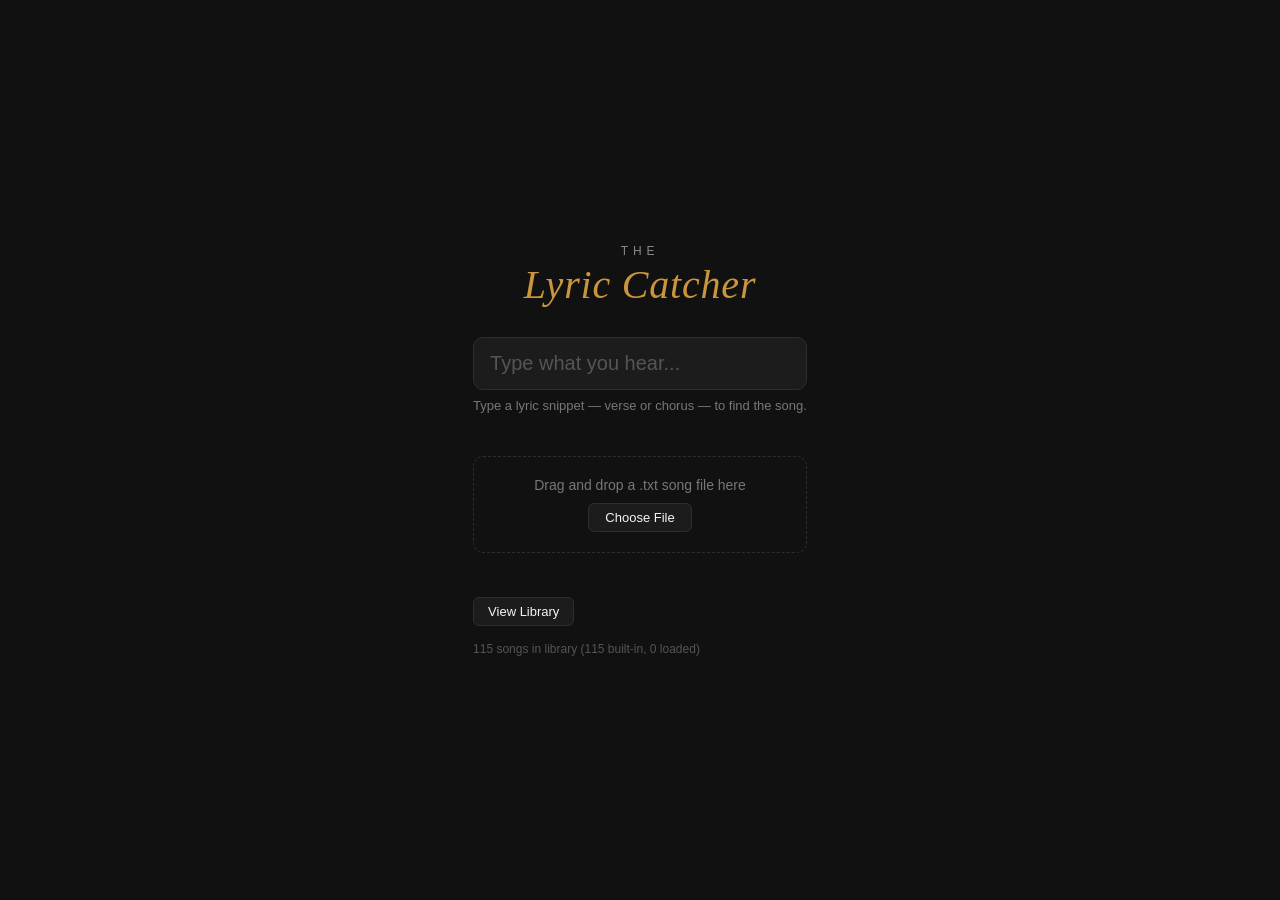
<file: Final index .html>
<!DOCTYPE html>
<html lang="en">
<head>
  <meta charset="UTF-8" />
  <meta name="viewport" content="width=device-width, initial-scale=1.0" />
  <title>The Lyric Catcher</title>
  <style>
    * { box-sizing: border-box; margin: 0; padding: 0; }
    body { background: #111111; font-family: -apple-system, BlinkMacSystemFont, 'Segoe UI', Helvetica, Arial, sans-serif; min-height: 100vh; display: flex; align-items: center; }
    #app { padding: 1.5rem; max-width: 680px; margin: 0 auto; }
    #logo {
      text-align: center;
      margin-bottom: 2rem;
      line-height: 1;
    }
    #logo .logo-the {
      display: block;
      font-family: -apple-system, BlinkMacSystemFont, 'Segoe UI', Helvetica, Arial, sans-serif;
      font-size: 12px;
      font-weight: 300;
      letter-spacing: 0.4em;
      color: #888888;
      text-transform: uppercase;
      margin-bottom: 8px;
    }
    #logo .logo-main {
      display: block;
      font-family: Georgia, 'Times New Roman', serif;
      font-size: 40px;
      font-weight: 400;
      font-style: italic;
      color: #c9963e;
      letter-spacing: 0.02em;
    }
    #search-input {
      width: 100%;
      font-size: 20px;
      padding: 14px 16px;
      border: 1.5px solid #2e2e2e;
      border-radius: 10px;
      background: #1c1c1c;
      color: #f5f5f5;
      outline: none;
    }
    #search-input::placeholder { color: #555555; }
    #search-input:focus { border-color: #c9963e; box-shadow: 0 0 0 3px rgba(201,150,62,0.12); }
    #status { font-size: 13px; color: #777777; margin-top: 8px; min-height: 18px; }
    #results { margin-top: 1rem; display: flex; flex-direction: column; gap: 10px; }
    .result-card {
      background: #1c1c1c;
      border: 0.5px solid #2e2e2e;
      border-radius: 10px;
      padding: 14px 16px;
      cursor: pointer;
      transition: border-color 0.1s;
    }
    .result-card:hover { border-color: #555555; }
    .result-card.top-match { border: 1.5px solid #c9963e; }
    .song-title { font-size: 16px; font-weight: 500; color: #f5f5f5; }
    .song-meta { font-size: 13px; color: #777777; margin-top: 3px; }
    .match-field { font-size: 11px; font-weight: 600; color: #c9963e; margin-top: 6px; text-transform: uppercase; letter-spacing: 0.05em; }
    .match-snippet { font-size: 13px; color: #777777; margin-top: 4px; font-style: italic; border-left: 2px solid #2e2e2e; padding-left: 10px; }
    .score-badge { float: right; font-size: 11px; font-weight: 500; padding: 2px 8px; border-radius: 6px; background: #242424; color: #777777; }
    .top-badge { float: right; font-size: 11px; font-weight: 500; padding: 2px 8px; border-radius: 6px; background: rgba(201,150,62,0.15); color: #c9963e; }
    #no-results { font-size: 15px; color: #777777; margin-top: 1rem; display: none; }
    #drop-zone {
      margin-top: 1.5rem;
      border: 1.5px dashed #2e2e2e;
      border-radius: 10px;
      padding: 20px 16px;
      text-align: center;
      color: #777777;
      font-size: 14px;
      transition: border-color 0.15s, background 0.15s;
    }
    #drop-zone.drag-over { border-color: #c9963e; background: rgba(201,150,62,0.08); }
    #drop-zone input[type="file"] { display: none; }
    #choose-btn {
      margin-top: 10px;
      display: inline-block;
      font-size: 13px;
      font-weight: 500;
      padding: 6px 16px;
      border: 0.5px solid #2e2e2e;
      border-radius: 6px;
      background: #1c1c1c;
      color: #f5f5f5;
      cursor: pointer;
    }
    #choose-btn:hover { background: #242424; }
    #song-count { margin-top: 1rem; font-size: 12px; color: #555555; }
    #toast { margin-top: 10px; font-size: 13px; color: #c9963e; min-height: 18px; font-weight: 500; }

    /* Library button */
    #library-btn {
      margin-top: 1rem;
      font-size: 13px;
      font-weight: 500;
      padding: 6px 14px;
      border: 0.5px solid #2e2e2e;
      border-radius: 6px;
      background: #1c1c1c;
      color: #f5f5f5;
      cursor: pointer;
      display: inline-block;
    }
    #library-btn:hover { background: #242424; }

    /* Modal */
    #library-modal { display: none; position: fixed; inset: 0; z-index: 100; }
    #library-overlay { position: absolute; inset: 0; background: rgba(0,0,0,0.7); }
    #library-box {
      position: absolute;
      top: 50%;
      left: 50%;
      transform: translate(-50%, -50%);
      background: #1c1c1c;
      border-radius: 12px;
      width: 90%;
      max-width: 620px;
      max-height: 80vh;
      display: flex;
      flex-direction: column;
      overflow: hidden;
    }
    #library-header {
      display: flex;
      align-items: center;
      justify-content: space-between;
      padding: 16px 20px;
      border-bottom: 1px solid #2e2e2e;
      font-size: 16px;
      font-weight: 600;
      color: #f5f5f5;
      flex-shrink: 0;
    }
    #library-close {
      background: none;
      border: none;
      font-size: 18px;
      cursor: pointer;
      color: #777777;
      padding: 2px 6px;
      line-height: 1;
    }
    #library-close:hover { color: #f5f5f5; }
    #library-body { overflow-y: auto; flex: 1; padding: 0 20px; }
    .lib-song-row {
      display: flex;
      align-items: center;
      justify-content: space-between;
      padding: 10px 0;
      border-bottom: 1px solid #2e2e2e;
      gap: 10px;
    }
    .lib-song-info { flex: 1; min-width: 0; }
    .lib-song-title { font-size: 14px; font-weight: 500; color: #f5f5f5; white-space: nowrap; overflow: hidden; text-overflow: ellipsis; }
    .lib-song-meta { font-size: 12px; color: #777777; white-space: nowrap; overflow: hidden; text-overflow: ellipsis; }
    .lib-song-actions { display: flex; gap: 6px; flex-shrink: 0; }
    .lib-btn { font-size: 12px; padding: 4px 10px; border-radius: 6px; border: 0.5px solid #2e2e2e; background: #242424; color: #f5f5f5; cursor: pointer; }
    .lib-btn:hover { background: #2e2e2e; }
    .lib-btn.lib-delete-btn { color: #e05c5c; border-color: #3d2020; }
    .lib-btn.lib-delete-btn:hover { background: #2a1a1a; }
    .lib-edit-form { width: 100%; padding: 12px 0; }
    .lib-edit-form input, .lib-edit-form textarea,
    #add-song-form input, #add-song-form textarea {
      width: 100%;
      font-size: 13px;
      padding: 7px 10px;
      border: 1px solid #2e2e2e;
      border-radius: 6px;
      margin-bottom: 6px;
      color: #f5f5f5;
      background: #242424;
      outline: none;
      font-family: inherit;
    }
    .lib-edit-form input:focus, .lib-edit-form textarea:focus,
    #add-song-form input:focus, #add-song-form textarea:focus { border-color: #c9963e; }
    .lib-edit-form textarea, #add-song-form textarea { min-height: 100px; resize: vertical; }
    .lib-edit-actions { display: flex; gap: 6px; }
    .lib-btn-save { font-size: 12px; padding: 5px 14px; border-radius: 6px; border: none; background: #c9963e; color: #111111; cursor: pointer; font-weight: 600; }
    .lib-btn-save:hover { background: #b8852e; }
    .lib-btn-cancel { font-size: 12px; padding: 5px 14px; border-radius: 6px; border: 0.5px solid #2e2e2e; background: #242424; color: #777777; cursor: pointer; }
    .lib-btn-cancel:hover { background: #2e2e2e; }
    #library-add { border-top: 1px solid #2e2e2e; padding: 14px 20px; flex-shrink: 0; }
    #library-add-toggle { font-size: 13px; font-weight: 500; color: #c9963e; background: none; border: none; cursor: pointer; padding: 0; }
    #library-add-toggle:hover { color: #b8852e; }
    #add-song-form { margin-top: 12px; display: none; }
    #add-song-actions { display: flex; gap: 6px; }

    /* Song detail modal */
    #song-modal { display: none; position: fixed; inset: 0; z-index: 200; }
    #song-overlay { position: absolute; inset: 0; background: rgba(0,0,0,0.7); }
    #song-box {
      position: absolute;
      top: 50%;
      left: 50%;
      transform: translate(-50%, -50%);
      background: #1c1c1c;
      border-radius: 12px;
      width: 90%;
      max-width: 580px;
      max-height: 82vh;
      display: flex;
      flex-direction: column;
      overflow: hidden;
    }
    #song-modal-header {
      position: relative;
      padding: 20px 48px 16px 24px;
      border-bottom: 1px solid #2e2e2e;
      flex-shrink: 0;
    }
    #song-modal-title { font-size: 20px; font-weight: 600; color: #f5f5f5; }
    #song-modal-meta { font-size: 14px; color: #777777; margin-top: 4px; }
    #song-modal-close {
      position: absolute;
      top: 16px;
      right: 20px;
      background: none;
      border: none;
      font-size: 18px;
      cursor: pointer;
      color: #777777;
      padding: 2px 6px;
      line-height: 1;
    }
    #song-modal-close:hover { color: #f5f5f5; }
    #song-modal-lyrics { overflow-y: auto; padding: 16px 24px 24px; flex: 1; font-size: 14px; color: #cccccc; line-height: 1.7; }
    .lyrics-section-label { font-size: 11px; font-weight: 600; color: #c9963e; text-transform: uppercase; letter-spacing: 0.05em; margin-top: 20px; margin-bottom: 4px; }
    .lyrics-section-label:first-child { margin-top: 0; }
    .lyrics-section-text { white-space: pre-wrap; }
  </style>
</head>
<body>
<div id="app">
  <div id="logo">
    <span class="logo-the">The</span>
    <span class="logo-main">Lyric Catcher</span>
  </div>
  <input type="text" id="search-input" placeholder="Type what you hear..." autocomplete="off" />
  <div id="status">Type a lyric snippet — verse or chorus — to find the song.</div>
  <div id="no-results">No match found. Try a different phrase.</div>
  <div id="results"></div>

  <div id="drop-zone">
    <div>Drag and drop a .txt song file here</div>
    <button id="choose-btn">Choose File</button>
    <input type="file" id="file-input" accept=".txt" multiple />
  </div>
  <div id="toast"></div>
  <button id="library-btn">View Library</button>
  <div id="song-count"></div>
</div>

<!-- Song Detail Modal -->
<div id="song-modal">
  <div id="song-overlay"></div>
  <div id="song-box">
    <div id="song-modal-header">
      <div id="song-modal-title"></div>
      <div id="song-modal-meta"></div>
      <button id="song-modal-close">&#x2715;</button>
    </div>
    <div id="song-modal-lyrics"></div>
  </div>
</div>

<!-- Library Modal -->
<div id="library-modal">
  <div id="library-overlay"></div>
  <div id="library-box">
    <div id="library-header">
      <span>Library</span>
      <button id="library-close">&#x2715;</button>
    </div>
    <div id="library-body"></div>
    <div id="library-add">
      <button id="library-add-toggle">+ Add Song Manually</button>
      <div id="add-song-form">
        <input id="add-title" placeholder="Title *" />
        <input id="add-artist" placeholder="Artist *" />
        <input id="add-album" placeholder="Album (optional)" />
        <textarea id="add-lyrics" placeholder="Lyrics * — use [Verse], [Chorus] markers if needed"></textarea>
        <div id="add-song-actions">
          <button class="lib-btn-save" id="add-song-submit">Add</button>
          <button class="lib-btn-cancel" id="add-song-cancel">Cancel</button>
        </div>
      </div>
    </div>
  </div>
</div>

<script>
const STORAGE_KEY = 'lyric_catcher_songs';
const DELETED_KEY = 'lyric_catcher_deleted_ids';
const OVERRIDES_KEY = 'lyric_catcher_overrides';

const BUILT_IN = [
  { id: 'builtin_1', title: `No One Like The Lord (Live)`, artist: `Bethel Music, Jenn Johnson`, album: null, lyrics: `Verse

There is One on the Throne
Jesus holy
He is worthy of praise
Honor and glory

Chorus

Worthy is the Lamb
Who was slain and seated on the Throne
There’s no one like the Lord
And the elders creatures bow
Giving praise to Him and Him alone
There’s no one like the Lord

Verse

There is One on the Throne
Jesus holy
He is worthy of praise
Honor and glory

Chorus

Worthy is the Lamb
Who was slain and seated on the Throne
There’s no one like the Lord
The elders creatures bow
Giving praise to Him and Him alone
There’s no one like the Lord

Bridge 1

We crown You King of glory
We crown You King of glory
We crown You King of glory
We crown You Lord of all

Bridge 2

We crown You You are worthy
We crown You You are worthy
We crown You You are worthy
We crown You Lord of all

Bridge 1

We crown You King of glory
We crown You King of glory
We crown You King of glory
We crown You Lord of all

Bridge 2

We crown You You are worthy
We crown You You are worthy
We crown You You are worthy
We crown You Lord of all

Chorus

Worthy is the Lamb
Who was slain and seated on the Throne
There’s no one like the Lord
The elders creatures bow
Giving praise to Him and Him alone
There’s no one like the Lord

Refrain

There’s no one like the Lord
There’s no one like the Lord

Bridge 1

We crown You King of glory
We crown You King of glory
We crown You King of glory
We crown You Lord of all

Bridge 2

We crown You You are worthy
We crown You You are worthy
We crown You You are worthy
We crown You Lord of all

Chorus

Worthy is the Lamb
Who was slain and seated on the Throne
There’s no one like the Lord
The elders creatures bow
Giving praise to Him and Him alone
There’s no one like the Lord

Outro

There’s no one like the Lord
There’s no one like the Lord
There’s no one like the Lord` },
  { id: 'builtin_2', title: `Abandoned`, artist: `Benjamin William Hastings, Brandon Lake`, album: null, lyrics: `Verse 1

Something isn’t adding up
This wild exchange You offer us
I gave my worst You gave Your blood
Seems hard to believe
You’re telling me You chose the cross
You’re telling me I’m worth that much
If that’s the measure of Your love
How else would I sing

Chorus

But completely deeply
Sold out sincerely abandoned
I’m completely freely
Hands to the ceiling enamored
My one life endeavor
To match Your surrender
To mirror not my will but Yours
I’m completely deeply
Don’t care who sees me abandoned
Oh I surrender all

Verse 2

I just can’t get over it
What kind of self control is this
You had angels at Your fingertips
But on the cross You remained
I can’t repay that kind of love
But I can praise with everything I got
Since death had all his power robbed
Then just like the grave

Chorus

I’m completely deeply
Sold out sincerely abandoned
I’m completely freely
Hands to the ceiling enamored
My one life endeavor
To match Your surrender
To mirror not my will but Yours
I’m completely deeply
Don’t care who sees me abandoned
Oh I surrender

Refrain

All
I surrender all
I surrender

Refrain

All

Bridge 1

The whole of my heart
The best of my soul
Each phase of my life
Each breath in my lungs
Consider it Yours Lord
Consider it Yours Lord

Bridge 2

The failures I hide
The victories I don’t
The battles I fight
Each crown that I hoard
Consider it Yours Lord
Consider it Yours Lord

Bridge 3

All the glory forever
The grave that You won
The praise of the heavens
The Kingdom to come
Consider it Yours Lord
Consider it Yours

Chorus

I’m completely deeply
Sold out sincerely abandoned
I’m completely freely
Hands to the ceiling enamored
My one life endeavor
To match Your surrender
To mirror not my will but Yours
I’m completely deeply
Don’t care who sees me abandoned
Oh I surrender all

Interlude

Oh I surrender all

Interlude

I know you’ll never leave me abandoned
I surrender all

Chorus

I’m completely deeply
Sold out sincerely abandoned
I’m completely freely
Hands to the ceiling enamored
My one life endeavor
To match Your surrender
To mirror not my will but Yours
I’m completely deeply
Don’t care who sees me abandoned
Oh I surrender` },
  { id: 'builtin_3', title: `All I Ever Wanted(Give Me Jesus)`, artist: `Red Rocks Worship`, album: null, lyrics: `Verse 1

Father
You have shown mercy
For every single moment of my life
The fountains
Of Your forgiveness
Reflected in the light of Your eyes

Chorus

All I ever wanted was You
All I ever needed was You
So take the world take it all
But give me Jesus
I have been forever convinced
I’ll never find a love quite like this
So take the world take it all
But give me Jesus

Refrain

Ohh
Oh give me Jesus ohh

Verse 2

Countless is Your compassion
It’s met me in
The darkest days of my life
And Your grace
I can’t outrun it
I’ve never for a second
Left Your sight

Chorus

All I ever wanted was You
All I ever needed was You
So take the world take it all
But give me Jesus
I have been forever convinced
I’ll never find a love quite like this
So take the world take it all
But give me Jesus

Refrain

Ohh
Oh give me Jesus ohh

Bridge

Take these chains I lay them down
Unashamed I’m breaking out
My sin was great Your grace abounds
You’re faithful then and You’re faithful now
Take these chains I lay them down
Unashamed I’m breaking out
My sin was great Your grace abounds
You’re faithful then and You’re faithful now

Bridge

Take these chains I lay them down
Unashamed I’m breaking out
My sin was great Your grace abounds
You’re faithful then and You’re faithful now

Chorus

All I ever wanted was You
All I ever needed was You
So take the world take it all
But give me Jesus
I have been forever convinced
I’ll never find a love quite like this
So take the world take it all
But give me Jesus

Post Chorus

Take the world
Take it all
Take the world
Take it all
Take the world
Take it all
But give me Jesus

Bridge

Take these chains I lay them down
Unashamed I’m breaking out
My sin was great Your grace abounds
You’re faithful then and You’re faithful now
Take these chains I lay them down
Unashamed I’m breaking out
My sin was great Your grace abounds
You’re faithful then and You’re faithful now

Chorus

Cause all I ever wanted was You
All I ever needed was You
So take the world take it all
But give me Jesus
Just Jesus
Just You Jesus` },
  { id: 'builtin_4', title: `Be Crowned`, artist: `Jesus Culture`, album: null, lyrics: `[Verse 1]
From the fullness of our hearts
From the depths of who we are
Here and now
God, be crowned
And with every word we sing
With a million offerings
Here and now
God, be crowned
From the fullness of our hearts
From the depths of who we are
Here and now
God, be crowned
And with every word we sing
With a million offerings
Here and now
God, be crowned

[Chorus]
Over all the earth
Over everything unseen
Oh, the majesty
Oh, the glory of our King
Over all the earth
Over everything unseen
Oh, the majesty
Oh, the glory of our King` },
  { id: 'builtin_5', title: `Christ and Christ Crucified`, artist: `Lindy Cofer, Circuit Rider Music, Mitch Wong`, album: null, lyrics: `Verse 1

The wages of my sin was death
You knew I couldn’t pay the debt
You paid it with Your final breath
Oh hallelujah hallelujah

Verse 2

You took the wrath that I deserved
Your holy blood broke every curse
Your mercy had the final word
Oh hallelujah hallelujah

Chorus

We sing Christ and Christ
Crucified In You
We’re raised from death to life
We sing Christ and Christ crucified
Hallelujah hallelujah

Verse 3

No sin is bigger than Your blood
No shame is stronger than Your love
You said it’s finished it is done
Oh hallelujah hallelujah

Verse 4

Death couldn’t keep You in the ground
You rose in power and took hell down
That power’s living in us now
Oh hallelujah hallelujah

Chorus

We sing Christ and Christ
Crucified In You
We’re raised from death to life
We sing Christ and Christ crucified
Hallelujah hallelujah

Bridge 1

And death couldn’t hold You down
Hell couldn’t steal Your crown
There’s resurrection power
In Your Name in Your Name

Bridge 2

Let all the Earth cry out
Lift up a holy sound
Give all the glory now
To Jesus Name
Jesus Name

Bridge 1

And death couldn’t hold You down
Hell couldn’t steal Your crown
There’s resurrection power
In Your Name in Your Name

Bridge 2

Let all the Earth cry out
Lift up a holy sound
Give all the glory now
To Jesus Name
Jesus Name

Bridge 1

And death couldn’t hold You down
Hell couldn’t steal Your crown
There’s resurrection power
In Your Name in Your Name

Bridge 2

Let all the Earth cry out
Lift up a holy sound
Give all the glory now
To Jesus Name
Jesus Name

Chorus

We sing Christ and Christ
Crucified In You
We’re raised from death to life
We sing Christ and Christ crucified
Hallelujah hallelujah` },
  { id: 'builtin_6', title: `Come and Behold`, artist: `UPPERROOM`, album: null, lyrics: `Verse 1

With all I am
I long to see Your beauty
Just one glance
Can change my whole perspective
I'm ready

Pre Chorus

To see You see You rightly
Just as You are just as You are
To see You in all Your Glory
Just as You are

Chorus

You're beautiful
Beautiful
You're beautiful
You're beautiful

Verse 2

I stand in awe
Completely captivated
You have my heart
Nothing hidden nothing wasted
I'm ready

Pre Chorus

I see You see You rightly
Just as You are just as You are
I see You in all Your Glory
Just as You are

Chorus

You're beautiful
You're beautiful
You're beautiful
You're beautiful

Refrain

Open my heart Holy Spirit
I only know what You show me

Refrain

Holy Spirit reveal the Son to me
I only know what You show me

Refrain

Holy Spirit reveal the Son to us
We only know what You show us

Bridge 1

And come and behold Him
Isn't He fascinating
Come and behold Him
Get lost in His majesty
Come and behold Him
Isn't He captivating
We'll keep on singing
For all of eternity

Bridge 1

Oh come and behold Him
Isn't He fascinating
Come and behold Him
Get lost in His majesty
Come and behold Him
Isn't He captivating
We'll keep on singing
For all of eternity

Bridge 1

And come and behold Him
Isn't He fascinating
Come and behold Him
Get lost in His majesty
Come and behold Him
Isn't He captivating
We'll keep on singing
For all of eternity

Chorus

You're beautiful
You're beautiful
You're beautiful
You're beautiful

Bridge 1

Oh come and behold Him
Isn't He fascinating
Come and behold Him
Get lost in His majesty
Come and behold Him
Isn't He captivating
We'll keep on singing
For all of eternity

Bridge 2

I love to behold Him
He is so fascinating
I love to behold Him
I get lost in His majesty
I love to behold Him
He is so captivating
I'll keep on singing
Forever and ever and ever and ever

Bridge 3

I love to behold You
You are so fascinating
I love to behold You
I get lost every time I see You Lord
I love to behold You
I can keep my eyes all of You Lord
I love to behold You
I love to behold You

Tag

I love to behold You
I love to behold You
I love to behold You
I love to behold

Bridge 2

I love to behold You
Cause You are so fascinating
I love to behold You
I get lost in Your majesty
I love to behold You
You are so captivating
I love to behold You
I love to behold You` },
  { id: 'builtin_7', title: `Crowns Down`, artist: `Gateway Worship, Josh Baldwin`, album: null, lyrics: `Verse 1
Enthroned in glory, my Savior King
Your loving kindness has welcomed me
Though I'm unworthy of majesty
You wrap the lowly in royalty

Chorus
I will lay my crowns down at Your feet
You are holy, holy
I will give my life as an offering
You are worthy, so worthy, Lord

Verse 2
Here at Your altar to seek Your face
Broken and poured out without restraint
In full abandon before my King
Here I surrender my everything

Bridge
Holy, holy, holy is the Lamb upon the throne
We join with all of heaven in the everlasting song

Vamp
Holy, holy, holy
Holy, holy, holy
Holy, holy, holy
Holy is the Lord` },
  { id: 'builtin_8', title: `Faithful Now`, artist: `Vertical Worship`, album: null, lyrics: `Verse 1

I am holding on to faith
'Cause I know
You'll make a way
I don't always understand
I don't always get to see
But I will believe it
I will believe it

Chorus

You make mountains move
You make giants fall
You use songs of praise
To shake prison walls
I will speak to my fear
I will preach to my doubt
You were faithful then
You'll be faithful now

Verse 2

I am standing on Your word
Calling heaven down to earth
You will fight my enemies
This will end in victory
I will believe it
Yes I will believe it

Chorus

You make mountains move
You make giants fall
You use songs of praise
To shake prison walls
I will speak to my fear
I will preach to my doubt
You were faithful then
You'll be faithful now

Tag

You were faithful then
You'll be faithful now

Bridge

I know that I know
You never fail
I know that I know
You never will

Chorus

You make mountains move
You make giants fall
You use songs of praise
To shake prison walls
I will speak to my fear
I will preach to my doubt
You were faithful then
You'll be faithful now

Tag

You were faithful then
You'll be faithful now` },
  { id: 'builtin_9', title: `Fountains`, artist: `Josh Baldwin`, album: null, lyrics: `Verse 1

I will never forget
The moment I met You
The moment You called my name
Pulled me out of the darkness
Gave me a promise
To never thirst again

Pre Chorus

All that I ever wanted
My heart has found in You

Chorus

I have tasted life
Nothing satisfies like You do
The Fount that won’t run dry
Nothing satisfies like You do

Verse 2

I want all that You offer
Your living water
Drink from the endless well
I will sit at Your table
Forever grateful
Forever where You dwell

Pre Chorus

All that I ever wanted
My heart has found in You

Chorus

I have tasted life
Nothing satisfies like You do
The Fount that won’t run dry
Nothing satisfies like You do

Bridge

All my fountains are in You
All my hope is built on Your love
All my fountains are in You
With every breath I live for You Lord

Chorus

I have tasted life
Nothing satisfies like You do
The Fount that won’t run dry
Nothing satisfies like You do` },
  { id: 'builtin_10', title: `Glorify Thy Name / Let It Rain`, artist: `Jesus Culture, KXC & Amy Dolley`, album: null, lyrics: `Father, we love You
We worship and adore You
Glorify Your name in all the earth
Glorify Your name
Lord, we glorify Your name
We glorify Your name in all the earth
Jesus, we love You
We worship and adore You
We glorify Your name in all the earth
Glorify Your name
Lord, we glorify Your name
We glorify Your name in all the earth
Spirit, we love You
We worship and adore You
Glorify Your name in all the earth
Glorify Your name
Lord, we glorify Your name
We glorify Your name in all the earth
Glorify Your name
Lord, we glorify Your name
We glorify Your name in all the earth
Let it rain, let it rain
Open the floodgates of Heaven
Let it rain, let it rain
Open the floodgates of Heaven
Let it rain, let it rain
Open the floodgates of Heaven
Let it rain, let it rain
Open the floodgates of Heaven
Let it rain, let it rain
Open the floodgates of Heaven
Let it rain, let it rain
Open the floodgates of Heaven
Let it rain, let it rain
Open the floodgates of Heaven
Let it rain, let it rain
Open the floodgates of Heaven
Let it rain, let it rain
Open the floodgates of Heaven
Let it rain, let it rain
Open the floodgates of Heaven
Let it rain, let it rain
Open the floodgates of Heaven
So we glorify Your name
Yes, we glorify Your name
Glorify Your name in all the earth
We glorify Your name
Glorify Your name
Glorify Your name in all the earth` },
  { id: 'builtin_11', title: `Glory, Honor, Power`, artist: `Influence Music, Melody Noel, Matt Gilman`, album: null, lyrics: `Verse 1

Most worthy worthy of praise
Exalted above all things
My God You are my God

Verse 2

Your splendor and majesty
Your wonder fills everything
My God You are my God

Chorus

Holy is the Lord
Holy is the Lord Almighty
Seated on the throne
Seated on the throne of glory
High and lifted up
Your presence fills the temple
When we worship You
Oh we worship You

Verse 3

Creation points to the King
The heavens can't help
But sing to You
To You our God

Chorus

Holy is the Lord
Holy is the Lord Almighty
Seated on the throne
Seated on the throne of glory
High and lifted up
Your presence fills the temple
When we worship You
Oh we worship You

Bridge

Hallelujah to the One
Who came and made a way
Hallelujah to the One
Who died who rose again
Hallelujah to the only name
Above all names
Glory and honor
And power forever

Tag

Glory and honor
And power forever

Chorus

Holy is the Lord
Holy is the Lord Almighty
Seated on the throne
Seated on the throne of glory
High and lifted up
Your presence fills the temple
When we worship You
Oh we worship You

Bridge

Hallelujah to the One
Who came and made a way
Hallelujah to the One
Who died who rose again
Hallelujah to the only name
Above all names
Glory and honor
And power forever

Tag

Glory and honor
And power forever` },
  { id: 'builtin_12', title: `Gratitude`, artist: `Brandon Lake`, album: null, lyrics: `Verse 1

All my words fall short
I got nothing new
How could I express
All my gratitude

Verse 2

I could sing these songs
As I often do
But every song must end
And You never do

Chorus 1

So I throw up my hands
And praise You again and again
‘Cause all that I have
Is a hallelujah hallelujah

Chorus 2

And I know it’s not much
But I’ve nothing else fit for a king
Except for a heart singing
Hallelujah hallelujah

Verse 3

I’ve got one response
I’ve got just one move
With my arms stretched wide
I will worship You

Chorus 1

So I throw up my hands
And praise You again and again
‘Cause all that I have
Is a hallelujah hallelujah

Chorus 2

And I know it’s not much
But I’ve nothing else fit for a king
Except for a heart singing
Hallelujah hallelujah

Bridge

Come on my soul
Oh don’t you get shy on me
Lift up your song
‘Cause you’ve got a lion
Inside of those lungs
Get up and praise the Lord

Chorus 1

So I throw up my hands
And praise You again and again
‘Cause all that I have
Is a hallelujah hallelujah

Chorus 2

And I know it’s not much
But I’ve nothing else fit for a king
Except for a heart singing
Hallelujah hallelujah` },
  { id: 'builtin_13', title: `His Eye is On the Sparrow`, artist: `Civilla D. Martin, 1905`, album: null, lyrics: `Verse 1
Why should I feel discouraged, 
Why should the shadows come,
Why should my heart be lonely, 
And long for Heaven and home,
When Jesus is my portion? 
My constant Friend is He:

Chorus
His eye is on the sparrow, 
And I know He watches me;
His eye is on the sparrow, 
And I know He watches me.
I sing because I'm happy, 
I sing because I'm free,
For His eye is on the sparrow, 
And I know He watches me.

Verse 2
"Let not your heart be troubled," 
His tender word I hear,
And resting on His goodness, 
I lose my doubts and fears;
Though by the path He leadeth, 
But one step I may see;

Chorus
His eye is on the sparrow, 
And I know He watches me;
His eye is on the sparrow, 
And I know He watches me.
I sing because I'm happy, 
I sing because I'm free,
For His eye is on the sparrow, 
And I know He watches me.

Verse 3
Whenever I am tempted, 
Whenever clouds arise,
When songs give place to sighing, 
When hope within me dies,
I draw the closer to Him, 
From care He sets me free;

Chorus
His eye is on the sparrow, 
And I know He watches me;
His eye is on the sparrow, 
And I know He watches me.
I sing because I'm happy, 
I sing because I'm free,
For His eye is on the sparrow, 
And I know He watches me.` },
  { id: 'builtin_14', title: `Holy Forever`, artist: `Bethel Music, Jenn Johnson, CeCe Winans`, album: null, lyrics: `verse - 

A thousand generations
Are falling down in worship
To sing the song of ages to the Lamb
And all who′ve gone before us
And who will believe
Will sing the song of ages to the Lamb

pre-chorus

'Cause Your name is the highest
Your name is the greatest
Your name, it stands above them all
All thrones and dominions
And all powers and positions
Your name, it stands above them all

chorus

And the angels cry, holy
All creation cries, holy
You are lifted high, holy
Holy forever, yeah

verse

And if you′ve been forgiven
And if you've been redeemed
Sing the song forever to the Lamb
And if you walk in freedom
And if you bear His name
Sing the song forever to the Lamb
We'll sing the song forever and amen

chorus

And the angels cry, holy
All creations cries, holy
You are lifted high, holy
Holy forever, oh
Hear your people sing, holy
To the King of kings, holy
You will always be, holy
Holy forever, yeah

pre-chorus

Oh, Jesus, ′cause Your name is the highest
And Your name is the greatest
Your name, it stands above them all
Oh, above all thrones and dominions (yeah)
And all powers and positions
Your name, it stands above them all
Jesus, Your name is the highest
Your name is the greatest
Your name stands above them all
All thrones and dominions
All powers and positions
Your name, it stands above them all

chorus

And the angels cry, holy
All creations cries, holy
You are lifted high, holy
Holy forever
Hear your people sing, holy
To the King of kings, holy
You will always be, holy
Holy forever

bridge

You will always be holy
Holy forever
You will always be holy
Holy forever
You will always be, holy
Sing it out (holy forever)
Oh, name above all names
You will always be (holy)
Holy forever
Exalted on high
You will always be, holy
Holy forever
And the angels cry, holy
All creation cries, holy (c′mon)
You are lifted high, holy (yeah, whoa)
Holy forever (forever, forever)
All the people sing, come on, holy
To the King of kings, holy
You will always be, holy
Holy forever
(It'll never stop)

chorus

And the angels cry, holy (oh, holy)
All creation cries
You are wonderful (holy)
Oh, yeah
Yeah, yeah, yeah (You are lifted high)
Keep crying, You′ll always be (holy)
Yeah, oh, simply wonderful (holy forever)
Wonderful (wonderful)
I will always cry, holy (hear Your people sing, holy)
I'm gonna keep on lifting You higher (to the King of kings, holy)
I′m gonna keep on lifting You higher
Hey, hey (You will always be, holy)
Holy forever, yeah

bridge

Holy, holy (You will always be, holy)
Holy, holy (holy forever)
Keeps going, it keeps going
Always be, holy, holy (You will always be, holy, holy forever)
I'm gonna keep crying out
′Cause You will always be (holy, holy forever)
I'm gonna continue to give You all my heart
'Cause You will always be (holy, holy forever)

outro

I will never stop praising Your name
I will never stop lifting You
′Cause You will always be (holy, holy forever)
I′m gonna stand right in Your presence
'Cause You will always be (holy, holy forever)
I′m not gonna live for anyone else
Everything I have is Yours
'Cause You will always be (holy, holy forever)
God, I love You
′Cause You will always be (holy, holy forever)
Holy, holy, holy, holy
Worthy, worthy, worthy, worthy (You will always be holy)
Lovely, lovely (holy forever)
We're gonna join in with the angels and sing
′Cause You will always be
Holy, holy, forever` },
  { id: 'builtin_15', title: `Holy God, we praise Thy Name`, artist: `Author (attributed to): Ignace Franz; Translator: Clarence A. Walworth`, album: null, lyrics: `Representative Text
1. Holy God, we praise thy name!
Lord of all, we bow before thee!
All on Earth thy sceptre claim,
All in Heav'n above adore thee;
Infinite thy vast domain,
Everlasting is thy reign.

2. Hark! the loud celestial hymn
Angel choirs above are raising!
Cherubim and seraphim,
In unceasing chorus praising,
Fill the heav'ns with sweet accord;
Holy, holy, holy, Lord!

3. Lo! the apostolic train
Join thy sacred name to hallow!
Prophets swell the loud refrain,
And the white-robed martyrs follow,
And from morn to set of sun,
Through the Church the song goes on.

4. Holy Father, holy Son,
Holy Spirit, Three we name thee,
Though in essence only one,
Undivided God we claim thee;
And adoring bend the knee,
While we own the mystery.

5. Thou art King of glory, Christ!
Son of God, yet born of Mary;
For us sinners sacrificed,
And to death a tributary;
First to break the bars of death,
Thou hast opened Heav’n to faith.

6. From thy high celestial home,
Judge of all, again returning,
We believe that thou shalt come
On the dreadful doomsday morning,
When thy voice shall shake the earth,
And the startled dead come forth.

7. Spare thy people, Lord, we pray,
By a thousand snares surrounded;
Keep us without sin today;
Never let us be confounded!
Lo! I put my trust in thee;
Never, Lord, abandon me.` },
  { id: 'builtin_17', title: `Jesus You Alone`, artist: `Highlands Worship`, album: null, lyrics: `Verse 1

Who is the great King of glory
Seated on high in the heavens oh
Jesus You alone

Verse 2

You are the Lord God Almighty
Strong in compassion
And mercy oh
Jesus You alone

Pre Chorus

I've searched the world
For a love that could fill my heart
Nothing compares
To the wonder of who You are

Chorus 1

Holy
All the earth singing Holy
All the angels cry Holy
Jesus You alone
Jesus You alone

Verse 3

You set the stars in the heavens
You set the world into motion oh
Jesus You alone

Verse 4

You breathed Your life in creation
You walked among
Your created oh
Jesus You alone

Pre Chorus

I've searched the world
For a love that could fill my heart
Nothing compares
To the wonder of who You are

Chorus 1

Holy
All the earth singing Holy
All the angels cry Holy
Jesus You alone

Chorus 2

Worthy
All creation sings worthy
All the heavens exalt Thee
Jesus You alone
Jesus You alone

Verse 5

You shed Your blood for salvation
You broke the curse
For our freedom oh
Jesus You alone

Verse 6

You rose from death with the morning
You'll come again
In Your glory oh
Jesus You alone

Tag

Oh Jesus You alone

Chorus 1

Holy
All the earth singing Holy
All the angels cry Holy
Jesus You alone

Chorus 2

Worthy
All creation sings worthy
All the heavens exalt Thee
Jesus You alone

Chorus 1

Holy
All the earth singing Holy
All the angels cry Holy
Jesus You alone

Chorus 2

Worthy
All creation sings worthy
All the heavens exalt Thee
Jesus You alone

Chorus 1

Holy
I can't help but sing Holy
How my heart cries out Holy
Jesus You alone

Chorus 2

Worthy
I lift my voice and sing worthy
I bow my life to exalt Thee
Jesus You alone

Ending

Jesus You alone` },
  { id: 'builtin_18', title: `Keep My Heart Tender`, artist: `UPPERROOM`, album: null, lyrics: `Verse 1

Keep my heart tender
Keep my heart pure
I want to be like Mary
With that alabaster Jar

Pre Chorus

Pouring out everything
Pouring out everything

Verse 1

Keep my heart open
Keep my heart true
Just like a child
I'll follow after you

Pre Chorus

Doing just as You do
Doing just as You do

Chorus

Oh that You would have
The Glory
I just want to see
You honored
Oh that You would have
The Glory
Let my life be
Praise to You

Verse 1

Keep my heart tender
Keep my heart pure
I want to be like Mary
With that alabaster Jar

Pre Chorus

Pouring out everything
Pouring out everything

Chorus

Oh that You would have
The Glory
I just want to see
You honored
Oh that You would have
The Glory
Let my life be
Praise to You

Bridge

I want to be spilled out
I want to be spilled out
I want to go all out
In my love for You

Chorus

Oh that You would have
The Glory
I just want to see
You honored
Oh that You would have
The Glory
Let my life be
Praise to You

Bridge

I want to be spilled out
I want to be spilled out
I want to go all out,
In my love for You

Bridge

I want to be spilled out
I want to be spilled out
I want to go all out
In my love for You

Refrain

Oh that You would have it all
Oh that You would have it all

Chorus

Oh that You would have
The Glory
I just want to see
You honored
Oh that You would have
The Glory
Let my life be
Praise to You` },
  { id: 'builtin_19', title: `King Jesus`, artist: `Jesus Culture, Derek Johnson (Worship)`, album: null, lyrics: `Verse 1

You took the power of the grave forever
Bearing all our sin and shame redeemer
Over death You've won
We shout out Your praise

Chorus

Holy is the Lamb of God
Made perfect by Your blood
The ransom for us all King Jesus
Worthy is the Lord of Lords
The bright and morning star
The hope for all the world King Jesus

Verse 2

Your wounding was for our transgression
Your body became crushed and broken
Oh but the King of Glory rose
Now we shout out Your praise

Chorus

Holy is the Lamb of God
Made perfect by Your blood
The ransom for us all King Jesus
Worthy is the Lord of Lords
The bright and morning star
The hope for all the world King Jesus

Bridge 1

We bow down we worship
We come to bow down and worship

Bridge 2

The One who was and is
Is coming back
The One who was and is
Is coming back

Chorus

Holy is the Lamb of God
Made perfect by Your blood
The ransom for us all King Jesus
Worthy is the Lord of Lords
The bright and morning star
The hope for all the world King Jesus

Refrain

King Jesus
King Jesus

Refrain

King Jesus

Chorus

Holy is the Lamb of God
Made perfect by Your blood
The ransom for us all King Jesus
Worthy is the Lord of Lords
The bright and morning star
The hope for all the world King Jesus` },
  { id: 'builtin_20', title: `Low`, artist: `Kory Miller`, album: null, lyrics: `Verse 1

I don't wanna profit off
Your presence
I don't wanna build
What You'd tear down
I don't wanna bring
A half surrender
I just wanna be
The first to bow

Chorus

Low low
I bow down
Low low

Verse 2

This is not an empire
It's Your Kingdom
I'm sorry that I tried
To be the king
I didn't even realize
You were missing
From now on
Let my posture be

Chorus

Low low
I bow down
Low low

Chorus

I bow down
Low low
I bow down
Low low

Bridge

Down on my face
Under the weight
All I can say is
You are holy
I can't look away
Ever be the same
All I can say is
You are holy

Refrain

You are holy
You are holy
You are holy
Lord

Chorus

I bow down
Low low
I bow down
Low low

Bridge

Down on my face
Under the weight
All I can say is
You are holy
I can't look away
Ever be the same
All I can say is
You are holy` },
  { id: 'builtin_21', title: `Made For More`, artist: `Josh Baldwin`, album: null, lyrics: `Verse 1

I know who I am
‘Cause I know who You are
The cross of salvation
Was only the start
Now I am chosen
Free and forgiven
I have a future
And it’s worth the living

Chorus

‘Cause I wasn’t made
To be tending a grave
I was called by name
Born and raised
Back to life again
I was made for more
So why would I make
A bed in my shame
When a fountain of grace
Is running my way
I know I am Yours
And I was made for more

Verse 2

I know who I am
‘Cause I know who You are
The cross of salvation
Was only the start
Now I am chosen
Free and forgiven
I have a future
And it’s worth the living

Chorus

‘Cause I wasn’t made
To be tending a grave
I was called by name
Born and raised
Back to life again
I was made for more
So why would I make
A bed in my shame
When a fountain of grace
Is running my way
I know I am Yours
And I was made for more

Bridge

Hallelujah
You called out my name
So I’ll sing out Your praise
Hallelujah
You buried my past
And I’m not going back

Chorus

‘Cause I wasn’t made
To be tending a grave
I was called by name
Born and raised
Back to life again
I was made for more
So why would I make
A bed in my shame
When a fountain of grace
Is running my way
I know I am Yours
And I was made for more

Chorus

I wasn’t made
To be tending a grave
I was called by name
Born and raised
Back to life again
I was made for more
So why would I make
A bed in my shame
When a fountain of grace
Is running my way
I know I am Yours
And I was made for more

Bridge

Hallelujah
You called out my name
So I’ll sing out Your praise
Hallelujah
You buried my past
And I’m not going back

Chorus

I wasn’t made
To be tending a grave
I was called by name
Born and raised
Back to life again
I was made for more
So why would I make
A bed in my shame
When a fountain of grace
Is running my way
I know I am Yours
And I was made for more` },
  { id: 'builtin_22', title: `More Like Jesus`, artist: `Passion, Kristian Stanfill`, album: null, lyrics: `Verse 1

You came to the world You created
Trading Your crown for a cross
You willingly died
Your innocent life paid the cost

Verse 2

Counting Your status as nothing
The King of all kings came to serve
Washing my feet
Covering me with Your love

Chorus

If more of You means less of me
Take ev'rything
Yes all of You is all I need
Take ev'rything

Verse 3

You are my life and my treasure
The One that I can't live without
Here at Your feet
My desires and dreams
I lay down

Tag

Here at Your feet
My desires and dreams I lay down

Chorus

If more of You means less of me
Take ev'rything
Yes all of You is all I need
Take ev'rything

Bridge

Oh Lord change me like only You can
Here with my heart in Your hands
Father I pray
Make me more like Jesus

Bridge

This world is dying to know
Who You are
You've shown us the way to Your heart
So Father I pray
Make me more like Jesus

Bridge

Oh Lord change me like only You can
Here with my heart in Your hands
Father I pray
Make me more like Jesus

Bridge

This world is dying to know
Who You are
You've shown us the way to Your heart
So Father I pray
Make me more like Jesus

Tag

More like Jesus

Tag

More

Chorus

If more of You means less of me
Take ev'rything
Yes all of You is all I need
Take ev'rything` },
  { id: 'builtin_23', title: `My Hearts Wants You`, artist: `Mountain People Worship`, album: null, lyrics: `[Verse]
I wake up in the dead of night
With my heart calling Yours
Jesus, Jesus
I lie wide awake in bed
With my heart beating out of my chest
Jesus, Jesus

[Chorus]
My heart wants You
My heart wants You

[Verse]
I wake up in the dead of night
With my heart calling Yours
Oh Jesus, Jesus
Oh, I lie wide awake in bed
With my heart beating out of my chest
Jesus, Jesus

[Chorus]
My heart wants You
My heart wants You

[Bridge]
Even when I'm awake I'm dreaming
Even in my silence I'm singing
Oh Jesus, Jеsus
Even in my trials I'm praising
Even through my fires I'm gazing
At Jеsus, Jesus` },
  { id: 'builtin_24', title: `My Help`, artist: `Gateway Worship, Josh Baldwin`, album: null, lyrics: `Verse 1

Oh my soul
Forget not all His benefits
How His light has shone
Through darker days than this
He has been faithful
He’s always faithful

Verse 2

Even as I’m walking
Through the wilderness
Standing in the valley
I’ll remember this
That He has been faithful
He’s always faithful

Chorus

I know where my help comes from
My help comes from the Lord
I know where my help comes from
My help comes from the Lord
My confidence remains
In the name above all names
Yeah I know where my help comes from
My help comes from the Lord

Verse 3

So I won’t fear the fire
Or the wind and waves
For the name I call upon
Will be the same
‘Cause Jesus is faithful
He’s always faithful

Chorus

I know where my help comes from
My help comes from the Lord
I know where my help comes from
My help comes from the Lord
My confidence remains
In the name above all names
Yeah I know where my help comes from
My help comes from the Lord

Bridge

I lift my countenance
Beyond the circumstance
My feet are planted
I won’t be shaken
My God will always make a way

Chorus

I know where my help comes from
My help comes from the Lord
I know where my help comes from
My help comes from the Lord
My confidence remains
In the name above all names
Yeah I know where my help comes from
My help comes from the Lord

Bridge

I lift my countenance
Beyond the circumstance
My feet are planted
I won’t be shaken
My God will always make a way

Tag

My God will always make a way` },
  { id: 'builtin_25', title: `My Vision by`, artist: `Jesus Culture, Lindsey Arcaro`, album: null, lyrics: `[Verse 1]
Be thou my vision, O Lord of my heart
Naught be all else to me, save that Thou art
Thou my best thought, by day or by night
Waking or sleeping, Thy presence my light

[Verse 2]
Be Thou my wisdom, and Thou my true word
I ever with Thee and Thou with me, Lord
Thou my great Father, and I Thy true son
Thou in me dwelling and I with Thee one

[Chorus]
Lord God, most worthy of honor and praise
You are my portion now and always
You are my vision, my greatest reward
Beautiful Savior, my heart's one desire

[Instrumental]
Oh, You're my desire and my delight, Jesus
Who else is like You?

[Verse 3]
Riches I heed not, nor vain, еmpty praise
Thou mine inheritancе, now and always
Thou and Thou only first in my heart
High King of heaven, my treasure Thou art (Oh, He's worthy)` },
  { id: 'builtin_26', title: `O Come to the Alter`, artist: `Elevation Worship`, album: null, lyrics: `Verse 1

Are you hurting and broken within
Overwhelmed by the weight of your sin
Jesus is calling

Verse 2

Have you come to the end of yourself
Do you thirst for a drink from the well
Jesus is calling

Chorus

O come to the altar
The Father’s arms are open wide
Forgiveness was bought with
The precious blood of Jesus Christ

Verse 3

Leave behind your regrets and mistakes
Come today there’s no reason to wait
Jesus is calling

Verse 4

Bring your sorrows and trade them for joy
From the ashes a new life is born
Jesus is calling

Chorus

O come to the altar
The Father’s arms are open wide
Forgiveness was bought with
The precious blood of Jesus Christ

Bridge

Oh what a Savior
Isn’t He wonderful
Sing alleluia Christ is risen
Bow down before Him
For He is Lord of all
Sing alleluia Christ is risen

Chorus

O come to the altar
The Father’s arms are open wide
Forgiveness was bought with
The precious blood of Jesus Christ

Verse 5

Bear your cross as you wait for the crown
Tell the world of the treasure you’ve found` },
  { id: 'builtin_27', title: `On The Alter`, artist: `UPPERROOM`, album: null, lyrics: `Verse 1

Here's my life
As a sacrifice
I'll be the incense
The sweetest fragrance
Only Yours
Consecrated for
Only You Lord
Just for You Lord

Pre Chorus 1

'Cause I'm Your temple
A dwelling place for You

Pre Chorus 2

And Lord make my heart
A pleasing home for You

Chorus

And ohhh
I will live on the altar
Ohhh You are worth
What You asked for

Post Chorus

If You're searching for a heart
As Your reward
Then I am Yours

Verse 2

And in Your house
I will daily live
Fixed on one thing
To see Your beauty
'Cause You alone
Are worth more than gold
I'll trade the world for
A day in Your courts

Pre Chorus 1

'Cause I'm Your temple
A dwelling place for You

Pre Chorus 2

And Lord make my heart
A pleasing home for You

Chorus

And ohhh
I will live on the altar
Ohhh You are worth
What You asked for

Post Chorus

If You're searching for a heart
As Your reward
If You're searching for a heart
As Your reward
Then I am Yours

Bridge

I wanna be the oil
I wanna be the sacrifice
I wanna be a laid-down lover
All my life

Chorus

And ohhh
I will live on the altar
Ohhh You are worth
What You asked for

Post Chorus

If You're searching for a heart
As Your reward
If You're searching for a heart
As Your reward
If You're searching for a heart
As Your reward
Then I am Yours

Bridge

I wanna be the oil
I wanna be the sacrifice
I wanna be a laid-down lover
All my life` },
  { id: 'builtin_28', title: `Open The Eyes Of MY Heart`, artist: `7 Hills Worship`, album: null, lyrics: `[Chorus]
Open the eyes of my heart, Lord
Open the eyes of my heart
I want to see You
I want to see You

Open the eyes of my heart, Lord
Open the eyes of my heart
I want to see You
I want to see You (To see You)

[Verse]
To see You high and lifted up
Shinin' in the light of Your glory
Pour out Your power and love
As we sing holy, holy, holy

To see You high and lifted up
Shinin’ in the light of Your glory
Pour out Your power and love
As we sing holy, holy, holy (Holy)

[Bridge]
Holy, holy, holy
Holy, holy, holy
Holy, holy, holy
I want to see you` },
  { id: 'builtin_29', title: `Our God Reigns`, artist: `Gather Worship, Sinach, Martin Smith`, album: null, lyrics: `Verse 1

Holy is the Lord
Holy is the Lord
Seated on the throne
The train of his Robe
Fills the temple

Verse 2

Worthy is Your name
Worthy is Your name
Let the heavens rejoice
Let the Earth be glad
Say among the nations

Chorus

Our God reigns
Our God reigns
Forever Your kingdom reigns

Verse 3

Worship and adore
Jesus we adore
The perfect lamb was slain
And risen from the grave
Hallelujah Hallelujah

Chorus

Our God reigns
Our God reigns
Forever Your kingdom reigns
Our God reigns
Our God reigns
Forever Your kingdom reigns

Bridge

He reigns He reigns He reigns
Over all the Earth
He reigns He reigns
The only one true God
The only one who saves

Bridge

Forever He will reign
He reigns He reigns
Over all the Earth
He reigns He reigns
The only one true God
The only one who saves
Forever Jesus reigns

Verse 4

Find us on our knees
Have mercy on us please
Our hope is in You
We believe it’s true
God can save a nation

Tag

Our hope is in You
We believe it’s true
God can save a nation

Chorus

Our God reigns
Our God reigns
Forever Your kingdom reigns

Bridge

He reigns He reigns He reigns
Over all the Earth
He reigns He reigns
The only one true God
The only one who saves

Bridge

Forever He will reign
He reigns He reigns
Over all the Earth
He reigns He reigns
The only one true God
The only one who saves
Forever Jesus reigns` },
  { id: 'builtin_30', title: `Prince Of Peace`, artist: `Josh Baldwin`, album: null, lyrics: `Verse 1

I’ve been walking by troubled waters
Here in the shadow all alone
And I’ve been worried about tomorrow
Stuck in a world I can’t control

Chorus

And I met You as a Savior
I’ve found in You a friend
I’ve seen You as a healer
My help and my defense
God You’ve been my provider
But right now what I need

Post Chorus

Is You to be
My Prince of Peace
Come and be
My Prince of Peace

Verse 2

And I’ve been wrestling with my demons
Fighting a war inside my mind
I’ve been swallowed by all my problems
I just wanna leave them all behind

Chorus

‘Cause I met You as a Savior
I’ve found in You a friend
I’ve seen You as a healer
My help and my defense
God You’ve been my provider
But right now what I need

Post Chorus

Is You to be
My Prince of Peace
Come and be
My Prince of Peace

Bridge

Peace like a river flow
Peace like a river flow
Peace like a river flow
Peace like a river flow

Chorus

‘Cause I met You as a Savior
I’ve found in You a friend
I’ve seen You as a healer
My help and my defense
God You’ve been my provider
But right now what I need

Post Chorus

Is You to be
My Prince of Peace
Come and be
My Prince of Peace` },
  { id: 'builtin_31', title: `Reign Above It All`, artist: `Bethel Music, Paul McClure`, album: null, lyrics: `Verse 1

The reign of darkness
Now has ended
In the kingdom of light
In the kingdom of light
Forever under
Your dominion
You're the King of my life
You're the King of my life

Chorus 1

You reign above it all
You reign above it all
Over the universe
And over every heart
There is no higher name
Jesus You reign above it all

Verse 2

On the cross
The work was finished
God You poured out Your life
Just to give us new life
Now from the lips
Of the forgiven
Hear an anthem arise
'Cause Jesus You're alive

Chorus 1

You reign above it all
You reign above it all
Over the universe
And over every heart
There is no higher name
Jesus You reign above it all

Chorus 2

Let all of Heaven
And the Earth erupt in song
Sing hallelujah
To the Everlasting One
There is no higher name
Jesus You reign above it all

Bridge

You sent the darkness running
Out of an empty grave
Now seated alone in glory
Enthroned on the highest praise

Chorus 1

You reign above it all
You reign above it all
Over the universe
And over every heart
There is no higher name
Jesus You reign above it all

Chorus 2

Let all of Heaven
And the Earth erupt in song
Sing hallelujah
To the Everlasting One
There is no higher name
Jesus You reign above it all

Refrain

You reign above it all
You reign above it all
You reign above it all

Refrain

You reign above it all
You reign above it all

Chorus 1

You reign above it all
You reign above it all
Over the universe
And over every heart
There is no higher name
Jesus You reign above it all

Chorus 2

Let all of Heaven
And the Earth erupt in song
Sing hallelujah
To the Everlasting One
There is no higher name
Jesus You reign above it all` },
  { id: 'builtin_32', title: `Send The Fire`, artist: `Jesus Culture, Gas Street Music, Tim Hughes`, album: null, lyrics: `Verse 1

We Your people called by name
Humble ourselves and we pray
Come and have Your way

Verse 2

For the lost soul to be saved
For the dead things to be raised
Come and have Your way
Come and have Your way

Chorus

Send the fire send the fire
We need a move of Heaven
The glory of Your presence
In this city in this nation
We need a move of Heaven
The glory of Your presence

Verse 3

Every stronghold has to break
In the power of Your name
Jesus have Your way
Come and have your way

Verse 4

Give us courage in this fight
Give us strength
God for what’s right
Jesus have Your way
Come and have Your way
Jesus have Your way

Chorus

Send the fire send the fire
We need a move of Heaven
The glory of Your presence
In this city in this nation
We need a move of Heaven
The glory of Your presence

Bridge 1

In our hearts fan the flame
Stir up our faith
In our lives here today
Lord do it again
We need revival
We need revival

Chorus

Send the fire send the fire
We need a move of Heaven
The glory of Your presence
In this city in this nation
We need a move of Heaven
The glory of Your presence

Bridge 2

Spirit of the living God
Rushing wind come breathe on us
A mighty move that never stops
We need another pentecost

Bridge 3

We need another pentecost
We need another pentecost
We need another pentecost
We need another pentecost
We need another pentecost

Chorus

Send the fire send the fire
We need a move of Heaven
The glory of Your presence
In this city in this nation
We need a move of Heaven
The glory of Your presence` },
  { id: 'builtin_33', title: `So Much`, artist: `Life.Church Worship`, album: null, lyrics: `[Verse 1]
There is a love so good
It never, ever ends
There is a joy with every morning new
A solid rock that stands
When all around me shakes
Jesus, I find, I find it all in You

[Chorus]
I've got so much to be thankful for
So much to be thankful for
I've got so much to be thankful for
So much to be thankful for
A thousand blessings, a million more
It's so easy to praise You, Lord
I've got so much, so much to be thankful for

[Verse 2]
There is a hope so strong
It holds me through the storm
There is a faith that makes the mountains move
A name so great
A name not еven death can stand against
Jesus, I find (Comе on) I find it all in You, sing

[Chorus]
I've got so much to be thankful for
So much to be thankful for
I've got so much to be thankful for
So much to be thankful for
A thousand blessings, a million more
It's so easy to praise You, Lord
I've got so much, so much to be thankful for` },
  { id: 'builtin_34', title: `Thank You Jesus`, artist: `Josh Baldwin`, album: null, lyrics: `Verse 1

Thank You Jesus
For finding me
Like a good shepherd
Your mercy leads
Back to Your arms
Where I’m meant to be
So I thank You Jesus
For finding me

Verse 2

Thank You Jesus
For saving me
You took my place
On that cursed tree
Died for sinners
But rose as a King
So I thank You Jesus
For saving me

Chorus

Oh it’s only because
Of all You’ve done
That I can be called
A friend of God
Oh beautiful Savior
What else can I do
But lift up my voice
And say thank You

Verse 3

So thank You Jesus
For loving me
Shame lost its hold
When You set me free
Every fear has
To bow at Your feet
So I thank You Jesus
For loving me

Chorus

Oh it’s only because
Of all You’ve done
That I can be called
A friend of God
Oh beautiful Savior
What else can I do
But lift up my voice
And say thank You

Bridge

I enter the gates of the Lord
With thanksgiving
I enter the courts
Of the Lord with praise
I enter the gates of the Lord
With thanksgiving
I enter the courts
Of the Lord with praise

Chorus

Oh it’s only because
Of all You’ve done
That I can be called
A friend of God
Oh beautiful Savior
What else can I do
But lift up my voice
And say thank You

Chorus

Cause it’s only because
Of all You’ve done
That I can be called
A friend of God
Oh beautiful Savior
What else can I do
But lift up my voice
And say thank You

Outro

Woah thank You
Woah thank You` },
  { id: 'builtin_35', title: `The Blood`, artist: `Bethel Music, David Funk`, album: null, lyrics: `Verse 1

Oh everything changed
It’s getting harder to recognize
The person I was
Before I encountered Christ
I don’t walk like I used to
I don’t talk like I used to
I’ve been washed from the inside
I’ve been washed from the inside

Chorus

Hallelujah hallelujah
I know it was the blood
Could have only been the blood
Hallelujah hallelujah
I know it was the blood
Could have only been the blood

Verse 2

I cannot explain
But nothing’s more real than this
In the presence of God
Oh what my heart experienced
When my shame hit the wayside
And my sin met the Most High
I’ve been washed from the inside
I’ve been washed from the inside

Chorus

Hallelujah hallelujah
I know it was the blood
Could have only been the blood
Hallelujah hallelujah
I know it was the blood
Could have only been the blood

Bridge 1

It’s never been about performance perfection
Or striving for acceptance
Let me tell you
It’s only by the blood
It’s never been about deserving or earning
It’s a gift that’s freely given
Let me tell you
It’s only by the blood

Bridge 2

Oh does anybody want to be holy and righteous
Purified and spotless
Let me tell you
It’s only by the blood
Does anybody want to be worthy forgiven
Justified really living
Let me tell you
It’s only by the blood

Chorus

Hallelujah hallelujah
I know it was the blood
Could have only been the blood
Hallelujah hallelujah
I know it was the blood
Could have only been the blood` },
  { id: 'builtin_36', title: `Time and Time Again`, artist: `Bethel Music & Josh Baldwin`, album: null, lyrics: `Verse 1

You’re still the rock that I cling to
When everything else falls apart
You’re still the One that I’m buildin’ on
The reason my hope’s never lost

Tag

You’re the reason my hope’s never lost

Chorus

You come through now like
You did back then
Time and time and time again
Almighty fortress my defense
Time and time and time again

Tag

Oh time and time and time again

Verse 2

Nothing has ever been wasted
‘Cause there’s nothing that You won’t restore
As the waters rise I’ll lift up my eyes
To where my help’s coming from

Tag

‘Cause You’re where
My help’s coming from

Chorus

Cause You’ll come through now like
You did back then
Time and time and time again
Almighty fortress my defense
Time and time and time again

Tag

Oh time and time and time again

Bridge

You put a new song in my mouth
Gave me something to sing about
Set my feet upon that rock
I’m standing on Your goodness God

Chorus

‘Cause You’ll come through now like
You did back then
Time and time and time again
Almighty fortress my defense
Time and time and time again

Chorus

You’ll come through now like
You did back then
Time and time and time again
Almighty fortress my defense
Time and time and time again

Tag

Oh time and time and time again

Tag

Time and time and time again` },
  { id: 'builtin_37', title: `10,000 Reasons (Bless The Lord)`, artist: `Matt Redman`, album: null, lyrics: `[Chorus]
Bless the Lord, O my soul, O my soul
Worship His holy name
Sing like never before, O my soul
I'll worship Your holy name

[Verse 1]
The sun comes up, it's a new day dawning
It's time to sing Your song again
Whatever may pass and whatever lies before me
Let me be singing when the evening comes

[Chorus]
Bless the Lord, O my soul, O my soul
Worship His holy name
Sing like never before, O my soul
I'll worship Your holy name

[Verse 2]
You're rich in love and You're slow to anger
Your name is great and Your heart is kind
For all Your goodness, I will keep on singing
Ten thousand reasons for my heart to find

[Chorus]
So bless the Lord, O my soul, O my soul
Worship His holy name
Sing like never before, O my soul
I'll worship Your holy name
Bless you, Lord` },
  { id: 'builtin_38', title: `Amazing Grace (My Chains Are Gone)`, artist: `Chris Tomlin (Newton/Tomlin)`, album: null, lyrics: `[Verse 1]
Amazing grace, how sweet the sound
That saved a wretch like me
I once was lost, but now I'm found
Was blind, but now I see

[Verse 2]
'Twas grace that taught my heart to fear
And grace my fears relieved
How precious did that grace appear
The hour I first believed

[Chorus]
My chains are gone, I've been set free
My God, my Savior has ransomed me
And like a flood His mercy reigns
Unending love, amazing grace

[Verse 3]
The Lord has promised good to me
His word my hope secures
He will my shield and portion be
As long as life endures

[Chorus]
My chains are gone, I've been set free
My God, my Savior has ransomed me
And like a flood His mercy reigns
Unending love, amazing grace
My chains are gone, I've been set free
My God, my Savior has ransomed me
And like a flood His mercy reigns
Unending love, amazing grace` },
  { id: 'builtin_39', title: `Build My Life`, artist: `Housefires`, album: null, lyrics: `[Verse 1]
Worthy of every song we could ever sing
Worthy of all the praise we could ever bring
Worthy of every breath we could ever breathe
We live for You

[Verse 2]
Jesus, the Name above every other name
Jesus, the only One who could ever save
Worthy of every breath we could ever breathe
We live for You
Oh, we live for You

[Chorus]
(Holy)
Holy, there is no one like You
There is none beside You
Open up my eyes in wonder
And show me who You are
And fill me with Your heart
And lead me in Your love to those around me

[Verse 1]
Worthy of every song we could ever sing
Worthy of all the praise we could ever bring
Worthy of every breath we could ever breathe
We live for You
Oh, we live for You
Jesus

You might also like
I Can Do It With a Broken Heart
Taylor Swift
So Long, London
Taylor Swift
loml
Taylor Swift

[Verse 2]
Jesus, the Name above every other name
Jesus, the only One who could ever save
Worthy of every breath we could ever breathe
We live for You
Oh, we live for You

[Chorus]
And holy, there is no one like You
There is none beside You
Open up my eyes in wonder
And show me who You are
And fill me with Your heart
And lead me in Your love to those around me
Holy
Holy, there is no one like You
There is none beside You
Open up my eyes in wonder
And show me who You are
And fill me with Your heart
And lead me in Your love to those around me

[Post-Chorus]
Lead me in Your love
Lead me in Your love` },
  { id: 'builtin_40', title: `Consuming Fire`, artist: `Tim Hughes`, album: null, lyrics: `[Intro]
There must be more than this
Oh breath of God, come breathe within

[Verse 1]
There must be more than this
Oh breath of God, come breathe within
There must be more than this
Spirit of God, we wait for You

[Pre-Chorus]
Fill us anew, we pray
Fill us anew, we pray

[Chorus]
Consuming fire, fan into flame
A passion for Your name
Spirit of God, would You fall in this place?
Lord, have Your way
Lord, have Your way with us

[Verse 2]
Come like a rushing wind
Clothe us with power from on high
Now set the captives free
Leave us abandoned to Your praise` },
  { id: 'builtin_41', title: `Cornerstone`, artist: `Hillsong Worship`, album: null, lyrics: `[Verse 1]
My hope is built on nothing less
Than Jesus blood and righteousness
I dare not trust the sweetest frame
But wholly trust in Jesus name
My hope is built on nothing less
Than Jesus blood and righteousness
I dare not trust the sweetest frame
But wholly trust in Jesus name

[Chorus]
Christ alone, Cornerstone
Weak made strong in the Saviour's love
Through the storm, He is Lord
Lord of all

[Verse 2]
When darkness seems to hide His face
I rest on His unchanging grace
In every high and stormy gale
My anchor holds within the veil
My anchor holds within the veil

[Chorus]
Christ alone, Cornerstone
Weak made strong in the Saviour's love
Through the storm, He is Lord
Lord of all
He is Lord, Lord of all
Christ alone, Cornerstone
Weak made strong in the Saviour's love
Through the storm, He is Lord
Lord of all, yeah
Christ alone, Cornerstone
Weak made strong in the Saviour's love
Through the storm, He is Lord
Lord of all` },
  { id: 'builtin_42', title: `Goodness of God`, artist: `Bethel Music / Jenn Johnson`, album: null, lyrics: `Verse 1
I love You, Lord
For Your mercy never fails me
All my days, I've been held in Your hands
From the moment that I wake up
Until I lay my head
Oh, I will sing of the goodness of God

Chorus
'Cause all my life You have been faithful
And all my life You have been so, so good
With every breath that I am able
Oh, I will sing of the goodness of God

Verse 2
I love Your voice
You have led me through the fire
In darkest night
You are close like no other
I've known You as a Father
I've known You as a Friend
And I have lived in the goodness of God

Bridge (x2)
Your goodness is running after, it's running after me
Your goodness is running after, it's running after me
With my life laid down, I surrendered now
I give You everything
Your goodness is running after, it's running after me` },
  { id: 'builtin_43', title: `Graves Into Gardens`, artist: `Elevation Worship / Brandon Lake`, album: null, lyrics: `[Verse 1]
I searched the world but it couldn't fill me
Man's empty praise and treasures that fade
Are never enough
Then You came along and put me back together
And every desire is now satisfied
Here in Your love, hey

[Chorus]
Oh, there's nothing better than You
There's nothing better than You
Lord, there's nothing
Nothing is better than You

[Verse 2]
I'm not afraid to show You my weakness
My failures and flaws, Lord, You've seem them all
And You still call me friend
'Cause the God of the mountain is the God of the valley
There's not a place Your mercy and grace
Won't find me again

[Chorus]
Oh, there's nothing better than You
There's nothing better than You
Lord, there's nothing
Nothing is better than You
Oh, there's nothing better than You
There's nothing, no, better than you
Lord, there's nothing
Nothing is better than You` },
  { id: 'builtin_44', title: `Great Are You Lord`, artist: `All Sons & Daughters`, album: null, lyrics: `[Verse 1]
You give life, You are love
You bring light to the darkness
You give hope, You restore
Every heart that is broken
Great are You, Lord

[Chorus]
It's Your breath in our lungs
So we pour out our praise
We pour out our praise
It's Your breath in our lungs
So we pour out our praise to You only

[Verse 1]
You give life, You are love
You bring light to the darkness
You give hope, You restore (You restore)
Every heart that is broken
Great are You, Lord

[Chorus]
It's Your breath in our lungs
So we pour out our praise
We pour out our praise
It's Your breath in our lungs
So we pour out our praise to You only
It's Your breath in our lungs
So we pour out our praise
We pour out our praise
It's Your breath in our lungs
So we pour out our praise to You only` },
  { id: 'builtin_45', title: `Holy Spirit`, artist: `Bryan & Katie Torwalt`, album: null, lyrics: `[Verse 1]
There's nothing worth more
That will ever come close
Nothing can compare
You're our living hope
Your presence, Lord

[Verse 2]
I've tasted and seen
Of the sweetest of love
Where my heart becomes free
And my shame is undone
Your presence, Lord

[Chorus]
Holy Spirit, You are welcome here
Come flood this place and fill the atmosphere
Your glory, God, is what our hearts long for
To be overcome by Your presence, Lord
Your presence, Lord

[Verse 1]
There's nothing worth more
That will ever come close
Nothing can compare
You're our living hope
Your presence, Lord` },
  { id: 'builtin_46', title: `How Great Is Our God`, artist: `Chris Tomlin`, album: null, lyrics: `[Verse 1]
The splendor of a King, clothed in majesty
Let all the earth rejoice
All the earth rejoice
He wraps himself in Light, and darkness tries to hide
And trembles at His voice
Trembles at His voice

[Chorus]
How great is our God, sing with me
How great is our God, and all will see
How great, how great is our God

[Verse 2]
Age to age He stands
And time is in His hands
Beginning and the end
Beginning and the end
The Godhead Three in One
Father Spirit Son
The Lion and the Lamb
The Lion and the Lamb

[Chorus]
How great is our God, sing with me
How great is our God, and all will see
How great, how great is our God` },
  { id: 'builtin_47', title: `In Christ Alone`, artist: `Keith & Kristyn Getty`, album: null, lyrics: `[Verse 1]
In Christ alone my hope is found
He is my light, my strength, my song
This cornerstone, this solid ground
Firm through the fiercest drought and storm
What heights of love, what depths of peace
When fears are stilled, when strivings cease
My comforter, my all in all
Here, in the love of Christ, I stand

[Verse 2]
In Christ alone, who took on flesh
Fullness of God in helpless babe
This gift of love and righteousness
Scorned by the ones He came to save
'Til on that cross, as Jesus died
The wrath of God was satisfied
For every sin, on Him, was laid
Here, in the death of Christ, I live

[Instrumental Break]

[Verse 3]
There in the ground, His body lay
Light of the world, by darkness, slain
Then bursting forth in glorious day
Up from the grave, He rose again
And as He stands in victory
Sin's curse has lost its grip on me
For I am His and He is mine
Bought with the precious blood of Christ` },
  { id: 'builtin_48', title: `Living Hope`, artist: `Phil Wickham`, album: null, lyrics: `[Verse 1]
How great the chasm that lay between us
How high the mountain I could not climb
In desperation, I turned to heaven
And spoke Your name into the night
Then through the darkness, Your lovingkindness
Tore through the shadows of my soul
The work is ﬁnished, the end is written
Jesus Christ, my living hope

[Verse 2]
Who could imagine so great a mercy?
What heart could fathom such boundless grace?
The God of ages stepped down from glory
To wear my sin and bear my shame
The cross has spoken, I am forgiven
The King of Kings calls me His own
Beautiful Savior, I'm Yours forever
Jesus Christ, my living hope

[Chorus]
Hallelujah, praise the One who set me free
Hallelujah, death has lost its grip on me
You have broken every chain
There's salvation in Your name
Jesus Christ, my living hope
Hallelujah, praise the One who set me free
Hallelujah, death has lost its grip on me
You have broken every chain
There's salvation in Your name
Jesus Christ, my living hope` },
  { id: 'builtin_49', title: `Lord I Need You`, artist: `Matt Maher`, album: null, lyrics: `[Verse 1]
Lord, I come, I confess
Bowing here, I find my rest
Without You, I fall apart
You're the One that guides my heart

[Chorus]
Lord, I need You, oh, I need You
Every hour I need You
My one defense, my righteousness
Oh God, how I need You

[Verse 2]
Where sin runs deep, Your grace is more
Where grace is found is where You are
And where You are, Lord, I am free
Holiness is Christ in me

[Chorus]
Lord, I need You, oh, I need You
Every hour I need You
My one defense, my righteousness
Oh God, how I need You

[Bridge]
So teach my song to rise to You
When temptation comes my way
When I cannot stand, I'll fall on You
Jesus, You're my hope and stay` },
  { id: 'builtin_50', title: `Mighty To Save`, artist: `Hillsong Worship`, album: null, lyrics: `[Verse 1]
Well, everyone needs compassion
A love that's never failing
Let mercy fall on me
Well, everyone needs forgiveness
The kindness of a Saviour
The hope of nations

[Chorus]
Saviour, He can move the mountains
And my God is mighty to save, He is mighty to save
Forever, Author of Salvation
He rose and conquered the grave
Jesus conquered the grave

[Verse 2]
So take me as You find me
All my fears and failures
And fill my life again
I give my life to follow
Everything I believe in
And now I surrender, I surrender

[Chorus]
Saviour, He can move the mountains
My God is mighty to save, He is mighty to save
Forever, Author of Salvation
He rose and conquered the grave
Jesus conquered the grave
Saviour, He can move the mountains
My God is mighty to save, He is mighty to save
Forever, Author of Salvation
He rose and conquered the grave
Jesus conquered the grave` },
  { id: 'builtin_51', title: `O Come To The Altar`, artist: `Elevation Worship`, album: null, lyrics: `[Verse 1]
Are you hurting and broken within?
Overwhelmed by the weight of your sin?
Jesus is calling
Have you come to the end of yourself?
Do you thirst for a drink from the well?
Jesus is calling

[Chorus]
O come to the altar
The Father's arms are open wide
Forgiveness was bought with
The precious blood of Jesus Christ

[Verse 2]
Leave behind your regrets and mistakes
Come today, there's no reason to wait
Jesus is calling
Bring your sorrows and trade them for joy
From the ashes, a new life is born
Jesus is calling (Oh-oh)

[Chorus]
O come to the altar
The Father's arms are open wide
Forgiveness was bought with
The precious blood of Jesus Christ
O come to the altar
The Father's arms are open wide
Forgiveness was bought with
The precious blood of Jesus Christ` },
  { id: 'builtin_52', title: `Oceans (Where Feet May Fail)`, artist: `Hillsong UNITED`, album: null, lyrics: `[Verse 1]
You call me out upon the waters
The great unknown, where feet may fail
And there I find You in the mystery
In oceans deep, my faith will stand

[Chorus]
And I will call upon Your name
And keep my eyes above the waves
When oceans rise, my soul will rest in Your embrace
For I am Yours and You are mine

[Verse 2]
Your grace abounds in deepest waters
Your sovereign hand will be my guide
Where feet may fail and fear surrounds me
You've never failed and You won't start now

[Chorus]
So I will call upon Your name
And keep my eyes above the waves
When oceans rise, my soul will rest in Your embrace
For I am Yours and You are mine, oh
(And You are mine, oh)

[Bridge]
Spirit lead me where my trust is without borders
Let me walk upon the waters wherever You would call me
Take me deeper than my feet could ever wander
And my faith will be made stronger in the presence of my Saviour
Spirit lead me where my trust is without borders
Let me walk upon the waters wherever You would call me
Take me deeper than my feet could ever wander
And my faith will be made stronger in the presence of my Saviour
Spirit lead me where my trust is without borders
Let me walk upon the waters wherever You would call me
Take me deeper than my feet could ever wander
And my faith will be made stronger in the presence of my Saviour
Spirit lead me where my trust is without borders
Let me walk upon the waters wherever You would call me
And take me deeper than my feet could ever wander
And my faith will be made stronger in the presence of my Saviour
Spirit lead me where my trust is without borders
Let me walk upon the waters wherever You would call me
Take me deeper than my feet could ever wander
And my faith will be made stronger in the presence of my Saviour
Spirit lead me where my trust is without borders
Let me walk upon the waters wherever You would call me
And take me deeper than my feet could ever wander
And my faith will be made stronger in the presence of my Saviour
Yeah-yeah-yeah-yeah-yeah
Oh, Jesus, You're my God` },
  { id: 'builtin_53', title: `Reckless Love`, artist: `Cory Asbury`, album: null, lyrics: `[Verse 1]
Before I spoke a word, You were singing over me
You have been so, so good to me
Before I took a breath, You breathed Your life in me
You have been so, so kind to me

[Chorus]
Oh, the overwhelming, never-ending, reckless love of God
Oh, it chases me down, fights 'til I'm found, leaves the ninety-nine
I couldn't earn it, and I don't deserve it, still, You give Yourself away
Oh, the overwhelming, never-ending, reckless love of God, yeah

[Verse 2]
When I was Your foe, still Your love fought for me
You have been so, so good to me
When I felt no worth, You paid it all for me
You have been so, so kind to me

[Chorus]
Oh, the overwhelming, never-ending, reckless love of God
Oh, it chases me down, fights 'til I'm found, leaves the ninety-nine
I couldn't earn it, and I don't deserve it, still, You give Yourself away
Oh, the overwhelming, never-ending, reckless love of God, yeah

[Bridge]
There's no shadow You won't light up
Mountain You won't climb up, coming after me
There's no wall You won't kick down
Lie You won't tear down, coming after me
There's no shadow You won't light up
Mountain You won't climb up, coming after me
There's no wall You won't kick down
Lie You won't tear down, coming after me
There's no shadow You won't light up
Mountain You won't climb up, coming after me
There's no wall You won't kick down
Lie You won't tear down, coming after me
There's no shadow You won't light up
Mountain You won't climb up, coming after me
There's no wall You won't kick down
Lie You won't tear down, coming after me` },
  { id: 'builtin_54', title: `This Is Amazing Grace`, artist: `Phil Wickham`, album: null, lyrics: `[Intro]
Oh-oh-oh-oh-oh
Oh-oh-oh, oh, oh
Oh-oh-oh-oh-oh
Oh-oh-oh, oh, oh

[Verse 1]
Who breaks the power, of sin and darkness?
Whose love is mighty and so much stronger
The King of Glory
The King above all kings
(Oh-oh-oh, oh, oh)

[Verse 2]
Who shakes the whole earth with holy thunder
And leaves us breathless, in awe and wonder?
The King of Glory
The King above all kings

[Chorus]
This is amazing grace
This is unfailing love
That You would take my place
That You would bear my cross
You laid down Your life
That I would be set free
Oh, Jesus, I sing for
All that You've done for me` },
  { id: 'builtin_55', title: `Way Maker`, artist: `Sinach`, album: null, lyrics: `[Verse 1]
You are here, moving in our midst
I worship You, I worship You
You are here, working in this place
I worship You, I worship You
You are here, moving in our midst
I worship You, I worship You
You are here, working in this place
I worship You, I worship You

[Chorus]
Way maker, miracle worker
Promise keeper, light in the darkness
My God, that is who You are
Way maker, miracle worker
Promise keeper, light in the darkness
My God, that is who You are

[Verse 2]
You are here, touching every heart
I worship You, I worship You
You are here, healing every heart
I worship You, I worship You

[Verse 3]
You are here, turning lives around
I worship You, I worship You
You are here, mending every heart
I worship You, I worship You` },
  { id: 'builtin_56', title: `What A Beautiful Name`, artist: `Hillsong Worship`, album: null, lyrics: `[Verse 1]
You were the Word at the beginning
One with God the Lord Most High
Your hidden glory in creation
Now revealed in You our Christ

[Chorus]
What a beautiful name it is
What a beautiful name it is
The name of Jesus Christ my King
What a beautiful name it is
Nothing compares to this
What a beautiful name it is
The name of Jesus

[Verse 2]
You didn't want Heaven without us
So Jesus You brought Heaven down
My sin was great Your love was greater
What could separate us now?

[Chorus]
What a wonderful name it is
What a wonderful name it is
The name of Jesus Christ my King
What a wonderful name it is
Nothing compares to this
What a wonderful name it is
The name of Jesus` },
  { id: 'builtin_57', title: `Trust You`, artist: `7 Hills Worship`, album: null, lyrics: `[Verse 1]
I wish I could explain away the hardest parts
Of life that makes it easy to get lost
And understand the ways that You seem to love me so
And just how much You gave me on that cross

[Chorus]
But I trust You, I trust You
I don't need to know it all
To know I love You
I trust you, Jesus, I trust you
I don't need to know it all
To know I want You

[Verse 2]
I wish I knew the reason for a hurting heart
Or why it's something no one can escape
Maybe then I'd understand the price You paid, You paid for me
The value of the beautiful exchange

[Chorus]
But I trust You, I trust You
I don't need to know it all
To know I love You
I trust you, Jesus, I trust you
I don't need to know it all
To know I want You` },
  { id: 'builtin_58', title: `We Crown You`, artist: `Jeremy Riddle`, album: null, lyrics: `Verse 1

To the One who wore
A crown of thorns
To the One who took
The lash and scourge

Verse 2

For the hands and feet
That were pierced by nails
For the sacrifice
That has torn the veil

Chorus

We crown You
We fall face down
We worship
We all cry out
You are worthy God
You are worthy God

Verse 3

To the One who gave
His very life away
Who took upon Himself
All our guilt and shame

Verse 4

Hanging on a cross
For the world He loved
With His precious blood
Purchased men for God

Chorus

We crown You
We fall face down
We worship
We all cry out
You are worthy God
You are worthy God

Bridge 1

To the One who endured
All the shame of the cross
To the Lamb who was slain
As atonement for us
To the Son who overcame
All the power of death
We praise

Bridge 2

For the stripes for the wounds
For the beating You bore
For the tears for the blood
That was willingly poured
For the merciful wonderful majesty
Of Your love

Bridge 1

To the One who endured
All the shame of the cross
To the Lamb who was slain
As atonement for us
To the Son who overcame
All the power of death
We praise

Bridge 2

For the stripes for the wounds
For the beating You bore
For the tears for the blood
That was willingly poured
For the merciful wonderful majesty
Of Your love

Chorus

We crown You
We fall face down
We worship
We all cry out
You are worthy God
You are worthy God

Bridge 1

To the One who endured
All the shame of the cross
To the Lamb who was slain
As atonement for us
To the Son who overcame
All the power of death
We praise

Bridge 2

For the stripes for the wounds
For the beating You bore
For the tears for the blood
That was willingly poured
For the merciful wonderful majesty
Of Your love

Chorus

We crown You
We fall face down
We worship
We all cry out
You are worthy God
You are worthy God

Chorus

We crown You
We fall face down we worship
We all cry out
You are worthy God
You are worthy God` },
  { id: 'builtin_59', title: `You Are Our God`, artist: `Josh Baldwin`, album: null, lyrics: `1 Verse:
We give thanks to You, Lord
Your love endures forever
Your Grace is an open door
Your mercy is our treasure
When we were in darkness You came
Your light, it fills our hearts
So let this house be a house of praise
That shouts of who You are

Chorus:
You are our God
You are our God
Our strength, our defense
Our salvation, our deliverance

2 Verse:
We give thanks to You, Lord
Your Spirit is within us
Now and forever morе
We’re carrying Your presеnce
You said we’d do greater things
You’re with us every hour
So fill this house with faith
And resurrection power` },
  { id: 'builtin_60', title: `You Saved Me`, artist: `UPPERROOM, Abbie Gamboa`, album: null, lyrics: `Chorus

You saved me
You saved me
Now I will never
Leave Your love

Chorus

And You saved me
You saved me
Now I will never
Leave Your love

Bridge

'Cause I'm in love
I cannot remember
What I was doing before I met You
I've been captivated
By the love that saved me

Bridge

And I'm in love
I cannot remember
What I was doing before I met You
I've been captivated
By love that saved me
You saved me

Chorus

And You saved me
You saved me
Now I will never leave Your love
This is why we thank You
This is why we thank You

Chorus

And You saved me
You saved me
Now I will never
Leave Your love

Bridge

I'm in love
I cannot remember
What I was doing before I met You
I've been captivated
By the love that saved me

Chorus

And You saved me
You saved me
Now I will never
Leave Your love

Chorus

And You saved me You saved me
Now I will never
Leave Your love

Refrain

This is why we thank You
This is why we thank You
This is why we thank You
This is why we thank You

Chorus

And You saved me You saved me
Now I will never
Leave Your love

Chorus

And You saved me
You saved me
Now I will never
Leave Your love` },
  { id: 'builtin_61', title: `The Next Rap God 2`, artist: `Dax`, album: null, lyrics: `[Verse 1]
Ten minutes was the warmup, nigga, get in tune
You wanna beef? Let's meet, hit my Zoom
I'm callin' shots, you in the bleachers mournin' every move
I kill 'em with success, I'm up next like afternoon
You niggas evenin' the playin' scale, it's like the moon
Tryna sunset as the nightmare I rap resumes
You get eclipsed, and then I star in the movie
Where the underdog (LexNour) leaves the wholе game straight confused
You think you rappin' with a God, you must be crazy, nigga
Onе song for my deluxe is all I need to do
These puppies barkin', they done bit off more than they can chew
My album just dropped, I'm already back for round two
This here for shits and giggles, here's an epiphany
Dax ain't droppin' music when he's rappin', he's droppin' symphonies
I make Mozart than most, my key lyrically
Is noted on a scale above the whole industry, it's Dax
I got bars out in Georgia
Twenty-minute songs'll probably Illinois ya
I got PTSD from the killin's of these beats, I'm a veteran
I came in the game like a soldier, I could sun you like Barbosa
Me and Nash playin' soccer out in Canada, that's Trudeau
I ain't never lied in my prime, how I minister the flow is unknown
They don't know where it's comin' from like phone calls with star 69
They say I say nothin', that I'm corny and outdated
If I rapped in the '90s, I'd probably be famous
That the flow and the cadence is abrasive
I be blackin' out on beats, even niggas started callin' me a racist
Like Aunt Jemima
I need an Oscar, they admire my wiener
They blowin' me like Hurricane Katrina
I get Superdome defenses tryna find a way to stop me
I'm offensive with the wordplay, I minored misdemeanors
Bitch, you might need a subpoena to see me, like John Cena
High jab ya, huh, then wrap you like a turban
Pack a Stan in a can and ship him to Eminem
And say "Dax needs a feature" and pray that it's not a burden, why?
Because I rap in cursive
They treat my lyrics like the Bible, the OG and the King James Version
This colloquial, my verses speak 'hood and suburban
So the people in the 'jects still respect my sermons
Merge it, LeapFrog it, Kermit
You want a pass, you'll need a permit
Lyrically, I'm drivin' drunk how I'm swervin'
In and out of genres, I ain't pop or urban
I'm my own category, you can call that shit purpose, listen
I need to get this off my chest
You a bitch if I'm rappin' and you say you not impressed
Your input does not add money to my check
Who the fuck about to do this and not even break a sweat?
Man, they committin' genocide tryna exterminate the lyricist
While saying Dax is the antithesis
That's means opposite, but if I'm the opposite
Then how am I independent and the game's still profitin'?
It's not supposed to happen, they cappin'
I'm a goddamn savage when rappin'
Gas mask yo' casket 'cause the smoke I spit will give you lung damage
If you wanna come and grab what I'm grabbin', you'll have to lift weights and wait
'Cause the tectonic plate shift I create is so great
That by the time you reach me the earth quakes
The booth was my birthplace, I'm used to the static
They say I got drive, I'm auto-matic
Ain't listenin' to demos, especially not 'cratics
These niggas panic like we at the disco
I got a simple plan for you
We should rage against the machine, I'ma need a team
I'm two and a half men myself, like Charlie Sheen
This industry's sick, Dax is the vaccine
Top five in this bitch, at least the past three
If they say otherwise, they anti-vaccine
And the mandate passed suppresses they free speech
'Cause I'm in a different category
My whole life is a allegory
The truth I speak is a double-edge
And that's why there's no matrimony
Everybody knows what I came to do
So they separate, and the alimony
Is why I'm broke, but I don't care because my impact is mandatory
In a age of fake and I'm perplexed by the hate
Why flex in your songs if they carry no weight?
If my shit's trash but spreads at this rate
Then maybe it's you who has no taste
And I don't normally pray, but today I'll say
"Dear God, please wash these lames away"
And ironically, that's the name of my song
That's gold with no fuckin' radio play
Now it's back to the topic, let me hit you wit' a switch
How the fuck I'm pussy if you always on my dick?
I don't rap about the typical, my money or a bitch
And if I ever do flex, I'm in the gym doin' lifts
I don't pack nothin' but six, my abs stay ripped
I'm like an ad lib, bitch, I stay in the mix
Every time I see a beat in my scope, it's a hit
State of mind like a shooter for the New York Knicks
I'm the best, and if they ask Kawhi like the Clips
Tell 'em Dax got a glove with the game in his grip
Throwin' counterpunches, hooks, metaphorically the shit
Like a potty mouth nigga with a stank upper lip, and
This wasn't planned
I'm spittin' facts from a real-world scan
They cable, I'm streamin', they nice
But the difference, they can't do it on demand, I'm the man
B-b-bombin' on these beats if you tally up the bands
Got enough ammunition to supply the Taliban
Every bar is like a bullet, they go doo-doo!
People try to Dodge, but they can't like a fuckin' caravan
Okay, now I'm warmed up, I can feel the sweat
The bars drip and turn complex
Hit the floor as I gas the beat, then evaporate and condense
In a generation where common sense is not common sense
We need a real rapper, but when you say Nas
They think you mean Lil Nas X and that's not a diss
I don't want to get canceled, YouTube, don't take my channel
Don't copyright, 'cause if you do I'll strike and beat at you
I'm sick and somethin' you can't handle
I'm solar like a panel
You can't desert me like a camel
I was built for this and somethin' they cannot dismantle
Man, this is appallin', I bounce back like Spalding
I slide on these beats, my flows icy and my bars toboggans
If rap's a house, I'm home alone like Macaulay Culkin
And if you think you better, then rap about it and stop talkin', hot doggin'
I actually play basketball
I'm gettin' buckets if they ever say that Dax ballin'
I see them postin' who's the best hoop rap artist
Like I ain't led a whole goddamn college conference
This shit is wild, I see the posts and profiles
But commentin' negativity is not my style
I got a strap and I ain't talkin' 'bout a gun
It's a hoop term, dummy, go ahead, you can check my file
I been squeaky clean, see, I don't want to go to jail
But if I did, I know it'd triple all my sales
And that's the fucked up part about this life
Don't nobody wanna see you do good 'til you goin' through hell
And that's why I had to make this
Twenty-minute rap song, I'm 'bout to one-take it
I just made my first album
Full of songs from the depths of my heart, and these people didn't appreciate it` },
  { id: 'builtin_62', title: `In The Room`, artist: `Maverick City Music, Tasha Cobbs Leonard`, album: null, lyrics: `VERSE 1
I’m not forsaken
Never alone
The God of Heaven
Calls me His own
He's not just seated upon the throne
I know He's right here inside my home

VERSE 2
I've got a treasure
Here in my heart
And in my weakness
It won’t depart
I have a Savior who will abide
He's not just with me, He lives inside

PRE-CHORUS
Just go ask Daniel if
our God will bring you out
And he will testify
He shuts the Lion’s mouth
Go ask those Hebrew boys
if He’ll stick by your side
They will identify
the fourth man in the fire (they’ll tell you)

CHORUS
Ohhhhhhhhhhh
He's in the room

VERSE 2
I've got a treasure
Here in my heart
And in my weakness
It won’t depart
I have a Savior who will abide
He's not just with me He lives inside

PRE-CHORUS
Just go ask Daniel if
our God will bring you out
And he will testify
He shuts the Lion’s mouth’
Go ask those Hebrew boys
if He’ll stick by your side
They will identify
the fourth man in the fire (they’ll tell you)

BRIDGE
If I search the heavens high
He's there
If I search the earth below
He's there
If I make my bed in hell
He's there
No matter where I go
He's there
Where can I run from His Spirit
He's there
Where can I go from His presence
He's there
Even in the deepest depths
He's there
No matter where I go
He's there

VAMP
I'm never alone
He'll never forsake me
I'll stay in His arms
Right here in His safety` },
  { id: 'builtin_63', title: `The Hand That Keeps Holding Me`, artist: `Tasha Cobbs Leonard`, album: null, lyrics: `[Verse 1: Tasha Cobbs]
I feel Your love here in the valley
Don't know what's been happenin'
But I've seen You move
No, this isn't new
Oh, it's been rough, the storm has been raging
And my faith is shaken
I still hear You whisper
"I'm here with you"

[Chorus: Tasha Cobbs]
My Shepherd, lead me
I'll go, I'll follow
Don't leave me alone
You promised You will never let me go
So I'll just keep holdin' the hand that keeps holdin' me

[Verse 2: Tasha Cobbs, Tasha Cobbs & Choir]
I looked away but You stared right at me
No, You're not mad at me
This is a love I don't understand
I tried to run, was caught by Your mercy
No, You wouldn't hurt me
Your grace, it will reach wherever I am

[Chorus: Tasha Cobbs & Choir]
My Shepherd, lead me
I'll go, I'll follow
Don't leave me alone
You promised You will never let me go
So I'll just keep holdin' the hand that keeps holdin' me

[Interlude: Tasha Cobbs]
Oh-oh
You keep on holdin' me
Never let me go

[Bridge: Tasha Cobbs, Choir]
Your hand is stronger than my past
Your heart is bigger than my sin
Your eyes are on my every move
Your plan is better, I'll follow You
Your hand is stronger than my past (Your, oh, it's stronger than my past)
Your heart is bigger than my sin (Your heart, oh, it's so much bigger than my sin)
Your eyes are on my every move (Your eyes are on my—, you're lookin' at every move)
Your plan is better, I'll follow You (Your plan, so much better, I'll follow, Your—)
Your hand is stronger than my past (Yes, it is, it is stronger than our past)
Your heart is bigger than my sin (Your heart is bigger, threw my sins in the sea of forgetfulness)
Your eyes are on my every move (Your eyes are on me, You never take Your eyes off me)
Your plan is better, I'll follow You (Your—, I'll follow You)
Your plan is better, I'll follow You (Yes, I will, I have decided)
Your plan is better (I'm gonna follow Jesus, ayy)

[Chorus: Tasha Cobbs & Choir]
My Shepherd, lead me
I'll go, I'll follow
Don't leave me alone
You promised You will never let me go, oh
So I'll just keep holdin' the hand that keeps holdin'
Oh, I'll just keep holdin' the hand that keeps holdin' me` },
  { id: 'builtin_64', title: `Holy`, artist: `Tasha Cobbs Leonard`, album: null, lyrics: `Verse 1
You were
You are
Evermore shall be
Living word
So we join
As the angels sing

Chorus
Holy
Holy
Holy

Verse 2
All the earth
Sky and sea
Will exalt thee
Casting down
All our crowns
Lay them at your feet

Bridge
Only You are holy
You alone are holy
There is none beside You, God
Only you are worthy
You alone are worthy
There is none beside You, God` },
  { id: 'builtin_65', title: `Fill Me Up (Live)`, artist: `Tasha Cobbs Leonard`, album: null, lyrics: `[Pre-Chorus]
You provide the fire
I'll provide the sacrifice
You provide the spirit
And I will open up inside
You provide the fire
I'll provide the sacrifice
You provide the spirit
And I will open up inside

[Chorus]
Fill me up, God
Fill me up, God
Fill me up, God
Fill me up
Fill me up, God
Fill me up, God
Fill me up, God
Fill me up

[Turn]

[Pre-Chorus]
You provide the fire
I'll provide the sacrifice
You provide the spirit
And I will open up inside
You provide the fire
I'll provide the sacrifice
You provide the spirit
And I will open up inside

[Chorus]
Fill me up, God
Fill me up, God
Fill me up, God
Fill me up
Fill me up, God
Fill me up, God
Fill me up, God
Fill me up

[Verse]
You provide the fire
I'll provide the sacrifice
You provide the spirit
And I will open up inside
You provide the fire
I'll provide the sacrifice
You provide the spirit
And I will open up inside

[Chorus]
Fill me up, God
Fill me up, God
Fill me up, God
Fill me up
Fill me up, God
Fill me up, God
Fill me up, God
Fill me up
Fill me up, God
Fill me up, God
Fill me up, God
Fill me up
Fill me up, God
Fill me up, God
Fill me up, God
Fill me up` },
  { id: 'builtin_66', title: `Asereje`, artist: `Las Ketchup`, album: null, lyrics: `[Verso 1]
Mira lo que se avecina
A la vuelta de la esquina
Viene Diego rumbeando
Con la luna en las pupilas
Y su traje aguamarina
Van restos de contrabando

[Pre-Estribillo]
Y donde más no cabe un alma
Allí se mete a darse caña
Poseído por el ritmo ragatanga
Y el DJ que lo conoce
Toca el himno de las doce
Para Diego la canción mas deseada
Y la baila, y la goza, y la canta

[Estribillo]
Y aserejé ja de jé
De jebe tu de jebere sebiunouva
Majabi an de bugui an de buididipí
Aserejé ja de jé
De jebe tu de jebere sebiunouva
Majabi an de bugui an de buididipí
Aserejé ja de jé
De jebe tu de jebere sebiunouva
Majabi an de bugui an de buididipí

[Verso 2]
No es cosa de brujería
Que lo encuentre to' los día'
Por donde voy caminando
Diego tiene chulería
Y ese punto de alegría
Rastafari afrogitano

[Pre-Estribillo]
Y donde más no cabe un alma
Allí se mete a darse caña
Poseído por el ritmo ragatanga
Y el DJ que lo conoce
Toca el himno de las doce
Para Diego la canción mas deseada
Y la baila, y la goza, y la canta

[Estribillo]
Aserejé ja de jé
De jebe tu de jebere sebiunouva
Majabi an de bugui an de buididipí
Aserejé ja de jé
De jebe tu de jebere sebiunouva
Majabi an de bugui an de buididipí
Aserejé ja de jé
De jebe tu de jebere sebiunouva
Majabi an de bugui an de buididipí

[Puente]
Ah na-na-na, na-na-na, na-na-na-na-na
Ah na-na-na, na-na-na-na-na
Ah na-na-na, na-na-na, na-na-na-na-na
Ah na-na-nay-ay-ay-ay-yo
Ah na-na-na, na-na-na, na-na-na-na-na
Ah na-na-na, na-na-na-na-na
Ah na-na-na, na-na-na, na-na-na-na-na
Ah na-na-nay-ay-ay-ay-yo (Oh)

[Estribillo]
Aserejé ja de je
De jebe tu de jebere sebiunouva
Majabi an de bugui an de buididipí
Aserejé ja de je
De jebe tu de jebere sebiunouva
Majabi an de bugui an de buididipí
Aserejé ja de je
De jebe tu de jebere sebiunouva
Majabi an de bugui an de buididipí` },
  { id: 'builtin_67', title: `Afro Blue`, artist: `Robert Glasper feat. Erykah Badu`, album: null, lyrics: `Verse]
Dream of a land, my soul is from
I hear a hand, stroke on a drum
Shades of delight, cocoa hue
Rich as the night, afro blue

Elegant boy, beautiful girl
Dancing for joy, delicate whirl
Shades of delight cocoa hue
Rich as the night, afro blue

[Hook]
Two lovers dance face to face with undulating grace
They gently sway then slip away to some secluded place
Shades of delight cocoa hue
Rich as the night, afro blue

[Verse]
Dream of a land, my soul is from
I hear a hand, stroke on a drum
Shades of delight, cocoa hue
Rich as the night, afro blue

Elegant boy, beautiful girl
Dancing for joy, delicate whirl
Shades of delight cocoa hue
Rich as the night, afro blue

[Hook]
Two lovers dance face to face with undulating grace
They gently sway then slip away to some secluded place
Shades of delight cocoa hue
Rich as the night, afro blue` },
  { id: 'builtin_68', title: `Free`, artist: `Little Simz`, album: null, lyrics: `[Refrain]
Wishing that the love will set us free (Ah)
Wishing that the love will set us free (Ah)

[Verse 1]
I think that love is forgiving yourself
I think that love is offering your immediate help
I think that love is everything that we need in this world
I think the key is being honest and being yourself
I think love is understanding that people can change
And loving them anyway through every stage
I read All About Love then I gave it to Jade
Love is sharing knowledge, there's so much to gain
Love is every time I put pen to the page
If I don't love what I'm doing, then I'm hardly engaged, yeah
God, you love me though, I am flawed
I know I'm not an innocent child, but I am yours
And if you're with me, you is safe
I know my body isn't immortal, but I am brave
I think you know it's real love when it's sincere
I'ma show 'em I ain't scared, eradicate fear, yeah

[Refrain]
Wishing that the love will set us free
Said that we would never ever
Crash, fold under pressure (Ah)
Love getter, use it to do better
Wishing that the love will set us free
Love is somethin' that you can't measure
No judgment, no pressure (Ah)
It's your letter, your words for whomever

[Verse 2]
I think that fear is not trusting yourself
I think that fear is keeping true information withheld
I think fear can be exposed in abundance of wealth
And then creeps in when you're not loving yourself
Fear can be dressed in the form of protection
Fear can be the culprit of slowing progression
Can be impulsive and be an obsession
I think we fear all the answers, so we don't ask the questions, yeah
I think that shit is a lethal weapon
I think we fear being naked from the fear of rejection
If beauty is in the eye of the beholder
Then why are we obsessed with seeking perfection?
Fear'll probably hear this and feel exposed
Fear works best when love isn't close
But love will never judge you because of your pain
Look in the mirror and say I'll love you unconditionally every day (Ah)

[Refrain]
Wishing that the love will set us free
Said that we would never ever
Crash, fold under pressure (Ah)
Love getter, use it to do better
Wishing that the love will set us free
Love is somethin' that you can't measure
No judgment, no pressure (Ah)
It's your letter, your words for whomever
Wishing that the love will set us free
Said that we would never ever
Crash, fold under pressure
Love getter, use it to do better
Wishing that the love will set us free

[Outro]
Can't hold me down 'cause I've always been free
Why they always wanna hate when the love is free
Hear me now, mic check, it was one, two free
One MOBO weren't enough so I had to get free
I remember when they said nothing in life is free
Evil spirits cannot enter when your soul is free
MJ said he got the tunes I should pull up at free
Every time I bust a lyric, I be feeling so free
Every time I'm on the stage, I be feeling so free
Auntie Simbi what she call me when my niece turned free
Used to bump the train to college I would travel for free
Never miss a countdown it was five, four free
Two, one, take off in the air, I'm free
Shout my brothers locked in the can tryna get free
There's a war outside, pray the people go free
Shout my brothers locked in the can tryna get free
There's a war outside, pray the people go free
Shout my brothers locked in the can tryna get free
Said there's a war outside, pray the people go free
Shout my brothers locked in the can tryna get free
There's a war outside, pray the people go free` },
  { id: 'builtin_69', title: `Lion`, artist: `Little Simz`, album: null, lyrics: `[Intro: Obongjayar]
We don't care for what they say, that's my superpower
We don't care for what they say–

[Verse 1: Little Simz]
Bet you never seen a young black woman so fly
Sim-Simma's arrived
Got the heart of a lion, my Nigerian pride
Everybody scatter, scatter
They say that the task force is waiting for me outside
Yo, is you really down for the ride?
If I get cuffed, know I dedicated my life
Gun fire, ra-ta-ta-ta
If it gets to kicking off, will you go dey my?
Will you go dey my side?
Give me stainless gold
Think it's the time to finally takе my throne
Forget that lane, truе, I made my own
I got the power in me, not afraid no more
Is the world gonna keep up?
Clear to see they can't do what she does
Come on, follow the leader
Can't deny the truth we givin' to you through your speaker

[Chorus: Obongjayar]
Ooh
Don't break your neck
Looking for something like this
You will never find something like this
The way I skill them, they gon' give me life sentence
Ooh
Don't break your neck
Huh, huh
Don't break your neck
Looking for something like this
And you will never find something like this

[Verse 2: Little Simz]
Understand I'm Lauryn in her prime, when you see me
The Ras with me, see the locs dem swinging
I roll up in this bitch, looking Nefertiti
Better kiss the ring when you see me
I ain't even scraped the surface from the power that's within me
Couldn't get here without us putting up a good fight
This shit is never what it seems
Look at them like, what do you mean, nigga?
We just had a dream and a push bike
Mama said that it will happen in good time
I was struggling to run it on my last legs
Said, I'll never quit until I take my last breath
I was down on my luck, past tense
Now it's champagne reception, smart dress
Out of my hands
It's God's plan
And with these blessings, I try to bless who I can, go

[Chorus: Obongjayar]
Ooh
Don't break your neck
Looking for something like this
You will never find something like this
The way I skill them, they gon' give me life sentence
Ooh
Don't break your neck
Huh, huh
Don't break your neck
Looking for something like this
Ooh

[Outro: Obongjayar]
We don't care for what they say, that's my superpower
We don't care for what they say, that's my superpower
We don't care for what they say, that's my superpower
We don't care for what they say, that's my superpower
We don't care for what they say, that's my superpower
We don't care for what they say, that's my superpower
We don't care for what they say, that's my superpower
We don't care for what they say, that's my superpower
We don't care for what they say, that's my superpower
We don't care for what they say, that's my superpower
We don't care for what they say
That's my superpower` },
  { id: 'builtin_70', title: `Chanel`, artist: `Tyla`, album: null, lyrics: `[Intro: Tyla & Dougie F]
Put her in Chanel
Put her in Chanel
How you say you love me? You ain't put me in Chanel
How you say you love me? You ain't put me in Chanel
How you say you love me? You ain't put me in Chanel
How you say you love me? You ain't put me in Chanel
How you say you love me? You ain't put me in Chanel
Say you love me, put me in Chanel

[Verse 1: Tyla]
Turns out, I had you turned out
What's my mood? Try me, come find out
One more time, stop tryna read my mind
I'm not her, and she's not me, and you're not mine

[Pre-Chorus: Tyla]
(Bitch, I'm on the tenth floor, P) Lil' yеah with me
(Baby, I'm on DND) Please don't bothеr me
(AP, no VVs) Flawless diamond piece
(Yeah, you gotta make me freeze)
Reasons that you gotta

[Chorus: Tyla & Dougie F]
(Mm-mm) Put her in Chanel
(Mm-mm) Put her in Chanel
How you say you love me? You ain't put me in Chanel
How you say you love me? You ain't put me in Chanel
How you say you love me? You ain't put me in Chanel
How you say you love me? You ain't put me in Chanel
How you say you love me? You ain't put me in Chanel
Say you love me, put me in Chanel

[Post-Chorus: Tyla]
I'm a big dog, baby, underdog, baby
Self-made bitch, yeah, you ain't upgrade me
Waistline crazy, mandem chase me
Say you wan' see me, where you gon' take me?

[Chorus: Tyla & Dougie F]
(Mm-mm) Put her in Chanel
(Mm-mm) Put her in Chanel
How you say you love me? You ain't put me in Chanel
Say you love me, put me in Chanel

[Verse 2: Tyla]
Walkin', standing tall, but still fall for me
You comin' with baggage, it's costin' me
Still don't have it all, but give it all to me
Come and turn me on, boy, go off on me

[Pre-Chorus: Tyla]
(Bitch, I'm on the tenth floor, P) Lil' yeah with me
(Baby, I'm on DND) Please don't bother me
(AP, no VVs) Flawless diamond piece
(Yeah, you gotta make me freeze)
Reasons that you gotta

[Chorus: Tyla & Dougie F]
(Mm-mm) Put her in Chanel
(Mm-mm) Put her in Chanel
How you say you love me? You ain't put me in Chanel
How you say you love me? You ain't put me in Chanel
How you say you love me? You ain't put me in Chanel
How you say you love me? You ain't put me in Chanel
How you say you love me? You ain't put me in Chanel
Say you love me, put me in Chanel

[Post-Chorus: Tyla]
I'm a big dog, baby, underdog, baby
Self-made bitch, yeah, you ain't upgrade me
Waistline crazy, mandem chase me
Say you wan' see me, where you gon' take me?

[Chorus: Tyla & Dougie F]
(Mm-mm) Put her in Chanel
(Mm-mm) Put her in Chanel
How you say you love me? You ain't put me in Chanel
Say you love me, put me in Chanel

[Outro: Tyla & Dougie F]
Put her in Chanel
Put her in Chanel
How you say you love me? You ain't put me in Chanel
How you say you love me? You ain't put me in Chanel
How you say you love me? You ain't put me in Chanel
How you say you love me? You ain't put me in Chanel
How you say you love me? You ain't put me in Chanel
Say you love me, put me in Chanel` },
  { id: 'builtin_71', title: `Trauma Queen`, artist: `Devin Malik`, album: null, lyrics: `[Chorus]
Love can make you want me for sure
Love can make you want me for sure
Love can make you want me for sure
Love can make you want me for sure

[Verse]
Bounce on it, love it when she bounce on it
Said she got a CPM, she got a house from it
I said "I'm on my way", I'm playin' loud music
She play Beyoncé, told me it was house music
The vibe was goin' great 'til we saw the call
It's my ex on the phone, said she want it all
She said that she's gon' beat my ass if I don't cut her off
I'm in the studio, workin' on another song
I'm in the studio, givin' up another song
There's some whores, in the house that don't get along
'Cause women insecure about women
She had her mama and her best friend in them— (Mentions)
And there's still assholes like me that tell 'em different
I'm just a hypocrite, beggin' for attention, now she
Bipolar, bisexual and—
Hit from the back and she puts back in too much inches (Too much inches)

[Chorus]
Love can make you want me for sure
Love can make you want me for sure
Love can make you want me for sure
Love can make you want me for sure` },
  { id: 'builtin_72', title: `Come To Think`, artist: `Gabrielle Current`, album: null, lyrics: `[Verse 1: Gabrielle Current]
Right here, waiting where I'm meant to be
It's nothing unbreakable, this I know for sure
What could be more than you
And what could be more than me
Come to think

[Verse 2: FINNEAS & Gabrielle Current]
There's something clouding your atmosphere
Insincere, this I know for sure
I'm used to waiting a little while
But it's not your style to ignore

[Chorus: Gabrielle Current]
Oh, I'm just telling the truth
Just tell me the truth

[Verse 3: Gabrielle Current & FINNEAS]
I thought my heart was safe with you
Paint me in your mind
We're both drowning in gasoline
Burning over time

[Verse 4: Gabrielle Current & FINNEAS]
Do you dream of a different place?
Do you hide your face from the sun?
Do you long for those rainy days?
Fading blues and greys

[Bridge: Gabrielle Current & FINNEAS]
Watch my colors run
Watch 'em run
Watch 'em run

[Chorus: Gabrielle Current]
Oh, I'm just telling the truth
Just tell me the truth
Oh, I'm just telling the truth
Just tell me the truth` },
  { id: 'builtin_73', title: `Autumn in New York`, artist: `Lena Horne`, album: null, lyrics: `(Verse)
Autumn in New York
Why does it seem so inviting?
Autumn in New York
It spells the thrill of first-nighting. 

(Chorus)
Glittering crowds and shimmering clouds
In canyons of steel
They're making me feel - I'm home. 


It's autumn in New York
That brings the promise of new love
Autumn in New York
Is often mingled with pain. 

Dreamers with empty hands
They sigh for exotic lands
It's autumn in New York
It's good to live it again.` },
  { id: 'builtin_74', title: `Where Are You?`, artist: `Zap Mama`, album: null, lyrics: `I know nothing yet about him
I just feel his love connected to mine
I can talk about him endlessly

I know he's the one of my life
I know it's the beauty of a piece of art

Where are you my love?
Far, nearby where are you
Far, nearby, oh where are you

We will be king and queen
We will talk about arts and philosophy
It can be a good day It can be a bad day
We will never ask why

Love will be our unique law

I just feel deep inside
I want you to hold me tight

Where are you my love?
Far, nearby where are you
Far, nearby, oh where are you

Where are you my love?
Are you far, are you nearby where are you
Are you far, are you nearby where are you

Where are you my love?
Are you far, are you nearby where are you
Are you far, are you nearby where are you` },
  { id: 'builtin_75', title: `Why Love`, artist: `Asake`, album: null, lyrics: `[Intro]
Tune into the king of sounds and blues
Ọlọlade mi Asake
La-la-la-la-la (Ooh)
La-la-la-la-la (Ooh)
La-la-la-la-la-la-la-la-la
La-la-la-la-la-la

[Verse 1]
Angeli kan ma l'emi (Lameda)
Obirin to ba fe'ru mi, consider lucky
My baby, let's keep on jammin'
This fire cannot cool down, maybe them, it is not me (Ayy-ayy)

[Pre-Chorus]
Ori ṣa ló mo, my baby
Ta ló m'ola, only God, yarobi
Ilahi, Oba to da mi
O da mi tan, ori big money

[Chorus]
My types (Sabi girl)
Perfect size (You're the one)
Rora ma whine (Ṣe'badi lo)
Why love? Why love? Why love?

[Post-Chorus]
Abia, Umuahia
Okay, dey play
La-la-la-la-la (L'eko)
La-la-la-la-la
La-la-la-la-la-la-la-la-la
La-la-la-la-la-la

[Verse 2]
Woah, woah, woah
My baby
You're my special one
My bestie
You know I'm a soldier boy
But in your case, I will calm down
Admire your confidence, you dey burst my head
Don't take it easy
Ọmọ, ọmọ, one for the road, keep it steady (Paper)
Two for my girl, big energy
Body magnetising, fascinating
You light up the room, illuminating, captivating
(Ahn) O kan charge me (Ahn), such a bad bitch (Ahn)
Body bad ni (Ahn), keep it moving, rọra baddie

[Chorus]
My types (Sabi girl, sabi girl)
Perfect size (You're the one)
Rora ma whine (Se'badi lo)
Why love? Why love? Why love?

[Outro]
Abia, Umuahia
Okay, dey play` },
  { id: 'builtin_76', title: `Yeern 101`, artist: `Schoolboy Q`, album: null, lyrics: `[Verse 1]
Like damn, Wop, how I get a bitch like yeern?
I'm a drop-top nigga 'cause the sun won't burn
Wanna live like Wop, but his stripes ain't earned
I'ma get it right now, I ain't waitin' no turn
Got a brand new house, tryna avoid my hurt
'Bout six point somethin' and it feel like church
Heard the hood got whack and the set went turn
Got a 488 and it glide like Kurt
I've been livin' off golf from the last few deals
When the Nike check came, man, I still got chills
Hit a 2K lick, I ain't even go pro
Got a boss outlet, now I'm smellin' like goat
Call me Ice Cube baby, way they sit on my chain
Heard a lame-ass nigga tryna play with my name
When I'm twenty-three to it and I'm goin' no brain
Goin' dumb with these hundreds and my thumb got stained
I'm a nigga out here, everything come free
I ain't never met God, but I bet he know me
Put the money in a set, a nigga die in them streets
Threw the boy alley oop, now he ridin' on fleek (Suu)
Got a Porsche light skin and the ceilin' got peeled
I was twenty plus young when this shit got real
Young black boy runnin', got me out of that field
Made a livin' off game, you should get it on film
I ain't never your kind, late but I'm really on time
Girl, what you put in your mind? I ain't diggin' your sign
Truth or that pussy ain't mine, hurt, but I made it out fine
Still in my prime, broke nigga, really out lyin'
Talk like he Tony Hawk grind, throwin' twenty on nine
Nigga how you live with no spine? Broke nigga better off dyin'
Man, you niggas got nerve, broke ass, need to get a bird
Fuck it, I'ma get it off first, find a wave you ain't surf
You bitch-niggas lookin' all hurt, funny 'til your ego got nerfed
Boy done made it all worse, woke up lookin' like work
One-fifty lay on my shirt, twenty lay on my teeth
Boy, I make a M in my sleep, everything I want in my reach
I'ma run it off tops, wonder where I've been? I've been pullin' off lots
Four-fifty for it, I'ma keep it on stock
Cognac bezel with the ticker on rocks
Figg-side nigga, tell me what I ain't got
Get it right now way I got it back then
Number one stunna about the level
Raised by the gang with a mill' like Philly (Brr, ay)
With the watch, two-fifty and a bitch so— (Blue)
(Suu)

[Interlude]
Uh
(Su, su, su)
Yeah, yeah, yeah, yeah, yeah, uh
(But it's-a me, Groovy-o)
Yeah, uh
(Suu)

[Verse 2]
When the door got closed, I ain't feel too bad
I'ma run mine up, I'ma have some stashed
Now you in a broad purse, boy, you goin' out sad
Now you wanna couch surf and you keep a little rash
Nigga livin' out his backpack, need to get a bag
Got a gray double R and it need both lanes
Got a dollar to his name, but he all gang-gang
Boy, you all on my dick and I find that strange
Keep playin' with the fire, bet his ass get burned
Heard your boy got spent when the light got turned
Got his head all cracked, man, the boy won't learn
Big racked up shawty way the block gets served
Niggas always sorry when the cap don't work
Got the butterfly doors and it fly like bird
Bet I love my bitch, but I ain't them nerds
Like damn, Wop, how I get a bitch like yeern?` },
  { id: 'builtin_77', title: `Blueslides`, artist: `Schoolboy Q`, album: null, lyrics: `[Intro: ScHoolboy Q & Lauren Santi]
Lover of mine
Don't you dare walk away now
Don't leave me quite so high and dry
I hope you don't leave it all inside
Yo, uh

[Chorus: ScHoolboy Q]
Blue slides, I've been slidin' through your whole shit, yeah
Presidential Rollies, I took big risks, uh
We split the profit with the people, we be all lit
Top ten, not ten, bitch, we all in

[Verse 1: ScHoolboy Q]
Yeah, uh-huh, yeah, uh
Better climb out of that hole before you fuck up your blessings
'Fore you realize that it's over with and start to get dеsperate
Keep your mind, body on pressurе, give your time when it's needed
Know a man gon' be a man, if he don't work, he ain't eatin'
How you made it up out of Figg'? It's like he musta knew magic
Lost a homeboy to the drugs, man, I ain't tryna go backwards
When I realize that his **** hurt and think, "Was it worth it?"
Man I gotta shake this shit, wake up and move with a purpose
Been a prisoner in my own house, I don't know if they noticed
I done broke down so many times, next time, it gon' catch me
I done helped out so many people, they took me for granted
I done lost out on so much shit tryna live to your standards
I done made problems my problems, now I barely can breathe
The lil' boy father 'bout nothin', so I roll up my sleeve
I was always good at errythang, especially my dreams
But lately, I ain't really been myself, ain't strong as I seemed
I been hustlin', day in, day out, belong to the streets
But sometimes you gotta be a deadbeat when the kids gotta eat
But, schyeah, chee-chee, nigga

[Break: ScHoolboy Q & Lauren Santi]
Sweeter than the ocean
Ooh-ooh, ah
On God, it's like, uh

[Chorus: ScHoolboy Q]
Blue slides, I've been slidin' through your whole shit
Presidential Rollies, I took big risks
We split the profit with the people, we be all lit
Top ten, not ten, bitch, we all in
Blue slides, I've been slidin' through your whole shit, yeah, damn

[Verse 2: ScHoolboy Q]
Kickin' all that gangster shit and checked in
Heavy in these streets, to me, it weighed thin
Got me a little money, now we best friends
If Kamala freed the homies we'd be all lit
Really tried to strike me out, the reason why I don't miss
You hate me then, but love me now, say your peace, I'll hold it down
The shady on these Holy grounds, the devil on the TV, gotta act like it ain't creepy
You niggas see what I see? You niggas really cancelled—, nigga, I ain't with it, nah
We was screamin', "Mental health," and now we wanna kill 'em all
Lord, please forgive me for the day I finally fall apart
Come to you with open arms, heard you're good at healin' hearts
Some things you can explain, dealin' with that early pain
Nigga, they don't want you up, our own people vulture us
I don't see what I respect, your whole shit is all regrets
Better day, I started fresh, blue slides, I'm on they neck
Yeah, ah, uh

[Chorus: ScHoolboy Q]
Blue slides, I've been slidin' through they whole sh— (Ayy, ayy)
Presidential Rollies, I took big risks (Ayy)
We split the profit with the people, we be all lit
Top ten, not ten, but we all in, come on

[Outro: ScHoolboy Q & Lauren Santi]
Huh, yeah, yeah, oh, shit, nigga
Blue slides, I've been slidin' through your whole shit
Call Top unless you heard from God
Sweeter than the ocean
Ooh-ooh` },
  { id: 'builtin_78', title: `Freshie`, artist: `Kid Cudi`, album: null, lyrics: `[Intro: DJ Drama & Kid Cudi]
Yo, ayy, ayy, yo
Ayy, before we even get started
You ugly motherfuckers ain't finna be mocking me while I'm on motherfucking stage
Like straight the fuck up
I ain't gon' lie
My nigga Cudi been fresh since days been turning to nights
This nigga been fresh since basslines was breaking hearts
Fresher than anybody made in America
Matter of fact, Entergalactic fresh
Dot Da Genius, baby
DJ Drama (Ah, ah, ah, ah)

[Chorus]
Now I'm fresh in the night and I'm doin' shrooms (Ah, ah)
Can't tell a nigga nothin' when I'm in the room (Ah, ah)
See I ball, fuck 'em all, do you get it dude? (Ah, ah)
And I beat the oochie up, get up in her womb (Ah, ah)
It's a new damn day, film comin' soon (Ah, ah)
And they call for a nigga, I'm controllin' the minions (Ah, ah)
Lost in the sinnin', while we rage and we winnin' (Ah, ah)
Wait, wait, hol'-hol'-hol'-hold on, wait a minute (Ah, ah)

[Verse: Kid Cudi, Dot Da Genius & DJ Drama]
Shit, Cudi, you better get these niggas (Get 'em)
It's the brawl star 'til I'm all gone (Yeah, yeah)
Serving business, get your ticket, tell 'em, "Come on" (Yeah)
All my niggas feel me, can't save 'em, boy (Yeah)
Can't blame 'em, when I'm doin' what I'm doin' (Yeah)
I don't give a fuck 'bout a punk talkin' shit (Yeah)
I'm the illest nigga in it, been the trilla from the top (Woo)
We ain't hear the shots, when I step up I'mma walk
I'm the realest nigga rippin' 'cause a nigga say so (Yeah, yeah)
Man, some dumb fucks never get it (Yeah)
Dumb fucks stuck, never livin' (Yeah)
Ridin', pullin' up, it begins, loud trunk on a bitch
Bump, bump, I'm slump, keep it hidden (Uh)
If she wanna leave, I let the girl lead (Go)
Nigga feel the pain but I bleed what I bleed (Yeah)
Yeah, I'm just a WZRD, boy, tricks up my sleeve (Yeah)
Yeah, I rep the double O even when I leave
Yeah, I'm just the cleanest motherfucker from the C (Uh)
Never ever seen a nigga quite like me (Uh)
Take it on the roof when the vibe too low (Yeah)
Gather all the blunts, burn 'em down in a row (Phew)
And I'm all dazed, eyes neon red (Uh)
Nails manicured, got a neon head (Yeah)
She tryna talk deep, forgot what she said
Got a bad yellowbone and she in my bed (Uh)
I'm just a king livin' dreams come true (Ah)
I'm winnin', ain't I? Been in it, make her cream, don't gotta say I wanna (Ah)
When I pull up in the booth, get the scoop, uh-huh (Woo)
This the win on, get on down (Ah)
Rollin' with my nigga Dot (Dot), and we ragin' out (Hah)
With a bitch with a couple nots (Hah)
And we know when we got 'em hot (Hah)
Sucker niggas think it's love, better tell that boy, "No it's not" (Hah)
Can't stop Cudi, no you fool (Woo)
Been doin' what you cannot do, and I'm pretty too (Woo)
Goin' hard 'til I'm in the tomb (Yeah)
Gotta move like I'm rollin' on my last day, I'm so consumed (Yeah)
And them demons hatin', yeah, they on me
Lost, can you hear 'em? Give 'em love when you see him (Tsh)
Never been the type to end it, I'm fuckin' spinnin' (Tsh)
I'm pour another shot of liquor, and then I did it (Uh-huh)
Askin' the Lord, the Lord, too blessed to fall
Now prai-prai-prai-praise you God
I'm straight drippin' (Yeah), there's the boy
Keep my guards up, back, back off me boy
They say I'm sickened (Sickened)
Just a nigga livin' with some stress (Stress)
Often smokin' layin' back (Back), ripped (Ripped)
Another night swimmin' with my feelings, rubbin' on a fat ass
The return of the mack, go and rip that

[Break: DJ Drama]
Dot, what up?
You know
Maybe if you made changes in your life, think positively
Get you some MOTOR, you can be fresh too

[Chorus]
Now I'm fresh in the night and I'm doin' shrooms (Ah, ah)
Can't tell a nigga nothin' when I'm in the room (Ah, ah)
See I ball, fuck 'em all, do you get it dude? (Ah, ah)
And I beat the oochie up, get up in her womb (Ah, ah)
It's a new damn day, film comin' soon (Ah, ah)
And they call for a nigga, I'm controllin' the minions (Ah, ah)
Lost in the sinnin', while we rage and we winnin' (Ah, ah)
Wait, wait, hol'-hol'-hol'-hold on, wait a minute (Ah, ah)` },
  { id: 'builtin_79', title: `No Trespassing`, artist: `A$AP Rocky`, album: null, lyrics: `[Intro]
I remember Miu Miu front row, smellin' like weed (That was 2015)
Years later, same show, I'm smellin' like me (Still smellin' like weed)
Sittin' all alone in the grass towel like Scarface, tryna hit vapes in a bubble bath shower (Still smokin' my weed)

[Refrain]
Down, bro, shut it down, bro, shut it down
Bro, shut it down, bro, shut it down
Nigga's talkin' reckless, must be out his mind
X him off the checklist, read between the line
I might move to Texas, ride 'round with my weapons
And then if you trespass, I'ma shut 'em down

[Chorus]
Bro, shut it down, bro, shut it down
Bro, shut it down, bro, shut it down
Bro, shut it down, bro, shut it down
Bro, shut it down, bro, shut it down
Brand new— better not fuckin' try
Big-ass necklace, Busta fuckin' Rhymes
VVSs, motherfuckers blind
(Better not trespass)

[Verse 1]
Jump-jump-jumped off the porch, don't run up on my doorstep
Better watch your step, nigga
She want one-on-one sex, we don't do the quartet
Baby, lose your corset, we ain't filed divorce yet
We ain't lose in court yet, 'member used to forge checks
No Nike Cortez, but I'm seein' more checks
Movin' on up like George Jefferson
Bought the projects, now crib lookin' like George Jetson
Fe-fi-fo-fum, comin', they done woken up the beast, ha
Dog ho, I'm walkin' on the leash, ha (Ha, ha)
Said you want a refund, but you ain't got no receipt, ha
Fuck with me, I could put you on your feet, ha
Weak in your knees, that's W, the V's, ha (Ha, ha)
Chauffeur for the S, the U, the V, ha
How you got drive? I'm the nigga with the keys
Eatin' in the buildin', but your name ain't on the lease
Nigga's lookin' jealous, see it in his eyes
Niggas actin' desperate, you ain't gotta lie
I might move to Texas, roll 'round with protection
Pull up to your section, hit 'em with that fire

[Chorus]
Bro, shut it down, bro, shut it down
Bro, shut it down, bro, shut it down
Bro, shut it down, bro, shut it down
Bro, shut it down, bro, shut it down
Brand new— better not fuckin' try
Big-ass necklace, Busta fuckin' Rhymes
VVSs, motherfuckers blind
AP Rolex, motherfuckin' time

[Verse 2]
Been that nigga since you knew me
Cash money, been that nigga since a juvie
Switchin' shit, ridiculous, jewelry drippin', dippin' different shit (Ah)
Where your shit? Still up in the shop, fixin' it
Boy, you know you window shoppers ain't in the dealership
Boy, you seen where I shop, you need a membership
Drove straight up off the lot, star service shit
Tried to tell him, "Don't be dumb," he still a idiot
I might go to Barcelona, order Bosanova, uh
I'm a boss, when I walk, I push a Bentley stroller
Another kid, I'm 'bout to raise the babysitter bonus
Used the kid's baby bottle, measurin' the sodas
Ghetto birds in the air, they tried to pigeonhole us
Caught 'em a charge on Saturday, they pendin' on you
Goin' to church on Sunday (Ah), all the sistas on you
Straight from the courtroom to the stage, another big performance

[Refrain]
Bro, shut it down, bro, shut it down
Bro, shut it down, bro, shut it down
Bro, shut it down, bro, shut it down
Bro, shut it down, bro, shut it down
Nigga's talkin' reckless, must be out his mind
X him off the checklist (Dead), read between the line
I might move to Texas, ride 'round with my weapons
If they disrespectin', I'ma shut 'em down` },
  { id: 'builtin_80', title: `Avoid Things`, artist: `Tems`, album: null, lyrics: `[Verse 1]
In the morning when you're not with me
I feel you in the depths of mind, I found it in deep
Coming through is all I ever want to do
I fall in the steps of human beings
And it's all on you
Now it's onto you, now it's onto you
Now it's onto you, now it's onto you
Now it's onto you, now it's onto you
Now it’s on

[Chorus]
I try to avoid things
Avoid things
But there's no one, this is madness
Avoid things
I try to resolve things
Involve you
But you don't want to be sorry

[Verse 2]
Page me on the beeper, babe
I need a request, babe
I need reason to wait while you relaxing
Take me away today, I'm on a wave today
I whine my waist, and I craze, while my mind's awake
And it's a migraine to play your mind games
You're like a cold place, don't need a cold place
And if you ain't mine then we just waste time
Until new day

[Chorus]
I try to avoid things
Avoid things
But there's no one, this is madness
Avoid things
I try to resolve things
Involve you
But you don't want to be sorry (Sorry, oh-oh, yeah-yeah, yeah)

[Bridge]
Badman wanna do me, bad man wanna cry
Badman wanna play mind games on me
Badman wanna craze, save me from this
Save me from, save me from
Badman wanna do me, bad man wanna cry
Badman wanna play mind games on me
Badman wanna craze, save me from this
Save me from, save me from

[Chorus]
I try to avoid things
Avoid things
But there's no one, this is madness
Avoid things
I try to resolve things
Involve you
But you don't want to be sorry
Eh, yeah, yeah-yeah, yeah, yeah

[Outro]
*Inaudible*
Ooh-ooh, ooh-ooh, ooh-ooh
Yee-ee, ee-ee, yeah, ee-ee
Ooh-ooh, ooh-ooh, ooh, ooh
Yee-ee, ee-ee, yeah, ee-ee
Ooh-ooh, ooh-ooh, ooh-ooh
Yee-ee, ee-ee, yeah, ee-ee
Ooh-ooh, ooh-ooh, ooh, ooh
Yee-ee, ee-ee, yeah, ee-ee
Ooh-ooh, ooh-ooh, ooh, ooh
Ooh-ooh, ooh-ooh, ooh, ooh` },
  { id: 'builtin_81', title: `Kiwi`, artist: `Bleu Toucan`, album: null, lyrics: `All night long
All night long
All night long
All night long

In the world when I can sing all night long
In the world when I can sing all night long
In the world when I can sing all night long
In the world when I can sing all night long
In the world when I can sing all night long
In the world when I can sing all night long
In the world when I can sing all night long
In the world when I can sing all night long
In the world when I can sing all night long
In the world when I can sing all night long
In the world when I can sing all night long

In the world when I can sing-
In the world when I can sing- (sing, sing, sing...)

All night long
All night long (ah ah ahhhh)` },
  { id: 'builtin_82', title: `Petite Etoile`, artist: `Polo & Pan (feat. Beth Ditto)`, album: null, lyrics: `Going deep
Through the black and blue
I'm so alone

Little star
Shimmer far on the horizon
My eyes on you
Little star
You know I'll reach my destination
As I fly through

And then one day
I'll find a way to dream again within your glow
I hope you know
I'm ready
For you to show me how
Here and now

Speed of light
Every night
I'm searching through eternity
No gravity
From you to me
I can't crash anymore
My feet won't touch the floor
Anymore
Rocket ship
On a trip
I have to face infinity
Absurdity
Emergency
I can't crash anymore
I'm landing on your shore
Open the door

My star is born tonight
It glows in distant light
Brighter than the sun
I'll take my chance
Take glance at supernovas like a magic show
I think it's time to go

My heart, my soul
My mind will lose control
I know you'll grow
Closer every day that I fly next to you
And I promise that it's true
Somehow floating again

Don't know where I am
Drifting by the moon
Wait a million years, if I know I will see you soon
Won't lose faith in you
Somehow floating again

Speed of light
Every night
I'm searching through eternity
No gravity
From you to me
I can't crash anymore
My feet won't touch the floor
Anymore
Rocket ship
On a trip
I have to face infinity
Absurdity
Emergency
I can't crash anymore
I'm landing on your shore
Open the door
Somehow floating again

Every night
Searching for
Feel I'm floating away
Rocket ship
Anymore
Feel I'm floating away
Anymore
Anymore
Feel I'm floating away
Anymore
Anymore
Robot ship
Have to face
'Finity
'Mergency
Anymore
Anymore
Anymore` },
  { id: 'builtin_83', title: `Amawaza`, artist: `Boohle`, album: null, lyrics: `[Intro: FOCALISTIC & Boohle]
Ase trap tse ke pina tsa ko kasi
Ay Busta ung'ketsang?
Mhhh, ses'fike ngama waza waza waa, hayaya
Eh, yey
Amawazawaza
Amawazawaza
Amawazawaza, mhhh, ay yeah

[: Boohle]
Uyang'bona mara awukwazi ukuthinta
I-ghost mfana i-ghost
Bheka manje, sifike ngama waza waza
Sivulelapho sani sivulelapho sani
Sipheth' intshiza sivulelapho sani

Iguwee
Ehh bathi mntana wako mkovishi
Sphethi intshiza sivulelapho sani

Sbu can i speak
Can i say
Remitise
Remiti sbu
Can i speak, can i say
Remitise
Remiti sbu
Can i speak, can i say
Remitise
Remiti sbu ( ishuu )
Can i speak, (nantsoke ) can i say ( bathini )
Remitise

[Verse]
Ayy Busta ung ketsang
Engithi ng'khule nabantu badala badlu mtlabathi
Umama uqedu thum' umbali ayothenga inkomasi
Ekhaya kunase gomora
Mama sizo sheba ngani?
Ntwana yase kasi sekumelе uyophanda
Bathi ntwana yase kasi sekumelе uyophanda
Ntwana yase kasi sekumele uyophanda
Bathi ntwana yase kasi sekumele uyophanda
Ishuu awuthi ngiyiphinde
Bathi khule nabantu badala badlu mtlabathi
Umama uqedu thum' umbali ayothenga inkomasi
Ekhaya kuse gomora mama sizo sheba ngani
Ntwana yase kasi sekumele uyophanda bathi ntwana yase kasi sekumele uyophanda
Ntwana yase kasi sekumele uyophanda bathi ntwana yase kasi sekumele uyophanda
Ishuu nantsoke sesfikile

Mhhh sesfike ngama waza waza waa hayayaa
Ehhhh yey amawazawaza amawazawaza amawazawaza mhhh yeyeee

Sbu can i speak
Can i say
Remitise
Remiti sbu
Can i speak can i say
Remitise
Remiti sbu
Can i speak can i say
Remitise
Remiti sbu
Can i speak can i say
Remitise

Mhhh sesfike ngama waza waza waa hayayaa
Ehhhh yey amawazawaza amawazawaza amawazawaza mhhh yeyeee` },
  { id: 'builtin_84', title: `Ngixolele`, artist: `Busta 929 feat. Boohle`, album: null, lyrics: `[Intro]
Mmhhhhhhmmm!
Yhi yhi yiii...
Ase trap ke pina tsako kasi
Ay Busta ung’kestsang
Ohh yhooo yho yho yho
Yhe yheeee yhe yhe yhe
Ohh yhooo yho yho yho
Yhe yheeee yhe yhe yhe...
Ohh yhooo yho yho yho
Yhe yheeee yhe yhe yhe
Ohh yhooo yho yho yho
Yhe yheeee yhe yhe yhe
Mmh mmmh mmmh mmh...
Mmh mmmh mmmh mmh...
Mmh mmmh mmmh mmh...
Yhi yhi yhiii...

Ay Busta ung’kestsang

[Verse]
Ngixolele
Ngixolele ububi bami
Ngixolele izono zami
Bengingazi
Ngixolele
Ngixolele ububi bami
Ngixolele izono zami
Bengingazi (Baba)
Ngixolele
Ngixolele ububi bami
Ngixolele izono zami
Bengingazi
Ngixolele
Ngixolele ububi bami
Ngixolele izono zami
Bengingazi (Baba)
Ngixolele
Bengingazi
Ngixolele
Ngixolele
Ngixolele ububi bami
Ngixolele izono zami
Bengingazi
Ngixolele
Ngixolele ububi bami
Ngixolele izono zami
Bengingazi (Baba)
Ngixolele
Ngixolele ububi bami
Ngixolele izono zami
Bengingazi
Ngixolele
Ngixolele ububi bami
Ngixolele izono zami
Bengingazi (Baba)
Ngixolele

Ay Busta ung’kestsang` },
  { id: 'builtin_85', title: `Mutual Core`, artist: `Bjork`, album: null, lyrics: `[Verse 1]
I shuffle around the tectonic plates in my chest
You know I gave it all
Try to match our continents
To change seasonal shift
To form a mutual core

[Verse 2]
As fast as your fingernail grows
The Atlantic ridge drifts
To counteract distance
You know I gave it all
Can you hear the effort
Of the magnetic strife?
Shuffling of columns
To form a mutual core

[Chorus 1]
This eruption undoes stagnation
You didn't know that I had it in me
Withheld your love, an unspent capsule
I didn't know you had it in you
You hid the key to our continuity
I didn't know you had it in you
This eruption undoes stagnation
You didn't know, you didn't know

[Verse 3]
What you resist persists
Nuance makes heat
To counteract distance
I know you gave it all
Offered me harmony
If things were done your way
My Eurasian plate subsumed
Forming a mutual core

[Chorus 2]
This eruption undoes stagnation
You didn't know that I had it in me
Withheld your love, an unspent capsule
I didn't know you had it in you
This eruption undoes stagnation
You didn't know I had it in me
This eruption undoes stagnation
You didn't know, you didn't know` },
  { id: 'builtin_86', title: `Taste In Movies`, artist: `Mr. Twin Sister`, album: null, lyrics: `Tell me I'm desensitized
Tell me porn is poisonous
That it dulls my pure desire

You don't know me
Or my taste
Taste in movies
Not so naïve
To expect my touch to mirror

Don't you borrow scenery
For your remnant city
Inner greys and greeneries

You don't know me
Or my taste
Taste in movies
Not so naïve
To expect my touch to mirror

You don't know me
Or my taste
Taste in movies
Not so naïve
To expect my touch to mirror

You don't know me
Or my taste
Taste in movies
Not so naïve
To expect my touch to mirror` },
  { id: 'builtin_87', title: `Pressha`, artist: `Jill Scott - Pressha`, album: null, lyrics: `[Intro]
Yeah
Oh-oh-oh

[Verse 1]
I wanted you to be mine
In the daytime as well as the night
But you needed to hide me
And that just don't sit right

[Chorus]
I wasn't the aesthetic
I guess, I guess I get it
So much pressure to appear just like them
Pretty and cosmetic
Elementary, alphabetic
So much pressure to appear just like them
Just like them
Just like them
So much pressure to appear just like them
Just like them
Just like them
So much pressure to appear just like them

[Verse 2]
You chased me for a couple years
And a couple months
'Til I said yes to lunch
Love moves swiftly, we graduated
And intensely showed us, no need to fake it

[Chorus]
I wasn't the aesthetic (I guess)
I guess, I guess I get it
So much pressure to appear just like them (Just like them)
I find it so pathetic (You)
I know you gon' regret it
So much pressure to appear just like them (Just like them)
Just like them (Just like them)
Just like them
So much pressure to appear just like them (Just like them)
Just like them (Just like them)
Just like them
So much pressure to appear just like them

[Verse 3]
You're like the wolf outside my bedroom door
Howling at the moon for me
Craving all my tasty love (Tasty love)
Now you got plenty money, plenty fame
I know you're out there smiling for the world
And thinking my name (Jill Scott)

[Chorus]
Ooh, I guess I wasn't the aesthetic
I guess, I guess I get it (But I get it)
So much pressure to appear just like them (So much, so much)
I found it so pathetic
I know you gon' regret it
So much pressure to appear just like them (Just like them)
Just like them (Just like them)
Just like them (Just like them)
Just like them (Just like them)
So much pressure to appear just like them (Just like them)
Just like them (Just like them)
Just like them (Just like them)
So much pressure` },
  { id: 'builtin_88', title: `Lighthouse`, artist: `Jill Scott`, album: null, lyrics: `[Verse 1]
I know, oh, I know
That look on your face
Says you're goin' through some things
And for sure, maybe, for sure
I'm here, mhm
Here for you, baby, yes

[Pre-Chorus]
Whatever it is, trouble is deep
I can see by your eyes
They're heavy to me
Talk to me, baby

[Chorus]
I am your shelter
You're safe from harm
Tornado, lightning, hurricane
Can't get by me
Come under my glow
Feel the energy, let go
Lay your burdens down (Let go)
I am your shelter
You're safe from harm (Let go)
Tornado, lightning, hurricane
Can't get by me
Come under my glow (Let go)
Feel the energy, let go
Lay your burdens down (Lay your burdens down)

[Post-Chorus]
Lay 'em down, lay 'em down
Lay your burdens down (Lay 'em down)
Lay 'em down, lay 'em down
Lay your burdens down (Lay 'em down)
Can't get by me
Come under my glow
Feel the energy, let go
Lay your burdens down

[Verse 2]
Look here, hol' up
You got a lot goin' on
I can see by the way you walk
And how you got your shoulders on
Baby, everybody get wet
When the rain is pourin'
Can't stop now
'Cause the wind is foreign
It's a fact
Of the universe, that sometimes
Life is pain, and it can hurt
But I know
That it'll get better
Because you've gone through worse, huh? Hey

[Pre-Chorus]
Whatever it is, trouble is deep
I can tell by your eyes
They're heavy to me
Oh, my baby, I am

[Chorus]
I am your shelter
You're safe from harm (I am)
Tornado, lightning, hurricane
Can't get by me
Come under my glow (Whatever trouble)
Feel the energy, let go
Lay your burdens down (Lay your burdens down)
I am your shelter
You're safe from harm (I am your shelter)
Tornado, lightning, hurricane (Whatever, babe)
Can't get by me
Come under my glow (Ever, baby)
Feel the energy, let go
Lay your burdens down (Lay your burdens down)

[Post-Chorus]
Lay 'em down, lay 'em down
Lay your burdens down (Inner peace)
Lay 'em down, lay 'em down
Lay your burdens down (Inner peace)
Can't get by me
Come under my glow
Feel the energy, let go
Lay your burdens down (Let go)
Down, lay your burdens down (Inner peace)
Lay 'em down, lay 'em down
Lay your burdens down (Inner peace)
Can't get by me
Come under my glow
Feel the energy, let go
Lay your burdens down

[Outro]
Sitting here, contemplating
If we should even be
See, I'm in love with a man
Who loves me, for me
He'd do anything, easily
Oh, his heart knows no boundaries
But, he needs
Sometimes, to write
With a different pen on different paper
He needs
Oh, he needs
He needs, mhm
So I'm sitting here, contemplating
If we should even be
Like him, I, too, have needs
Like, like my thought on a beat
Hypnotic and sweet
Like part of the dreamin'
And I need you
On the other side of the speaker
To look up a little more
And think a little deeper
And live in your truth
I need that, too
I need to do that, too
I need
Sitting here, contemplating` },
  { id: 'builtin_89', title: `Rock With U`, artist: `Janet Jackson`, album: null, lyrics: `[Intro]
(I want to rock with you)
I wanna rock with you
Just once
(I want to rock with you) Come on

[Refrain]
Ooh-ooh-ooh, ooh, ooh
Ooh-ooh-ooh, ooh, ooh
(I wanna rock with you)
Ooh-ooh-ooh, ooh, ooh
Ooh-ooh-ooh, ooh, ooh
(I want to rock with you)

[Verse 1]
Strobe lights make everything
Sexier (Sexier)
Shadows dancing on the wall
I wanna rock with you
Let's converse
Talk with your body, don't say anything at all
(I want to rock with you)

[Chorus]
Rock with you
Wanna rock with you
(I want to rock with you)
Wanna rock with you
Wanna rock with you
(I want to rock with you)
Wanna rock with you

[Refrain]
Ooh-ooh-ooh, ooh, ooh
(I want to rock with you)
Ooh-ooh-ooh, ooh, ooh
Ooh-ooh-ooh, ooh, ooh
Ooh-ooh-ooh, ooh, ooh

[Verse 2]
Strobe lights make everything (Strobe lights)
Sexier (So sexy)
Shadows dancing on the wall (Do you see me?)
I wanna rock with you
Let's converse (Can we talk?)
Talk with your body, don't say anything at all (Shhh)
(I want to rock with you)

[Chorus]
Rock with you
(Come on)
Wanna rock with you
(I want to rock with you)
Wanna rock with you
(I wanna)
Wanna rock with you
(Do you wanna?)
(I want to rock with you)
Rock with you

[Refrain]
Ooh-ooh-ooh, ooh, ooh
(I wanna)
Wanna rock with you
Ooh-ooh-ooh, ooh, ooh
(I want to rock with you)
Wanna rock with you
Ooh-ooh-ooh, ooh, ooh
Wanna rock with you
Ooh-ooh-ooh, ooh, ooh
(I want to rock with you)
Wanna rock with you
Ooh-ooh-ooh, ooh, ooh
Ooh-ooh-ooh, ooh, ooh
Ooh-ooh-ooh, ooh, ooh
Ooh-ooh-ooh, ooh, ooh
(So sexy)
Ooh-ooh-ooh, ooh, ooh
(I want to rock with you)

[Verse 3]
(Uh)
Strobe lights make everything (Everything)
Sexier (So sexy)
Shadows dancing on the wall (Our bodies as one)
(Ooh-ooh-ooh, ooh, ooh) I wanna rock with you
(Ooh-ooh-ooh, ooh, ooh) Let's converse
Talk with your body, don't say anything at all
(Ooh-ooh-ooh, ooh, ooh)
(Ooh-ooh-ooh, ooh, ooh, I want to rock with you)

[Refrain]
Ooh-ooh-ooh, ooh, ooh
Wanna rock with you
Ooh-ooh-ooh, ooh, ooh
(I want to rock with you)
Wanna rock with you
Ooh-ooh-ooh, ooh, ooh
Wanna rock with you
Ooh-ooh-ooh, ooh, ooh
(I want to rock with you)
Rock with you
Ooh-ooh-ooh, ooh, ooh` },
  { id: 'builtin_90', title: `To Zion`, artist: `Lauryn Hill feat. Carlos Santana`, album: null, lyrics: `[Intro]
One day, I'm gonna understand
Zion

[Verse 1]
Unsure of what the balance held
I touched my belly overwhelmed
By what I had been chosen to perform
But then an angel came one day
Told me to kneel down and pray
For unto me a man-child would be born
Woe this crazy circumstance
I knew his life deserved a chance
But everybody told me to be smart
"Look at your career," they said
"Lauryn, baby use your head"
But instead I chose to use my heart

[Chorus]
Now the joy of my world
Is in Zion! (Zion, Zion!)
Now the joy of my world
Is in Zion! (Zion, uhh, Zion!)

[Verse 2]
How beautiful if nothing more
Than to wait at Zion's door
I've never been in love like this before
Now let me pray to keep you from
The perils that will surely come
See life for you, my prince has just begun
And I thank you for choosing me
To come through unto life to be
A beautiful reflection of His grace
See I know that a gift so great
Is only one God could create
And I'm reminded every time I see your face

[Chorus]
That the joy (Joy)
Of my world (World)
Is in Zion (Is in Zion)
Is in Zion (Is in Zion)
Now the joy (Joy)
Of my world (World)
Is in Zion (Is in Zion, is in Zion)
Now the joy (Joy)
Of my world (World)
Is in Zion (Is in Zion, is in Zion)
Now the joy (Joy)
Of my world (World)
Is in Zion (Is in Zion, is in Zion)

[Outro]
Marching, marching, marching, marching (Marching)
To Zion, marching, marching, marching (We gon' march)
Marching, marching, marching, marching
To Zion, marching, beautiful, beautiful, Zion
Marching, marching, marching, marching
To Zion, marching, marching, marching
Marching, marching, marching, marching
To Zion, marching, beautiful, beautiful, Zion
Marching, marching, marching, marching (My joy, my joy)
To Zion, marching, marching, marching (My joy, my joy)
Marching, marching, marching, marching (My joy, my joy)
To Zion, marching, beautiful, beautiful, Zion (My joy, my joy)
Marching, marching, marching, marching (My joy, my joy)
To Zion, marching, marching, marching (My joy, my joy)
Marching, marching, marching, marching (You're the joy)
To Zion, marching, beautiful, beautiful, Zion (Of my life)
Marching, marching, marching, marching (It is in Zion)
To Zion, marching, marching, marching (Zion)
Marching, marching, marching, marching (You're the joy)
To Zion, marching, beautiful, beautiful, Zion (You're the joy of my life)
Marching, beautiful, beautiful Zion (Is in Zion, Zion)
Marching, beautiful, beautiful Zion (It is in Zion)
Marching, beautiful, beautiful Zion
Marching, beautiful, beautiful Zion
Marching, beautiful, beautiful Zion
Marching, beautiful, beautiful Zion
Marching

[Skit]

[Teacher]
Okay, how many people here have ever been in love? I know none of the guys are gonna raise their hand. How many of y'all ever been in love?

[Class]
(Mumbling)

[Teacher]
I know none of the guys been in... we don't get in love, right? Oh! Let this black man right here tell what his idea of love is, 'cause not all the time we hear a young black man talk about love. About your personal definition, don't tell me what Webster thinks. Huh?

[Boy]
Willingness to do everything for that person

[Teacher]
Okay, everything like what? Explain. Let him talk, c'mon. If I asked him to talk about a fancy car, he'd be right on point. But we wanna talk about love. You can do it. (To another pupil) What do you think? You said you love somebody, you should know why you love them right?

[Boy 2]
The way they act

[Teacher]
Uh-huh

[Boy 2]
The way they carry themselves, stuff like that
[Teacher]
Okay

[Girl]
The way that they hang with they boys, and they just stand out. It's like sometimes it don't even matter like what they wear or what they look like. It's like, that way, you know?

[Girl 2]
Yeah

[Girl]
It's like you know you want to talk to him, because he stands out, it's like he got a glow or something

[Teacher]
That's deep

[Boy 2]
That's what I'm talking about

[Teacher]
I thought that was a beautiful point. Anyone else want to deal with that?

[Girl 2]
It's sometimes, like when they try to act funny in front of they boys, like when they get around say they love you. They can't love you. 'Cause love-love-love wouldn't do that

[Girl 3]
Love is not phony!

[Class]
(Laughter)` },
  { id: 'builtin_91', title: `Space`, artist: `Elestee & Ajebo Hustlers`, album: null, lyrics: `[Intro]
[?]

[Chorus: Elestee]
Said I keep it on me like a militant
Rough up anybody wey no give me my way
Open sesame say make them give me chance
Vava-vava voom make them give me my space
Gimme my, gimme my
Gimme my, gimme my space
Gimme my, gimme my
Vava-vava voom make them give me my space
Gimme my

[Verse 1: Elestee]
Money that you owe me
After money talk we knack the kpoli
I′m serious bout my business and you know this
Speeding past the vet likе what a novice
Richer than my ancestors, I'm focusеd
I′ll never get below this
Higher, higher right until die, I'll keep on floating
Gravity don't know me so she sure as hell can′t hold me
Sure as hell can′t hold me
Standing on my business never folding
Give it up for me and all this motion

[Chorus: Elestee]
Keep it on me like a militant
Rough up anybody wey no give me my way
Open sesame say make them give me chance
Vava-vava voom make them give me my space
Gimme my

[Verse 2: Piego]
Comot for road o, biko puor nuzor lo lo
Make I no go konk your moro-moro your scodo
The thing you talk o, you go back am up olo
You know my men dem mount osakpolo and igodo
Oganigwe, oganigwe, oganigwe le
Ngbenine my men dem ruth out them go jewe
Aye po gan omo plenty space dey
No go leke, leke, leke for our terrain
Oganigwe, oganigwe, oganigwe le
Ngbenine my men dem ruth out them go jewe
Aye po gan omo plenty space dey
No go leke, leke, leke for our terrain

[Chorus: Elestee, Piego & Knowledge]
Keep it on me like a militant (Oh, no, no, no, no)
Rough up anybody wey no give me my way (Hey)
Open sesame say make them give me chance (Comot body, eish)
Vava-vava voom make them give me my space (Hey, kpos)
Gimme my

[Verse 3: Knowledge]
Tell them make them jazz up
Throw way salama before them lap us
All these mango tree wey dey play catch up
Match anybody wey dey baff up (Match am)
If I dread your sheriff abobbi forget about before we knack shot
No go dey, no go dey price market wey you no fit buy
Me I no fit lie see manchi wey I no fit sly
When e reach to keep am 100 me I no see skye
I dey fight for my life abruh my spirit no fit die (At all)
Moving like a militant
Nobody goes, nobody fox like Vivica
Biko Oginikwa my cigar no get filiter
Before we get spiritual
Tell them make them give me my space or we go get physical

[Chorus: Elestee]
Keep it on me like a militant
Rough up anybody wey no give me my way
Open sesame say make them give me chance
Vava-vava voom make them give me my space
Gimme my, gimme my
Gimme my, gimme my space
Gimme my, gimme my
Vava-vava voom make them give me my space
Gimme my` },
  { id: 'builtin_92', title: `Dákiti`, artist: `Bad Bunny JHAYCO`, album: null, lyrics: `[Letra de "DÁKITI"]

[Coro: JHAYCO]
Baby, ya yo me enteré, se nota cuando me ve'
Ahí donde no has llega'o sabe' que yo te llevaré
Y dime qué quiere' beber, es que tú ere' mi bebé
¿Y de nosotro' quién va a hablar? Si no nos dejamo' ver

[Verso 1: Bad Bunny]
Y a vece' e' Dolce, a vece' Bulgari
Cuando te lo quito despué' de lo' partie'
Las copa' de vino, las libra' de mari
Tú estás bien suelta, yo de safari
Tú muevе' el culo fenomenal
Pa' yo dеvorarte como animal
Si no te ha' venío', yo te vo'a esperar
En mi cama y lo vo'a celebrar

[Pre-Coro: JHAYCO & Bad Bunny]
Baby, a ti no me opongo
Y siempre te lo pongo
Y si tú me tira', vamo' a nadar en lo hondo
Si e' por mí te lo pongo
De septiembre hasta agosto
A mí sin cojone' lo que digan tu' amiga'

[Coro: Bad Bunny & JHAYCO]
Ya yo me enteré, se nota cuando me ve'
Ahí donde no ha' llega'o sabe' que yo te llevaré
Y dime qué quiere' beber, e' que tú ere' mi bebé
¿Y de nosotro' quién va a hablar? Si no nos dejamo' ver (¿Me sigue'?)

[Verso 2: JHAYCO & Bad Bunny]
Mami, me tiene' juquea'o, sí
Si fuera' la Uru', me tuviese' parquea'o
Dando vuelta' por Condado, contigo siempre arrebata'o
Tú no ere' mi señora, pero
Toma cinco mil, gástalo en Sephora
Louis Vuitton, ya no compra en Pandora
Como piercing, a los hombre' perfora, eh-eh-eh

[Puente: Bad Bunny & JHAYCO]
Hace tiempo le rompieron el cora (El cora)
Estudiosa, puesta pa' ser doctora (Doctora)
Pero (Pero), le gustan los títere' wheeleando motora (Motora)
Yo estoy pa' ti las veinticuatro hora'

[Pre-Coro: JHAYCO & Bad Bunny, Ambos]
Baby, a ti no me opongo
Y siempre te lo pongo (-pre te lo pongo)
Y si tú me tira', vamo' a nadar en lo hondo (Nadar en lo hondo)
Si es por mí te lo pongo
De septiembre hasta agosto
Y a mí sin cojone' lo que digan tu' amiga'

[Coro: Bad Bunny & JHAYCO]
Ya yo me enteré, se nota cuando me ve'
Ahí donde no ha' llega'o sabe' que yo te llevaré
Y dime qué quiere' beber, e' que tú ere' mi bebé
¿Y de nosotro' quién va a hablar? Si no nos dejamo' ver

[Outro: Bad Bunny]
Y a vece' e' Dolce, a vece' Bulgari
Cuando te lo quito despué' de lo' partie'
La' copa' de vino, las libra' de mari
Tú estás bien suelta, yo de safari
Tú mueve' el culo fenomenal
Pa' yo devorarte como animal
Si no te ha' venío', yo te vo'a esperar
En mi cama y lo vo'a celebrar` },
  { id: 'builtin_93', title: `Tokyo`, artist: `Lianne La Havas`, album: null, lyrics: `[Verse 1]
I am neon
Cold neon
Not a mystery
All I've ever known is
How to be alone
It comes naturally

[Pre-Chorus]
Oh baby, can I hold you?
Such a cold, cold night
I thought I wouldn't need to
I've got my neon lights
I'm longing just to feel you
To know that it's alright
Oh baby, baby, baby, baby

[Chorus]
I'm out of sight
I'm out of my mind
Alone in Tokyo
You're out of my reach
Wrong place, wrong time
Alone in Tokyo

[Verse 2]
Here I go again
To and fro again
Overnight delivery
Grew a thicker skin
Now it's wearing thin
You can see right into me, oh

[Pre-Chorus]
Oh baby, can I hold you?
It's a cold, cold night
I thought I wouldn't need to
I've got my neon lights
If only just to feel you
To know that it's alright
Oh baby, baby, baby, baby

[Chorus]
I'm out of sight
I'm out of my mind
Alone in Tokyo
You're out of my reach
Wrong place, wrong time
Alone in Tokyo
I'm out of sight
Going out of my mind
Alone in Tokyo
You're out of my reach
Wrong place, wrong time
Alone in Tokyo

[Outro]
Oh, oh, oh
(I'm out of sight, I'm out of my mind)
Oh, oh
(You're out of my reach, wrong place, wrong time)` },
  { id: 'builtin_94', title: `Moment`, artist: `Victoria Monét`, album: null, lyrics: `[Verse 1]
I got a feeling that you
Brought me to you
Yeah, you did, babe
Look what your mind's imagination can do
Makin' shit true
Yeah, you do, babe

[Pre-Chorus]
So let me take away your pain, give me all of your emotions
Land it like a plane on my back if you can't hold it
Life is but a dream that you manifested slowly
So fuck a fantasy, this your motherfuckin' moment

[Chorus]
(Give me all of your emotions)
Ah, this your motherfuckin' moment
(That you manifested slowly)
Ah, this your motherfuckin' moment

[Verse 2]
Life is but a dream
Here we are inside of it, and you're inside of me
Until you actually fall asleep
Finally you can add this moment to your memory
Ooh

[Pre-Chorus]
Take away your pain, give me all of your emotions
Land it like a plane on my back if you can't hold it
Life is but a dream that you manifested slowly
So fuck a fantasy, this your motherfuckin' moment

[Chorus]
(Give me all of your emotions)
Ah, this your motherfuckin' moment
(That you manifested slowly)
Ah, this your motherfuckin' moment

[Interlude]
Ooh
Ah, oh, oh, oh

[Chorus]
(Give me all of your emotions)
Ah, this your motherfuckin' moment
(That you manifested slowly)
Ah, this your motherfuckin' moment

[Outro]
Oh, this your motherfuckin' moment, yeah, yeah
This your motherfuckin' moment` },
  { id: 'builtin_95', title: `I Love This Feeling`, artist: `Nas`, album: null, lyrics: `[Intro]
I'm gonna love you all through the morning
I'm gonna love you all through the morning
Yeah, see I'm goin' where I been, know how you feel
I'm gonna love you all through the morning
I'm gonna love you all through the morning

[Verse 1]
I see you goin' where I been
I know how you feel, was at the same place you are now in
You shoutin', announcin'
You wanna win with similar minded men, with great business acumen
We can make a acquisition 'til the topic turn from tight pockets to high profits
To life insurance, at what age do we all cop it?
Fuck who the hottest, who really stand up?
Who really messin' with they dead man girl?
That says everything about that man world
Energy transferal, immortality
You against morality, don't come around mе
Homicidal vinyl section where thеy always found me
By the motion picture soundtrack with Richard Roundtree on the album sleeve
That's my era shit
Musical excellence, hot like on a detective list
It's simple shit that's keepin' you from the shift
You a simp, a trick, or in love with your own dick
Distractions, they come in all ways

[Chorus]
I just keep it calm, watchin' it all play out, like it's supposed to
Old dudes playin' chess in the park
Old dudes playin' chess in prison
Stayin' on good behaviour for extra visits
If they was to switch places, could you tell the difference?
It's perspective, isn't it?
A team that's militant, a down-ass-woman by your side that get it in
The realest, I love this feeling

[Post-Chorus]
If you don't have a team that's militant, you better be brilliant
I love this feeling
If you don't have no team that's militant, be mentally equipped
I love this feeling
Watch everybody, that's why I love my team
I love this feeling
Keep calm, but watch everything

[Verse 2]
It's your monthly subscription to the slums edition
The new It Was Written
Get your hard copies of Blockology
Comin' from the one who lived in a bowl for goldfish
I'll never sell my soul, just evolve shock rap
That what you never been told shit
Cold part, Illmatic all the way through that episode of Ozark
I think that's harder than if I had co-starred
A ghetto symphony, I'm Chief Keef Cozart mixed with Mozart
It's ill when you get bags for your own art
Million-dollar sync for Al Jarreau of rap
But they ain't understand it when it dropped, yo, how cold is that?
They askin' if I'm ever gon' be over rap
But I left a few times, just never told you that
Amassing digital assets
No fiscal year kick-backs, yeah, we cashin'
Physical money, think different, we outlast 'em
We out-class 'em, they made it easy to pass 'em
I love this feelin'

[Chorus]
I just keep it calm, watchin' it all play out, like it's supposed to
Old dudes playin' chess in the park
Old dudes playin' chess in prison
Stayin' on good behaviour for extra visits
If they was to switch places, could you tell the difference?
It's perspective, isn't it?
A team that's militant, a down-ass-woman by your side that get it in
The realest, I love this feeling

[Outro]
Everything, we do whatever we want, can't front
Yo, I love this feeling
Gettin' dressed, gettin' fly, just to go to the studio
Ayo, I love this feeling
Ayo, tomorrow I'm juicin', juicin' for the rest of the week
Just because, I love this feeling
And big bro got his ankle bracelet took off today
Yo, we gettin' on a private jet
I love this feeling (Haha)
Yeah, I love this feeling` },
  { id: 'builtin_96', title: `Space Invader`, artist: `Kaytranada`, album: null, lyrics: `[Intro]
Oh-oh-oh, oh-oh-oh
Oh-oh-oh, oh-oh-oh

[Refrain]
(Gotta get away sometimes
Gotta get away sometimes)
Gotta get away sometimes
Gotta get away sometimes
Gotta get away sometimes
Gotta get away sometimes
Gotta get away sometimes
Gotta get away sometimes
Gotta get away sometimes
Gotta get away sometimes
Gotta get away sometimes
Gotta get away sometimes (Wanna get away)
Gotta get away sometimes
Gotta get away some—
Gotta gеt aw—

[Drop]
Gotta get away sometimes
Gotta gеt away sometimes
Gotta get away sometimes
Gotta get away sometimes
Gotta get away sometimes
Gotta get away sometimes
Gotta get away sometimes
Gotta get away sometimes
Gotta get aw—
(Ooh)

[Refrain]
(Gotta get away sometimes
Gotta get away sometimes
Gotta get away sometimes
Gotta get away sometimes)
Gotta get away sometimes
Gotta get away sometimes
Gotta get away sometimes
Gotta get away sometimes
Gotta get away sometimes
Gotta get away sometimes (Wanna get away)
Gotta get away sometimes
Gotta get away sometimes
Gotta get away sometimes
Gotta get away sometimes
Gotta get away
Gotta get away
Away, away, away
(Oh-I) Gotta get aw—

[Drop]
Gotta get aw—
Gotta get away sometimes
Gotta get away sometimes
Gotta get away sometimes
Gotta get away sometimes
Gotta get away sometimes
Gotta get away sometimes
Gotta get away sometimes
Gotta get away sometimes
Gotta get away sometimes
Gotta get away sometimes
Gotta get away sometimes
Gotta get away sometimes
Gotta get away sometimes
Gotta get away sometimes
Gotta get away sometimes
Gotta get away sometimes
Gotta get aw—

[Outro]
Oh-oh-oh, oh-oh-oh
Oh-oh-oh, oh-oh-oh` },
  { id: 'builtin_97', title: `Can’t Decide`, artist: `Max Dean, Luke Dean, & Locky`, album: null, lyrics: `verse
I said I want it all from him
He asked me if I′m dressed for the ride
But I don't wanna feel my past come up
In interactions I just can′t let slide
No, I don't wanna sabotage myself
You know them demons wanna get inside
And every toke is just an ask for help
Every tear is just a blessing in disguise
I said I want it all from him
He asked me if I'm dressed for the ride
But I don′t wanna feel my past come up
In interactions I just can′t let slide
No, I don't wanna sabotage myself
You know them demons wanna get inside
And every toke is just an ask for help
Every tear is just a blessing in disguise
chorus
Catch me on the downside
I′ll be, I'll be heading up in a while
I′m chillin' lowkey
Catch me on the downside
I′ll be, I'll be heading up in a while
I'm chillin′ lowkey
Catch me on the downside
I′ll be, I'll be heading up in a while
I′m chillin' lowkey
Catch me on the downside
I′ll be, I'll be heading up in a while
I′m chillin' lowkey
verse
I said I want it all from him
He said he needed time to decide
But you treat me like an option
Thinks I won't block him, I just cut the ties
No, I don′t wanna sabotage myself
You know them demons wanna get inside
And every toke is just an ask for help
Every tear is just a blessing in disguise
chorus
Catch me on the downside
I′ll be, I'll be heading up in a while
I′m chillin' lowkey
Catch me on the downside
I′ll be, I'll be heading up in a while
I′m chillin' lowkey
Catch me on the downside
I'll be, I′ll be heading up in a while
I′m chillin' lowkey
Catch me on the downside
I′ll be, I'll be heading up in a while
I′m chillin' lowkey
verse
And I don′t wanna cry
I know you don't wanna see me cry
And you know I don't wanna run
But the truth won′t let me stay in your life
bridge
Boy, your love is like a drug
verse
I said I want it all from him
He asked me if I′m dressed for the ride
But I don't wanna feel my past come up
In interactions I just can′t let slide
No, I don't wanna sabotage myself
You know them demons wanna get inside
And every toke is just an ask for help
Every tear is just a blessing in disguise
I said I want it all from him
He asked me if I′m dressed for the ride
But I don't wanna feel my past come up
In interactions I just can′t let slide
No, I don't wanna sabotage myself
You know them demons wanna get inside
And every toke is just an ask for help
'Cause boy, your love is
Boy, your love is like a drug
outro
′Cause boy, your love is like a drug` },
  { id: 'builtin_98', title: `86Sentra`, artist: `NxWorries`, album: null, lyrics: `[Verse: Anderson .Paak]
Nigga, it's the top-five lister, double-S drifter
SelvaRey sippin' and you know I came with her
If she cute with her lips shut and tits like missiles
Act right, you can get the Nissan Sentra
Nickel-nine gripper for all you Jack Rippers
The driver inside got a license to hit you
Hop up out the pot and get your top ram' licked up
We survived shit you can only catch a whiff of (Whew)
Locked in way before the top ten
When I had the mutton chops, shades, and the wide brim
On a diffеrent wave that I came in thе game on
When I levitate, grab my sneakers and hang on
Young, but I still got sons in the game
But they not like the one with a dot in his name
If it's locked in, it's gotta be Knxwledge who made it
The wildest applause when we hop on these stages
Go and get your Teflon vest on
But once we let off this track list, that shit gon' blow your chest off
When the last time that you heard a sound this hard?
Compliments of Knxwledge and the motherfuckin' yes, Lord
And we can go toe-to-toe, anyone you know, young or old'll get drove in the hearses
I just did the Super Bowl halftime show with the GOATs, why the fuck would I wanna do a Verzuz?
That's like comparin' tee-ball to the MLB, y'all out of your league, we not the same person
I'll be doin' this 'til I'm 'bout eighty-six, old as a bitch, holdin' my dick, fuckin' on the nurses` },
  { id: 'builtin_99', title: `Almeda`, artist: `Solange`, album: null, lyrics: `[Intro: Metro Boomin]
Hol' up

[Verse 1: Solange & Metro Boomin]
Pour my drank, drank
Sip, sip, sip, sip, sip
Pull that 'Lac on 'em (Hol' up)
Sip, sip, sip, sip, sip
Brown liquor, brown liquor
Brown skin, brown face
Brown leather, brown sugar (Hol' up)
Brown leaves, brown keys
Brown clippers, brown face
Black skin, black braids
Black waves, black days
Black baes, black things
These are black-owned things (Hol' up)
Black faith still can't be washed away
Not even in that Florida water
Not even in that Florida water (Hol' up)
In that Florida water
So pour more drank
Sip, sip, sip, sip, sip, sip
I pour my drank on 'em
Sip, sip, sip, sip, sip (Hol' up)
Brown liquor
Brown sugar, brown face
Brown liquor
Brown sugar, brown braids
Black skin
Black Benz, black plays
Black molasses, blackberry the masses

[Refrain: The-Dream & Metro Boomin]
Just sittin' here foolin' around
We just sittin' here coolin' around
We just sittin' here high, comin' down
(Hol' up)

[Verse 2: Solange, Playboi Carti & Metro Boomin]
Pour my drank on 'em (Baby, my mind fuzzy)
Sip, sip, sip, sip (Baby, my mind fuzzy), sip
Still can't be washed away (Hol' up)
Not even in that Florida water (Doin' the dash)
So, pour my drank (Doin' the dash)
Sip, sip, sip, sip, sip (Doin' the dash)
Brown liquor
Brown sugar, brown face
Brown liquor
Brown sugar, brown face
Black skin
Black Benz, black plays
Black molasses, blackberry the masses

[Refrain: The-Dream, Playboi Carti & Metro Boomin]
Just sittin' here foolin' around (What?)
We just sittin' here coolin' around (What?)
We just sittin' here high, comin' down (Hol' up)

[Verse 3: Playboi Carti]
All-black coupe (Hol' up, yeah)
Now I want you (Hol' up, yeah)
Now I want you (Hol' up, yeah)
What you wanna do? (Hol' up, yeah)
Take that boy to school (Hol' up, yeah)
Young nigga too cool
Young nigga big bool
Smokin' that dope, that that skunk
I get that chopper, that dump, yeah
All of my diamonds, they lumps, ooh
All of my diamonds, big lumps, ooh
I get that cash, got a bunch, ooh
I'ma die lit, bitch, I promise, yeah (Hol' up)
Tear the bitch up, break her heart
Young nigga fresh from the start (Hol' up)
Young nigga fresh from the start (Hol' up)
Bad-ass bitch from the start (Hol' up)
Young nigga fresh from the start (Hol' up)
When I come around, they don't talk down
Diamonds, they shine in the dark now
Diamonds, they shine in the dark now
Diamonds, they shine in the dark now
They takin' me in, what I done? (What?)
They takin' me in, what I done? (What?)` },
  { id: 'builtin_100', title: `Q.U.E.E.N`, artist: `Janelle Monae`, album: null, lyrics: `[Intro: Janelle Monáe]
Girl, this is crazy, let me tell you

[Verse 1: Janelle Monáe]
I can't believe all of the things they say about me ('Bout me)
Walk in the room they throwing shade left to right
They be like, "Ooh, she serving face"
And I just tell 'em cut me up and get down
They call us dirty 'cause we break all yo' rules down (Yeah)
And we just came to act a fool, is that all right? (Girl, that's alright)
They be like, "Ooh, let them eat cake"
But we eat wings and throw them bones on the ground

[Chorus: Janelle Monáe]
Am I a freak for dancing 'round? (Am I a freak?)
Am I a freak for getting down?
I'm cutting up, don't cut me down (Don't cut me, no)
Yeah, I wanna be, wanna be Queen (I just wanna be)

[Verse 2: Janelle Monáe]
Is it peculiar that she twerk in the mirror?
And am I weird to dance alone late at night? (Nah)
And is it true we're all insane? (Yeah)
And I just tell 'em, "No we ain't," and get down
I heard this life is just a play with no rehearsal
I wonder will this be my final act tonight
And tell me what's the price of fame?
Am I a sinner wit' my skirt on the ground?

[Chorus: Janelle Monáe]
Am I a freak for dancing 'round? (But am I a freak, hey)
Am I a freak for getting down? (Don't judge me)
I'm cutting up, don't cut me down (Judge me now)
Yeah, I wanna be, wanna be Queen

[Verse 3: Janelle Monáe]
Hey brother, can you save my soul from the devil?
Say is it weird to like the way she wear her tights? (But I like it)
And is it rude to wear my shades?
Am I a freak because I love watchin' Mary? (Maybe)
Hey sister, am I good enough for your heaven?
Say will your God accept me in my black and white?
Will he approve the way I'm made?
Or should I reprogram, deprogram and get down?

[Chorus: Janelle Monáe]
Am I a freak for dancing 'round?
Am I a freak for getting down? (Hey)
I'm cutting up, don't cut me down (Even when he cut you down you got to carry on)
Yeah, I wanna be, wanna be Queen

[Post-Chorus: Janelle Monáe]
Even if it makes others uncomfortable
I will love who I am
Even if it makes others uncomfortable
I will love who I am

[Verse 4: Erykah Badu]
Ooh, shake 'til the break of dawn
Don't mean to sing so tough, I can't take it no more
Baby, me and tuxedo groove
Pharaohs and E. Badu
Crazy in the black and white
We got the drums so tight
Baby, here comes your freedom song
Too strong, we movin' on
Baby, this melody will show you another way
Been 'droids for far too long
Come home and sing yo' song
But you gotta testify, because the booty don't lie
No, no, the booty don't lie, oh no, the booty don't lie

[Bridge: Janelle Monáe]
Yeah, yeah, let's flip it
I don't think they understand what I'm trying to say
Haha, yeah, uh, I asked a question like this

[Outro: Janelle Monáe]
Are we a lost generation of our people?
Add us to equations but they'll never make us equal
She who writes the movie owns the script and the sequel
So why ain't the stealing of my rights made illegal?
They keep us underground workin' hard for the greedy
But when it's time to pay they turn around and call us needy
My crown too heavy like the Queen Nefertiti
Gimme back my pyramid, I'm trying to free Kansas City
Mixing masterminds like your name Bernie Grundman
Well I'ma keep leadin' like a young Harriet Tubman
You can take my wings but I'm still gonna fly
And even when you edit me the booty don't lie
Yeah, I'ma keep sangin', I'ma keep writin' songs
I'm tired of Marvin askin' me "What's Going On?"
March through the streets 'cause I'm willin' and I'm able
Categorize me, I defy every label
And while you're sellin' dope, we're gonna keep sellin' hope
We rising up now, you gotta deal you gotta cope
Will you be electric sheep? Electric ladies, will you sleep?
Or will you preach?` },
  { id: 'builtin_101', title: `Lady Lady`, artist: `Olivia Dean`, album: null, lyrics: `[Verse 1]
God, I'm gonna miss this house
But I guess I'm moving out Sunday morning
All the things I couldn't live without
I don't need 'em now
God, I used to love this hair
Now there's something in the air, something calling
Overnight, the clothes I always wore
Don't suit me anymore, mm

[Pre-Chorus]
She's always changing me without a word
And I was just, I was just getting used to her
Keeps rearranging me a little bit
And I was just, I was just getting used to it

[Chorus]
That lady, lady, she's the man
I think she got a master plan
It's something I don't understand
That lady, lady, she's the—

[Verse 2]
It always had to be like this, yeah
So, if that was our last kiss, now we know that
Now we know that dream ain't coming true
There's room for something new, mm
Give me something new, mm

[Pre-Chorus]
She's always changing me without a word
And I was just, I was just getting used to her
Keeps rearranging me a little bit
And I was just, I was just getting used to it

[Chorus]
That lady, lady, she's the man
I think she got a master plan
It's something I don't understand
That lady, lady, she's the—
That lady, lady, she's the man
I think she got a master plan
It's something I don't understand
That lady, lady, she's the—

[Post-Chorus]
Mm, mm-mm
That lady, lady, she's the—

[Bridge]
Growing on, growing into it
And it's all going on
Growing on, growing into it
That lady, lady, she's the man
Growing on, growing into it (That lady, lady, she's the man)
And it's all going on (I think she got a master plan)
Growing on, growing into it (It's something I don't understand)
That lady, lady, she's the—
Growing old, growing into it (That lady, lady, she's the man)
And it's all going on (I think she got a master plan)
Growing old, growing into it (It's something I don't understand)
That lady, lady, she's the—

[Outro]
Mm, mm-mm
I was just, I was just getting used to her
Her, her
That lady, lady, she's the—` },
  { id: 'builtin_102', title: `Never Ending`, artist: `Rihanna`, album: null, lyrics: `[Intro]
Ooh
Oh

[Verse 1]
Ghost in the mirror
I knew your face once, but now it's unclear
And I can't feel my body now
I separate from here and now

[Break]
Ooh
Oh

[Verse 2]
A drug and a dream
A lost connection, oh, come back to me
So I can feel alive again
As soul and body try to mend

[Chorus]
It's pulling me apart, this time
Everything is never-ending
I slipped into a parallel
They'll never understand
This feeling always gets away
Wishing I could hold on longer
Why does it have to feel so strange
To be in love again, be in love again, be in love again?

[Verse 3]
Ghost in the mirror
I knew your face once, but now it's unclear
And I can't feel my body now
I separate from here and now

[Break]
Ooh
Ooh
Ooh
Ooh

[Chorus]
It's pulling me apart, this time
Everything is never-ending
I slipped into a parallel
They'll never understand
This feeling always gets away
Wishing I could hold on longer
Why does it have to feel so strange
To be in love again, be in love again, be in love again?` },
  { id: 'builtin_103', title: `All That I Can Say`, artist: `Mary J. Blige & Lauryn Hill`, album: null, lyrics: `[Verse 1]
Loving you is wonderful
Something like a miracle
Rest assured I feel the same way you do
Needing you, it isn't hard
With you, I can let down my guard
Stay secure that's all I'm asking from you
(Stay secure)

[Pre-Chorus]
I wish I had words to tell (I wish)
This feeling that I know so well
But I don't, I don't

[Chorus]
All that I can say
(Doo-doo, doo-doo, doo-doo-doo)
All that I can say
(Doo-doo, doo-doo, doo-doo-doo)
All that I can say
(Doo-doo, doo-doo, doo-doo-doo)
All that I can say
(Doo-doo, doo-doo, doo-doo-doo)

[Verse 2]
I've always been curious
Meeting someone serious
Looking for someone who loves like me
But the day I stopped my search
It seemed that you were put on Earth
To show me everything I could not see

[Pre-Chorus]
I wish I could find a way
To tell you how I felt that day
But I can't (I just can't)
I can't

[Chorus]
All that I can say
(Doo-doo, doo-doo, doo-doo-doo)
All that I can say
(Doo-doo, doo-doo, doo-doo-doo)
All that I can say
(Doo-doo, doo-doo, doo-doo-doo)
All that I can say
(Doo-doo, doo-doo, doo-doo-doo)

[Bridge]
Knowing him, loving him
Showing him that I'm all in
Living and, forgiving and
I would do it all again
Genuine, seraphim
Sweeter than cinnamon
Heaven-sent gentleman
Synonyms for loving him

[Chorus]
All that I can say
(Doo-doo, doo-doo, doo-doo-doo)
All that I can say
(Doo-doo, doo-doo, doo-doo-doo)
All that I can say
(Doo-doo, doo-doo, doo-doo-doo)
All that I can say
(Doo-doo, doo-doo, doo-doo-doo)
You're all—
(Doo-doo, doo-doo, doo-doo-doo)
All that I can say
(Doo-doo, doo-doo, doo-doo-doo)
All I can say
(Doo-doo, doo-doo, doo-doo-doo)
All that I can say
(Doo-doo, doo-doo, doo-doo-doo)

[Outro]
He's all that I'll ever need
He's got a hold on me
I love you
Oh, I don't wanna live without you
You're all that I can say, hey
Loving you is wonderful
(Doo-doo, doo-doo, doo-doo-doo)
All that I can say
(Doo-doo, doo-doo, doo-doo-doo)
All that I can say
(Doo-doo, doo-doo, doo-doo-doo)
All that I—
(Doo-doo, doo-doo, doo-doo-doo)
All I can say
Loving you is wonderful
(Doo-doo, doo-doo, doo-doo-doo)
(Doo-doo, doo-doo, doo-doo-doo)
(Doo-doo, doo-doo, doo-doo-doo)
(Doo-doo, doo-doo, doo-doo-doo)` },
  { id: 'builtin_104', title: `Heart of a Woman`, artist: `Summer Walker`, album: null, lyrics: `[Chorus]
Only thing that's saving you (Oh-oh)
Is the heart of a woman
Yeah
Only thing that's saving you
Is the heart of a woman
Hey, yeah

[Verse 1]
Question is why I do the things I do?
Answer I may never find, but I'll always choose you
Wanna give up on you, but, damn, I know I can't
I put the blame on me for giving you chance after chance

[Pre-Chorus]
In love with you, but can't stand your ways
And I try to be strong
But how much can I take?
Put your words on your life this time
And I hope your ass ain't lyin' 'cause

[Chorus]
Only thing that's saving you (Only thing that's saving you)
Is the heart of a woman (Woman)
Yeah, oh yeah
Only thing that's saving you (Saving you)
Is the heart of a woman
Yeah, yeah

[Verse 2]
It's my mind and my soul versus your pride
Nigga, check your ego 'cause I left mine at thе door
Just because I let it slidе
Drowning in all my emotions, I'll let you slide in this ocean, I'm in

[Pre-Chorus]
In love with you, but can't stand your ways
And I try to be strong
But how much can I take?
Put your words on your life this time (Your life)
And I hope your ass ain't lyin' 'cause

[Chorus]
Only thing that's saving you (No, I can't take it no more)
(l'm 'bout to walk out the door) Is the heart of a woman
Oh, oh
Only thing that's saving you (Saving you)
Is the heart of a woman (Ah-ah)` },
  { id: 'builtin_105', title: `Living For The City`, artist: `Stevie Wonder`, album: null, lyrics: `[Verse 1]
A boy is born in hard time Mississippi
Surrounded by four walls that ain't so pretty
His parents give him love and affection
To keep him strong, moving in the right direction
Living just enough, just enough for the city

[Verse 2]
His father works some days for fourteen hours
And you can bet he barely makes a dollar
His mother goes to scrub the floors for many
And you'd best believe, she hardly gets a penny
Living just enough, just enough for the city (Yeah)

[Chorus]
Da da da, da da da da
Da da da da la la la
Da da da da
Da da da la la (Hey)

[Verse 3]
His sister's black, but she is sho' 'nuff pretty
Her skirt is short, but, Lord, her legs are sturdy
To walk to school, she's got to get up early
Her clothes are old, but never are they dirty
Living just enough, just enough for the city (Mmm)

[Verse 4]
Her brother's smart, he's got more sense than many
His patience's long, but soon he won't have any
To find a job is like a haystack needle
'Cause where he lives, they don't use colored people
Living just enough, just enough for the city (Yeah)

[Chorus]
Da da da, da da da da
Da da da da la la la
Da da da da
Da da da la la (Ow)

[Post-Chorus]
(Living just enough for the city)
Living for the city, yeah
(Oh, living just enough for the city)
Ain't nothing but a city, eee
(Oh, living just enough for the city)
Living for the city, yeah, yeah
(Oh, living just enough for the city)
Nothing but a city, eee
(Oh, living just enough for the city)
Live for the city, yeah, yeah
(Oh, living just enough for the city)
The funky, crowded city
(Oh, living just enough for the city)
Ah, live for the city
(Oh, living just enough for the city)
Ain't nothing but a city, woo
(Oh, living just enough for the city)
Everybody clap their hands together now, woo
(Oh, living just enough for the city)
Hmm, for the city, yeah
(Oh, living just enough for the city)
For the city, yeah, yeah
(Oh, living just enough for the city)
For the city, yeah
(Oh, living just enough for the city)

[Chorus]
Da da da, da da da da
Da da da da la la la
Da da da da
Da da da la la

[Spoken Interlude]
Bus for New York City!
Hey, bus driver! I'm getting on there, hold it. 
Thanks a lot. 
Wow, New York, just like I pictured it. 
Skyscrapers and everything. 
Hey, hey, brother, hey, come here, slick. (Huh?)
Hey, you look, you look hip, man. 
Hey, you wanna make yourself five bucks, man? (Yeah)
You look hip, run this across the street for me right quick. 
Okay, run this across the street for me. 
What? Huh? I didn't know! What?
Gimme your hands up, you punk!
I'm just going across the street. 
Put that leg up, shut your mouth. 
Hell no, what did I do?
Okay, turn around, turn around. 
Put your hands behind your back, let's go, let's go. 
A jury of your peers having found you guilty, ten years. 
What?
Come on, come on, get in that cell, nig​ger. 
God, Lord.

[Verse 5]
His hair is long, his feet are hard and gritty
He spends his life walking the streets of New York City
He's almost dead from breathing in air pollution
He tried to vote but to him there's no solution
Living just enough, just enough for the city

[Verse 6]
I hope you hear inside my voice of sorrow
And that it motivates you to make a better tomorrow
This place is cruel, nowhere could be much colder
If we don't change, the world will soon be over
Living just enough, stop giving just enough for the city

[Chorus]
Da da da, da da da da
Da da da da la la la
Da da da da
Da da da la la
Da da da, da da da da
Da da da da la la la
Da da da da
Da da da la la
Da da da, da da da da
Da da da da la la la
Da da da da

[Outro]
Oh, oh
Oh lo lo
Lo lo, lo lo
Lo lo, lo lo
Lo lo` },
  { id: 'builtin_106', title: `Dreamer`, artist: `Women in Jazz & MADELEINE`, album: null, lyrics: `[Verse 1]
My heart, it breaks for them
My heart, it breaks for them
My heart, it breaks for them
Innocent lives, lies we turn away from
Find shelter from their gun
My heart, it prays for them
My heart, it bleeds for them
My heart, I bleed for them
I see their faces in the water
They could've been your daughter

[Chorus]
Dreamer
Dreamer
We must find hope through times of war
Survive like we did before

[Verse 2]
Voices, thеy tried to shout, they
They triеd to scream
What does it mean like me?
They tried to find safe places
This war made them nameless
Survivor through the night, they
They tried to fight in system denied
They fly, find loving in a stranger
Accustomed to the danger

[Chorus]
Dreamer
Dreamer
We could find love in times of war
Survive like we did before

[Post-Chorus]
(Survive)
(Survive)

[Outro]
Find hope in yourself
We could rest, it’s warmer there
I will comfort you, yeah
Find the joy within yourself
Like we did before
Yeah, survive
Like we did before
Like we did before
Survive
Like we did before` },
  { id: 'builtin_107', title: `99 Luftballoons`, artist: `Kaleida / Nena`, album: null, lyrics: `[Strophe 1]
Hast du etwas Zeit für mich?
Dann singe ich ein Lied für dich
Von 99 Luftballons
Auf ihrem Weg zum Horizont
Denkst du vielleicht grad an mich?
Dann singe ich ein Lied für dich
Von 99 Luftballons
Und, dass sowas von sowas kommt

[Instrumental]

[Strophe 2]
99 Luftballons
Auf ihrem Weg zum Horizont
Hielt man für Ufos aus dem All
Darum schickte ein General
'ne Fliegerstaffel hinterher
Alarm zu geben, wenn's so wär
Dabei war'n dort am Horizont
Nur 99 Luftballons

[Strophe 3]
99 Düsenflieger
Jeder war ein großer Krieger
Hielten sich für Captain Kirk
Es gab ein großes Feuerwerk
Die Nachbarn haben nichts gerafft
Und fühlten sich gleich angemacht
Dabei schoss man am Horizont
Auf 99 Luftballons

[Instrumental]

[Strophe 4]
99 Kriegsminister
Streichholz und Benzinkanister
Hielten sich für schlaue Leute
Witterten schon fette Beute
Riefen: „Krieg!“, und wollten Macht
Mann, wer hätte das gedacht?
Dass es einmal so weit kommt
Wegen 99 Luftballons

[Bridge]
Wegen 99 Luftballons
99 Luftballons

[Outro]
99 Jahre Krieg
Ließen keinen Platz für Sieger
Kriegsminister gibt's nicht mehr
Und auch keine Düsenflieger
Heute zieh' ich meine Runden
Seh' die Welt in Trümmern liegen
Hab' 'n Luftballon gefunden
Denk' an dich und lass' ihn fliegen` },
  { id: 'builtin_108', title: `Deathwish`, artist: `akiaura, LONOWN & Baby Jane`, album: null, lyrics: `[Chorus]
Pretty young boy with a death wish
Got your mother's eyes and stardust on your lips
Stardust on your lips
You're so tired of this life
Can I stand in your light?
I just want to be with you
I just want to be with you
You don't see what I see in you
I just want to be with you
Ah, ah (Ah)

[Interlude]
See in you
Ha-ah, woo-woo-woo

[Chorus]
Pretty young boy with a death wish
Got your mother's eyes and stardust on your lips
Stardust on your lips
You're so tired of this life
Can I stand in your light?
I just want to be with you
I just want to be with you
You don't see what I see in you
I just want to be with you
Ah, ah (Ah)

[Outro]
See in you` },
  { id: 'builtin_109', title: `Oh Happy Day`, artist: `Sister Act 2 Cast`, album: null, lyrics: `Oh happy day (oh happy day)
Oh happy day (oh happy day)
When Jesus washed (when Jesus washed)
When Jesus washed (when Jesus washed)
Jesus washed (when Jesus washed)
Washed my sins away (oh happy day)
Oh happy day (oh happy day)

La, la, la, la, la, la, la, la, la
(La, la, la, la, la, la, la, la, la)
La, la, la, la, la
(La, la, la, la, la)
La, la, la, la, la, la, la
(La, la, la, la, la, la, la)
La, la, la, la, la
(La, la, la, la, la)

Oh happy day (oh happy day)
Oh happy day (oh happy day)
When Jesus washed (when Jesus washed)
When Jesus washed (when Jesus washed)
When my Jesus washed (when Jesus washed)
He washed my sins away

La, la, la, la, la, la, la
(La, la, la, la, la, la, la)
La, la, la, la, la
(La, la, la, la, la)

He taught me how (Oh, He taught me how)
To wash (to wash, to wash)
Fight and pray (to fight and pray)
Fight and pray
And he taught me how to live rejoicing yes, He did (and live rejoicing)
Oh yeah, every, every day (every, every day)
Every day!

Oh happy day (oh happy day)
Oh happy day, yeah (oh happy day)
When Jesus washed (when Jesus washed)
When my Jesus washed (when Jesus washed)
When Jesus washed (when Jesus washed)
My sins away (oh happy day)

I'm talking about that happy day (oh happy day)
He taught me how (oh yeah, how)
To wash (to wash)
Fight and pray (sing it, sing it, c'mon and sing it)
Fight and pray
And to live, yeah, yeah
C'mon everybody (and live rejoicing every, every day)
Sing it like you mean it, oh....

Oh happy day (oh happy day)
I'm talking about the happy days (oh happy day)
C'mon and talk about the happy days (oh happy day)
Oh, oh, oh happy days (oh happy day)
Ooh talking about the happy day (oh happy day)
Oh yeah, I know I'm talking about happy days (oh happy day)
Oh yeah, sing it, sing it, sing it, yeah, yeah (oh happy day)
Oh, oh, oh
Oh happy day!` },
  { id: 'builtin_110', title: `Joy To the World`, artist: `Traditional`, album: null, lyrics: `Intro
Verse 1
Joy to the world, the Lord is come
Let earth receive her King
Let every heart prepare Him room
heaven and nature sing
let heaven and nature sing
let heaven and heaven and nature sing
Verse 2
Joy to the world, the Savior reigns
Let men their songs employ
while fields and floods, rocks, hills and plains
repeat the sounding joy
repeat the sounding joy
repeat, repeat the sounding joy
Verse 3
He rules the world with truth and grace,
And makes the nations prove
The glories of His righteousness,
And wonders of His love,
And wonders of His love,
And wonders, wonders, of His love.` },
  { id: 'builtin_111', title: `O Come All Ye Faithful`, artist: `Tomlin Version`, album: null, lyrics: `Verse 1
O come, all ye faithful
Joyful and triumphant
O come ye, O come ye to Bethlehem
Come and behold Him
Born the king of angels
Chorus 1
O Come let us adore Him
O Come let us adore Him
bass
O Come let us adore Him
Christ the Lord
Turn
Verse 2
Sing choirs of angels
Sing in exultation
O sing all ye citizens of heaven above
Glory to God all glory in the highest
Chorus 2
O Come let us adore Him
O Come let us adore Him
bass
O Come let us adore Him
Christ the Lord
Turn
Breakdown - Pad Only
Yea, Lord we greet Thee
(building)
Born this happy morning
Jesus to Thee be all glory giv’n
Word of the Father
Now in flesh appearing
Chorus 3
O Come let us adore Him
O Come let us adore Him
(bass )
O Come let us adore Him
Christ the Lord
You are the Lord
You are the Lord
You are the Lord
Chorus 4
We’ll praise your Name forever
We’ll praise your Name forever
We’ll praise your Name forever
Christ the Lord
Vocal Only + pad
We’ll praise your Name forever
We’ll praise your Name forever
We’ll praise your Name forever
Christ the Lord` },
  { id: 'builtin_112', title: `O Holy Night`, artist: `Kim Walker-Smith`, album: null, lyrics: `Verse 1
O holy night, the stars are brightly shining
It is the night of our dear Savior’s birth
Long lay the world in sin and error pining
Til He ap- peared and the soul felt its worth
A thrill of hope, the weary world re – joic – es
For yonder breaks a new and glorious morn
Chorus 1
Fall on your knees
O hear the angel voic – es, O night di – vine
O night when Christ was born
O night di – vine
O night, O night, di – vine
Verse 2
Truly He taught us to love one a – nother
His law is love and His gospel is peace
Chains shall He break
For the slave is our brother
And in His name all op – pression shall cease
Sweet hymns of joy in grateful chorus raise we
Let all within us praise His holy name
Chorus 2
Fall on your knees
O hear the angel voic – es, O night di – vine
O night when Christ was born
O night di – vine
O night, O night, di – vine
Chorus 3
Fall on your knees
O hear the angel voic – es, O night di – vine
O night when Christ was born
Tag
O night di – vine
O night, O night, di – vine` },
  { id: 'builtin_113', title: `Silent Night`, artist: `Traditional`, album: null, lyrics: `Intro
Silent night, holy night
All is calm, all is bright
Round yon virgin, mother, and child
Holy infant, so tender and mild
Sleep in heavenly pea - ce
Sleep in heavenly peace
Silent night, holy night
Shepherds quake at the sight
Glories stream from heaven afar
Heavenly hosts sing alleluia
Christ the Savior is bo - rn
Christ the Savior is born
Silent night, holy night
Wondrous star, lend thy light
With the angels, let us sing
Alleluia to our King
Christ the Savior is bo - rn
Christ the Savior is born` },
  { id: 'builtin_114', title: `Firm Foundation (He Won't)`, artist: `Austin Davis, Chandler Moore, and Cody Carnes`, album: null, lyrics: `Chorus 1
Christ is my firm foundation
The rock on which I stand
When everything around me is shaken
I've never been more glad
That I put my faith in Jesus
'Cause He's never let me down
He's faithful through generations
So why would He fail now
Misc 1
(Interlude)
He won't He won't
Verse 1
I've still got joy in chaos
I've got peace that makes no sense
So I won't be going under
I'm not held by my own strength
'Cause I've built my life on Jesus
He's never let me down
He's faithful in every season
So why would He fail now
Misc 2
(REFRAIN)
He won't He won't
He won't fail
He won't fail (no)
Misc 3
(Bridge)
(Oh) Rain came and wind blew
But my house was built on You
(And) I'm safe with You
I'm going to make it through
(REPEAT)
Misc 4
(Bridge)
Yeah I'm going to make it through
'Cause I'm standing strong on You
Yeah I'm going to make it through

'Cause my house is built on You
Misc 5
(REFRAIN)
He won't no no no no
He won't He won't fail
He won't fail
Misc 6
(Ending)
He won't He won't
He won't fail
He won't fail no He won't` },
  { id: 'builtin_115', title: `Breathe`, artist: `Maverick City Music`, album: null, lyrics: `Verse 1
 
This goes out to the worried
This goes out to the stressed
Sorting out a million thoughts
Running through your head
 
Verse 2
 
To everyone that’s waiting
For better days ahead
Tired and frustrated
And leaving words unsaid
 
Pre-Chorus
 
Please don’t hold your breath
 
Chorus 1
 
Breathe
It’s a miracle we can breathe
There’s power in the way that we breathe
 
Release your heavy burdens
And let everything that has breath
Praise the Lord 
This is why we have breath
 
Praise the Lord  
 
Verse 2
 
Sometimes you’re in the desert
Sometimes you feel the pain
Sometimes He calms the storm
Sometimes He lets it rain
 
Pre-Chorus
 
Please don’t hold your breath
 
Chorus 2
 
Breathe
It’s a miracle we can breathe
There’s power in the way that we breathe
Release your heavy burdens
And let everything that has breath
Praise the Lord
This is why we have breath
Praise 
 
REPEAT CHORUS 2 

Turnaround
The Lord  
   
Bridge
 
I can feel my lungs
Taking air again
Breathing, breathing
 
In oxygen
I can feel my strength
Coming back again
Breathing, breathing
In oxygen
 
REPEAT BRIDGE 2X
 
Alt Bridge

I can feel my heart
There it goes again
Beating, breathing 
In oxygen
I can feel my heart
There it goes again
Beating, breathing
In oxygen` },
  { id: 'builtin_116', title: `Moving`, artist: `TRIBL`, album: null, lyrics: `Mm, this fresh wind, we don't wanna miss it
Mm

Awake, O sleeper, open your eyes and see
Just look around you, He's shifting everything
He is moving
My God is moving
Awake, awake, O sleeper, open your eyes and see
(Just look around) Just look around you, He's shifting everything
He is moving
Oh, my God is moving

(He's doing) He's doing something new, can't you see?
He's doing something new and it's with you and me
He's making something new, it's history
He's making history

He takes the foolish, makes it confound the wise
He took this dead man and raised him back to life
He is moving
Oh, my God is moving (Oh)

He's doing something new, can't you see?
He's doing something new and it's with you and me
He's making something new, it's history
He's making history
He's doing something new, can't you see?
He's doing something new and it's with you and me
He's making something new, it's history
He's making history

He's moving right now, oh

Streams in the desertland
Turn into rivers
Oh, Holy Spirit
Invade this place
Ways in the wilderness
To the land of promise
Come Holy Spirit
Come have Your way
Streams in the desertland
Turn into rivers
Oh, Holy Spirit
Invade this place
Ways in the wilderness
To the land of promise
Come Holy Spirit
Come have Your way
Streams in the desertland
Turn into rivers
Oh, Holy Spirit
Invade this place
Ways in the wilderness
To the land of promise
Come Holy Spirit
Come have Your way
Come Holy Spirit
Invade this place
Come Holy Spirit
Come have Your way
Come have Your way

He's doing something new, can't you see?
He's doing something new and it's with you and me
He's making something new, it's history
He's making history
He's doing something new, can't you see?
He's doing something new and it's with you and me
He's making something new, it's history
He's making history` }
];

function loadStoredSongs() {
  try { const raw = localStorage.getItem(STORAGE_KEY); return raw ? JSON.parse(raw) : []; } catch(e) { return []; }
}
function saveStoredSongs(songs) {
  try { localStorage.setItem(STORAGE_KEY, JSON.stringify(songs)); } catch(e) {}
}
function loadDeletedIds() {
  try { const raw = localStorage.getItem(DELETED_KEY); return raw ? JSON.parse(raw) : []; } catch(e) { return []; }
}
function saveDeletedIds(ids) {
  try { localStorage.setItem(DELETED_KEY, JSON.stringify(ids)); } catch(e) {}
}
function loadOverrides() {
  try { const raw = localStorage.getItem(OVERRIDES_KEY); return raw ? JSON.parse(raw) : {}; } catch(e) { return {}; }
}
function saveOverrides(overrides) {
  try { localStorage.setItem(OVERRIDES_KEY, JSON.stringify(overrides)); } catch(e) {}
}

function getAllSongs() {
  const deletedIds = loadDeletedIds();
  const overrides = loadOverrides();
  const builtIn = BUILT_IN
    .filter(s => !deletedIds.includes(s.id))
    .map(s => overrides[s.id] ? { ...s, ...overrides[s.id] } : s);
  const stored = loadStoredSongs().filter(s => !deletedIds.includes(s.id));
  return [...builtIn, ...stored];
}

function parseTxtFile(text) {
  const songs = [];
  const blocks = text.split(/^---$/m).map(b => b.trim()).filter(Boolean);
  for (const block of blocks) {
    const titleMatch = block.match(/^TITLE:\s*(.+)$/m);
    const artistMatch = block.match(/^ARTIST:\s*(.+)$/m);
    const albumMatch = block.match(/^ALBUM:\s*(.+)$/m);
    const lyricsMatch = block.match(/^LYRICS:\s*\n([\s\S]+)$/m);
    if (titleMatch && artistMatch && lyricsMatch) {
      songs.push({
        id: 'user_' + Date.now() + '_' + Math.random().toString(36).slice(2),
        title: titleMatch[1].trim(),
        artist: artistMatch[1].trim(),
        album: albumMatch ? albumMatch[1].trim() : null,
        lyrics: lyricsMatch[1].trim()
      });
    }
  }
  return songs;
}

function addSongs(newSongs) {
  const stored = loadStoredSongs();
  const existing = getAllSongs();
  const deduplicated = newSongs.filter(ns => !existing.some(s => s.title.toLowerCase() === ns.title.toLowerCase() && s.artist.toLowerCase() === ns.artist.toLowerCase()));
  saveStoredSongs([...stored, ...deduplicated]);
  return deduplicated.length;
}

function updateSongCount() {
  const all = getAllSongs();
  const activeBuiltIn = all.filter(s => s.id.startsWith('builtin_')).length;
  document.getElementById('song-count').textContent = `${all.length} song${all.length !== 1 ? 's' : ''} in library (${activeBuiltIn} built-in, ${all.length - activeBuiltIn} loaded)`;
}

function showToast(msg) {
  const t = document.getElementById('toast');
  t.textContent = msg;
  setTimeout(() => { t.textContent = ''; }, 4000);
}

function handleFile(file) {
  if (!file || !file.name.endsWith('.txt')) { showToast('Please use a .txt file.'); return; }
  const reader = new FileReader();
  reader.onload = e => {
    const parsed = parseTxtFile(e.target.result);
    if (parsed.length === 0) { showToast('No valid songs found. Check the file format.'); return; }
    const added = addSongs(parsed);
    updateSongCount();
    showToast(added > 0 ? `${added} song${added !== 1 ? 's' : ''} added to library.` : 'Songs already in library — nothing new added.');
  };
  reader.readAsText(file);
}

const dropZone = document.getElementById('drop-zone');
const fileInput = document.getElementById('file-input');
const chooseBtn = document.getElementById('choose-btn');
dropZone.addEventListener('dragover', e => { e.preventDefault(); dropZone.classList.add('drag-over'); });
dropZone.addEventListener('dragleave', () => dropZone.classList.remove('drag-over'));
dropZone.addEventListener('drop', e => { e.preventDefault(); dropZone.classList.remove('drag-over'); Array.from(e.dataTransfer.files).forEach(handleFile); });
chooseBtn.addEventListener('click', () => fileInput.click());
fileInput.addEventListener('change', () => { Array.from(fileInput.files).forEach(handleFile); });

function normalize(str) { return str.toLowerCase().replace(/['']/g, "'").replace(/[^a-z0-9\s']/g, '').replace(/\s+/g, ' ').trim(); }
function tokenize(str) { return normalize(str).split(' ').filter(w => w.length > 0); }
const STOP_WORDS = new Set(['i','a','the','and','or','in','on','at','to','is','it','of','my','me','we','you','your','his','her','our','are','was','be','by','an','so','no','do','up','oh','for','but','not']);
function meaningTokens(str) { return tokenize(str).filter(w => !STOP_WORDS.has(w)); }

function levenshtein(a, b) {
  if (a === b) return 0;
  if (!a.length) return b.length;
  if (!b.length) return a.length;
  const dp = Array.from({length: a.length + 1}, (_, i) => [i]);
  for (let j = 1; j <= b.length; j++) dp[0][j] = j;
  for (let i = 1; i <= a.length; i++)
    for (let j = 1; j <= b.length; j++)
      dp[i][j] = a[i-1] === b[j-1] ? dp[i-1][j-1] : 1 + Math.min(dp[i-1][j], dp[i][j-1], dp[i-1][j-1]);
  return dp[a.length][b.length];
}

function scoreToken(qt, targetTokens) {
  for (const tt of targetTokens) {
    if (tt === qt) return 1;
    if (tt.startsWith(qt)) return 0.9;
    if (qt.length > 3 && tt.startsWith(qt.slice(0, 3))) return 0.6;
    if (qt.length > 2 && levenshtein(qt, tt) <= Math.floor(qt.length * 0.35)) return 0.5;
  }
  return 0;
}

function ngramOverlap(queryTokens, targetStr) {
  const targetTokens = tokenize(targetStr);
  if (queryTokens.length === 0) return 0;
  let total = 0;
  for (const qt of queryTokens) total += scoreToken(qt, targetTokens);
  return total / queryTokens.length;
}

function getBestSnippet(queryTokens, text) {
  const words = text.split(' ');
  const windowSize = Math.min(14, words.length);
  let best = { score: -1, start: 0 };
  for (let i = 0; i <= words.length - windowSize; i++) {
    const score = ngramOverlap(queryTokens, words.slice(i, i + windowSize).join(' '));
    if (score > best.score) best = { score, start: i };
  }
  return words.slice(best.start, best.start + windowSize).join(' ');
}

function parseSections(lyrics) {
  const sectionPattern = /\[(verse|chorus|bridge|pre-chorus|hook|intro|outro|refrain)[^\]]*\]/gi;
  if (!sectionPattern.test(lyrics)) return [{ label: null, text: lyrics }];
  sectionPattern.lastIndex = 0;
  const sections = [];
  let lastIndex = 0;
  let lastLabel = null;
  let match;
  while ((match = sectionPattern.exec(lyrics)) !== null) {
    if (lastLabel !== null) {
      const text = lyrics.slice(lastIndex, match.index).trim();
      if (text) sections.push({ label: lastLabel, text });
    }
    lastLabel = match[1].toLowerCase();
    lastIndex = match.index + match[0].length;
  }
  if (lastLabel !== null) {
    const text = lyrics.slice(lastIndex).trim();
    if (text) sections.push({ label: lastLabel, text });
  }
  return sections.length > 0 ? sections : [{ label: null, text: lyrics }];
}

function capitalize(str) { return str.charAt(0).toUpperCase() + str.slice(1); }

function getThreshold(query) {
  const len = query.trim().length;
  if (len <= 1) return 0.0;
  if (len <= 3) return 0.01;
  return 0.08;
}

function searchSong(song, effective) {
  let bestScore = -1;
  let bestSnippet = '';
  let matchedField = null;

  // Priority 1 — first ~20 words of lyrics (highest boost)
  const openingWords = song.lyrics.split(' ').slice(0, 20).join(' ');
  const openingScore = ngramOverlap(effective, openingWords) * 4;
  if (openingScore > bestScore) { bestScore = openingScore; bestSnippet = openingWords; matchedField = 'opening'; }

  // Priority 2 — rest of lyrics after first 20 words
  const restWords = song.lyrics.split(' ').slice(20).join(' ');
  if (restWords) {
    const restScore = ngramOverlap(effective, restWords) * 2;
    if (restScore > bestScore) { bestScore = restScore; bestSnippet = getBestSnippet(effective, restWords); matchedField = 'opening'; }
  }

  // Priority 3 — chorus and verse sections
  const sections = parseSections(song.lyrics);
  for (const section of sections) {
    const score = ngramOverlap(effective, section.text) * 1.5;
    if (score > bestScore) { bestScore = score; bestSnippet = getBestSnippet(effective, section.text); matchedField = section.label; }
  }

  // Priority 4 — title and artist (lowest)
  const titleScore = ngramOverlap(effective, song.title) * 1;
  if (titleScore > bestScore) { bestScore = titleScore; bestSnippet = song.title; matchedField = 'title'; }

  const artistScore = ngramOverlap(effective, song.artist) * 1;
  if (artistScore > bestScore) { bestScore = artistScore; bestSnippet = song.artist; matchedField = 'artist'; }

  if (song.album) {
    const albumScore = ngramOverlap(effective, song.album) * 1;
    if (albumScore > bestScore) { bestScore = albumScore; bestSnippet = song.album; matchedField = 'album'; }
  }

  return { score: bestScore, snippet: bestSnippet, matchedField };
}

function search(query) {
  if (!query.trim()) return [];
  const qTokens = tokenize(query);
  const qMeaning = meaningTokens(query);
  const effective = qMeaning.length > 0 ? qMeaning : qTokens;
  const threshold = getThreshold(query);
  return getAllSongs().map(song => {
    const { score, snippet, matchedField } = searchSong(song, effective);
    return { song, score, snippet, matchedField };
  })
  .filter(r => r.score > threshold)
  .sort((a, b) => b.score - a.score);
}

let debounceTimer;
const input = document.getElementById('search-input');
const resultsEl = document.getElementById('results');
const statusEl = document.getElementById('status');
const noResultsEl = document.getElementById('no-results');

input.addEventListener('input', () => {
  clearTimeout(debounceTimer);
  debounceTimer = setTimeout(() => render(input.value), 80);
});

function render(query) {
  resultsEl.innerHTML = '';
  noResultsEl.style.display = 'none';
  if (!query.trim()) {
    statusEl.textContent = 'Type a lyric snippet — verse or chorus — to find the song.';
    return;
  }
  const results = search(query);
  statusEl.textContent = results.length > 0 ? `${results.length} match${results.length > 1 ? 'es' : ''} found` : '';
  if (results.length === 0) { noResultsEl.style.display = 'block'; return; }
  results.slice(0, 6).forEach((r, i) => {
    const card = document.createElement('div');
    card.className = 'result-card' + (i === 0 ? ' top-match' : '');
    const pct = Math.min(99, Math.round(r.score * 100));
    const badge = i === 0 ? `<span class="top-badge">Best match</span>` : `<span class="score-badge">${pct}%</span>`;
    const fieldLabel = (r.matchedField && r.matchedField !== 'opening') ? `<div class="match-field">${capitalize(r.matchedField)}</div>` : '';
    const albumMeta = r.song.album ? ` · ${r.song.album}` : '';
    card.innerHTML = `${badge}<div class="song-title">${r.song.title}</div><div class="song-meta">${r.song.artist}${albumMeta}</div>${fieldLabel}<div class="match-snippet">${r.snippet}...</div>`;
    card.addEventListener('click', () => openSongModal(r.song));
    resultsEl.appendChild(card);
  });
}

// ── Song Detail Modal ──────────────────────────────────────

function openSongModal(song) {
  document.getElementById('song-modal-title').textContent = song.title;
  document.getElementById('song-modal-meta').textContent = song.album ? `${song.artist} · ${song.album}` : song.artist;
  const lyricsEl = document.getElementById('song-modal-lyrics');
  lyricsEl.innerHTML = '';
  const sections = parseSections(song.lyrics);
  if (sections.length === 1 && sections[0].label === null) {
    const p = document.createElement('div');
    p.className = 'lyrics-section-text';
    p.textContent = sections[0].text;
    lyricsEl.appendChild(p);
  } else {
    sections.forEach(section => {
      if (section.label) {
        const label = document.createElement('div');
        label.className = 'lyrics-section-label';
        label.textContent = capitalize(section.label);
        lyricsEl.appendChild(label);
      }
      const text = document.createElement('div');
      text.className = 'lyrics-section-text';
      text.textContent = section.text;
      lyricsEl.appendChild(text);
    });
  }
  document.getElementById('song-modal').style.display = 'block';
}

document.getElementById('song-modal-close').addEventListener('click', () => {
  document.getElementById('song-modal').style.display = 'none';
});
document.getElementById('song-overlay').addEventListener('click', () => {
  document.getElementById('song-modal').style.display = 'none';
});

// ── Library Modal ──────────────────────────────────────────

function escHtml(str) {
  return String(str).replace(/&/g,'&amp;').replace(/</g,'&lt;').replace(/>/g,'&gt;').replace(/"/g,'&quot;');
}

function deleteSong(id) {
  const isBuiltIn = BUILT_IN.some(s => s.id === id);
  if (isBuiltIn) {
    const deletedIds = loadDeletedIds();
    if (!deletedIds.includes(id)) saveDeletedIds([...deletedIds, id]);
    const overrides = loadOverrides();
    delete overrides[id];
    saveOverrides(overrides);
  } else {
    saveStoredSongs(loadStoredSongs().filter(s => s.id !== id));
  }
}

function saveSongEdit(id, updates) {
  const isBuiltIn = BUILT_IN.some(s => s.id === id);
  if (isBuiltIn) {
    const overrides = loadOverrides();
    overrides[id] = { ...(overrides[id] || {}), ...updates };
    saveOverrides(overrides);
  } else {
    saveStoredSongs(loadStoredSongs().map(s => s.id === id ? { ...s, ...updates } : s));
  }
}

function addManualSong(title, artist, album, lyrics) {
  if (!title.trim() || !artist.trim() || !lyrics.trim()) return 'missing';
  const existing = getAllSongs();
  const isDupe = existing.some(s => s.title.toLowerCase() === title.trim().toLowerCase() && s.artist.toLowerCase() === artist.trim().toLowerCase());
  if (isDupe) return 'duplicate';
  const stored = loadStoredSongs();
  stored.push({
    id: 'user_' + Date.now() + '_' + Math.random().toString(36).slice(2),
    title: title.trim(),
    artist: artist.trim(),
    album: album.trim() || null,
    lyrics: lyrics.trim()
  });
  saveStoredSongs(stored);
  return 'added';
}

function openEditForm(row, song) {
  row.innerHTML = `
    <div class="lib-edit-form">
      <input class="edit-title" value="${escHtml(song.title)}" placeholder="Title" />
      <input class="edit-artist" value="${escHtml(song.artist)}" placeholder="Artist" />
      <input class="edit-album" value="${escHtml(song.album || '')}" placeholder="Album (optional)" />
      <textarea class="edit-lyrics" placeholder="Lyrics">${escHtml(song.lyrics)}</textarea>
      <div class="lib-edit-actions">
        <button class="lib-btn-save edit-save">Save</button>
        <button class="lib-btn-cancel edit-cancel">Cancel</button>
      </div>
    </div>
  `;
  row.querySelector('.edit-save').addEventListener('click', () => {
    const title = row.querySelector('.edit-title').value.trim();
    const artist = row.querySelector('.edit-artist').value.trim();
    const album = row.querySelector('.edit-album').value.trim();
    const lyrics = row.querySelector('.edit-lyrics').value.trim();
    if (!title || !artist || !lyrics) { alert('Title, artist, and lyrics are required.'); return; }
    saveSongEdit(song.id, { title, artist, album: album || null, lyrics });
    renderLibrary();
    updateSongCount();
  });
  row.querySelector('.edit-cancel').addEventListener('click', renderLibrary);
}

function renderLibrary() {
  const songs = getAllSongs();
  const body = document.getElementById('library-body');
  body.innerHTML = '';
  if (songs.length === 0) {
    body.innerHTML = '<div style="color:#6b7280;font-size:14px;padding:20px 0;">No songs in library.</div>';
    return;
  }
  songs.forEach(song => {
    const row = document.createElement('div');
    row.className = 'lib-song-row';
    row.innerHTML = `
      <div class="lib-song-info">
        <div class="lib-song-title">${escHtml(song.title)}</div>
        <div class="lib-song-meta">${escHtml(song.artist)}${song.album ? ' · ' + escHtml(song.album) : ''}</div>
      </div>
      <div class="lib-song-actions">
        <button class="lib-btn edit-btn">Edit</button>
        <button class="lib-btn lib-delete-btn">Delete</button>
      </div>
    `;
    row.querySelector('.edit-btn').addEventListener('click', () => openEditForm(row, song));
    row.querySelector('.lib-delete-btn').addEventListener('click', () => {
      if (confirm(`Delete "${song.title}"?`)) {
        deleteSong(song.id);
        renderLibrary();
        updateSongCount();
      }
    });
    body.appendChild(row);
  });
}

document.getElementById('library-btn').addEventListener('click', () => {
  document.getElementById('library-modal').style.display = 'block';
  document.getElementById('add-song-form').style.display = 'none';
  renderLibrary();
});
document.getElementById('library-close').addEventListener('click', () => {
  document.getElementById('library-modal').style.display = 'none';
});
document.getElementById('library-overlay').addEventListener('click', () => {
  document.getElementById('library-modal').style.display = 'none';
});
document.getElementById('library-add-toggle').addEventListener('click', () => {
  const form = document.getElementById('add-song-form');
  form.style.display = form.style.display === 'none' ? 'block' : 'none';
});
document.getElementById('add-song-submit').addEventListener('click', () => {
  const title = document.getElementById('add-title').value;
  const artist = document.getElementById('add-artist').value;
  const album = document.getElementById('add-album').value;
  const lyrics = document.getElementById('add-lyrics').value;
  const result = addManualSong(title, artist, album, lyrics);
  if (result === 'missing') { alert('Title, artist, and lyrics are required.'); return; }
  if (result === 'duplicate') { alert('This song is already in the library.'); return; }
  document.getElementById('add-title').value = '';
  document.getElementById('add-artist').value = '';
  document.getElementById('add-album').value = '';
  document.getElementById('add-lyrics').value = '';
  document.getElementById('add-song-form').style.display = 'none';
  renderLibrary();
  updateSongCount();
  showToast('Song added to library.');
});
document.getElementById('add-song-cancel').addEventListener('click', () => {
  document.getElementById('add-song-form').style.display = 'none';
});

updateSongCount();
</script>
</body>
</html>
</file>
